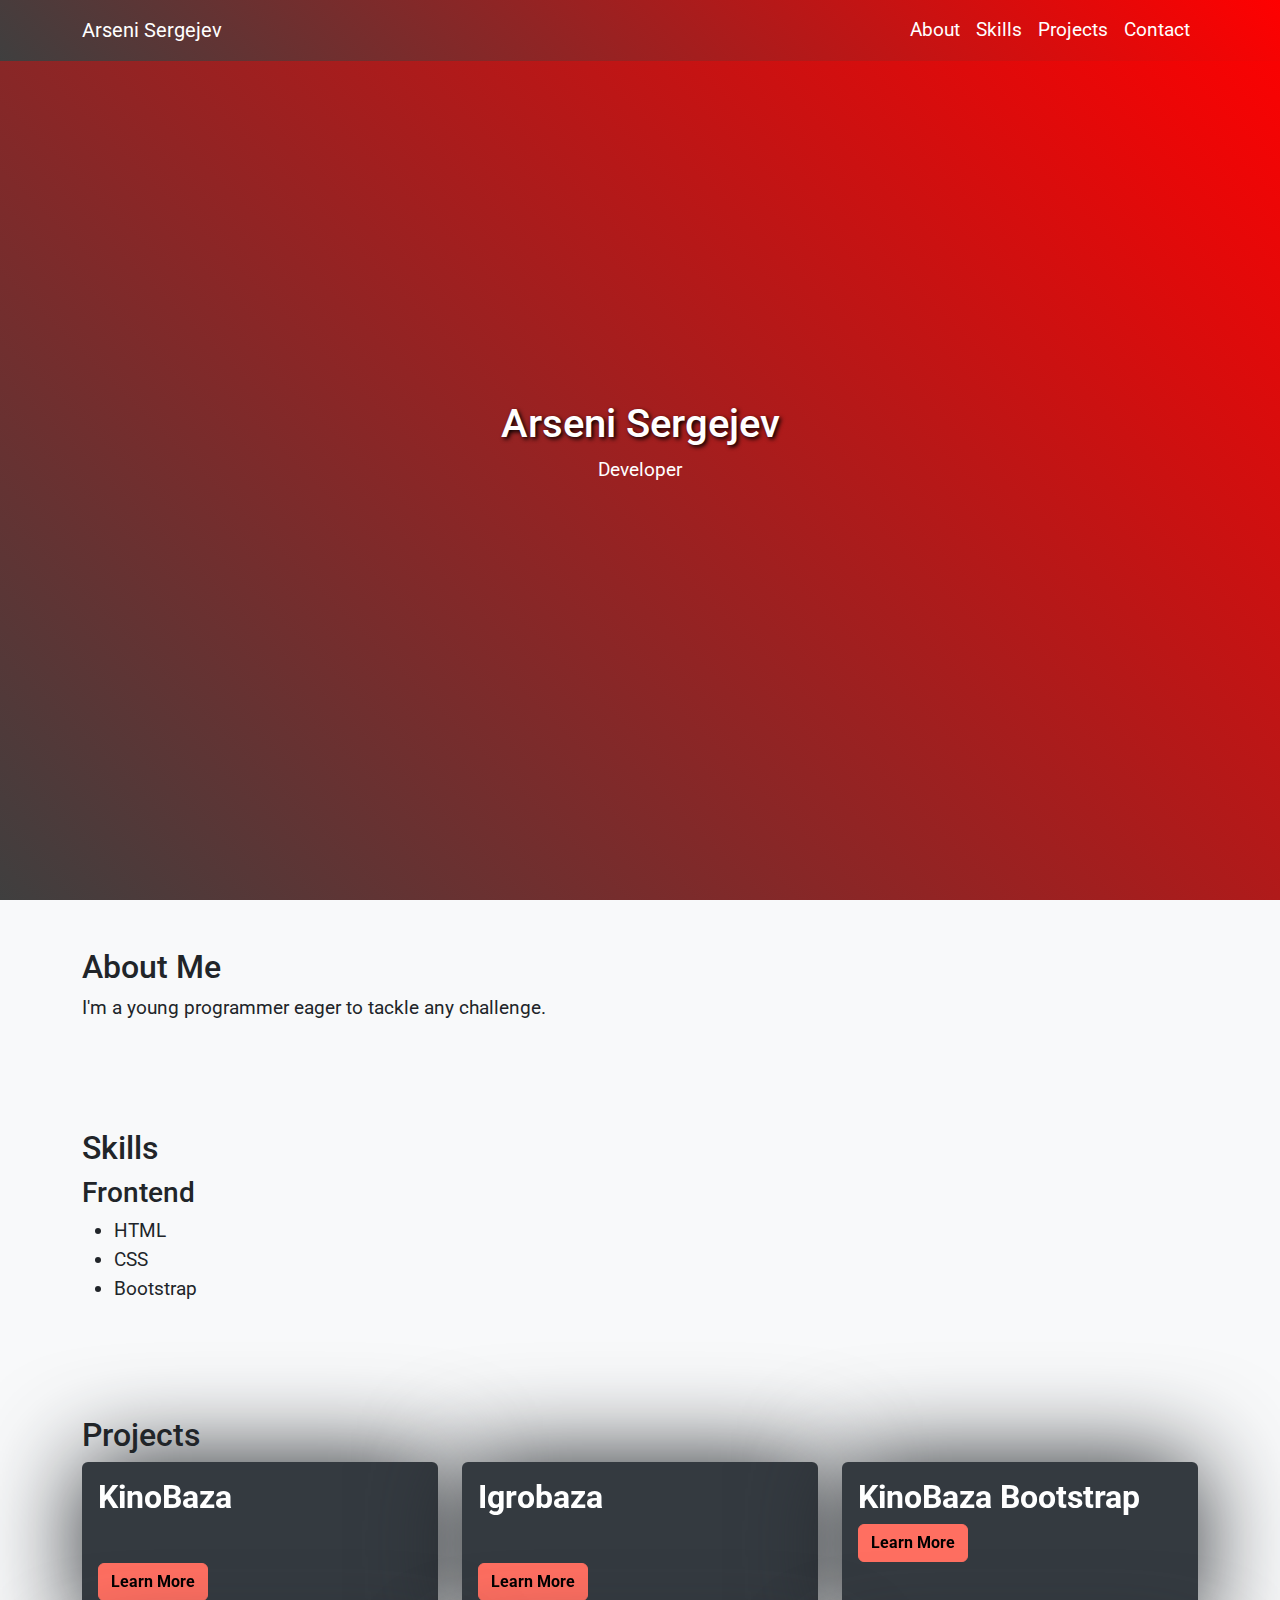
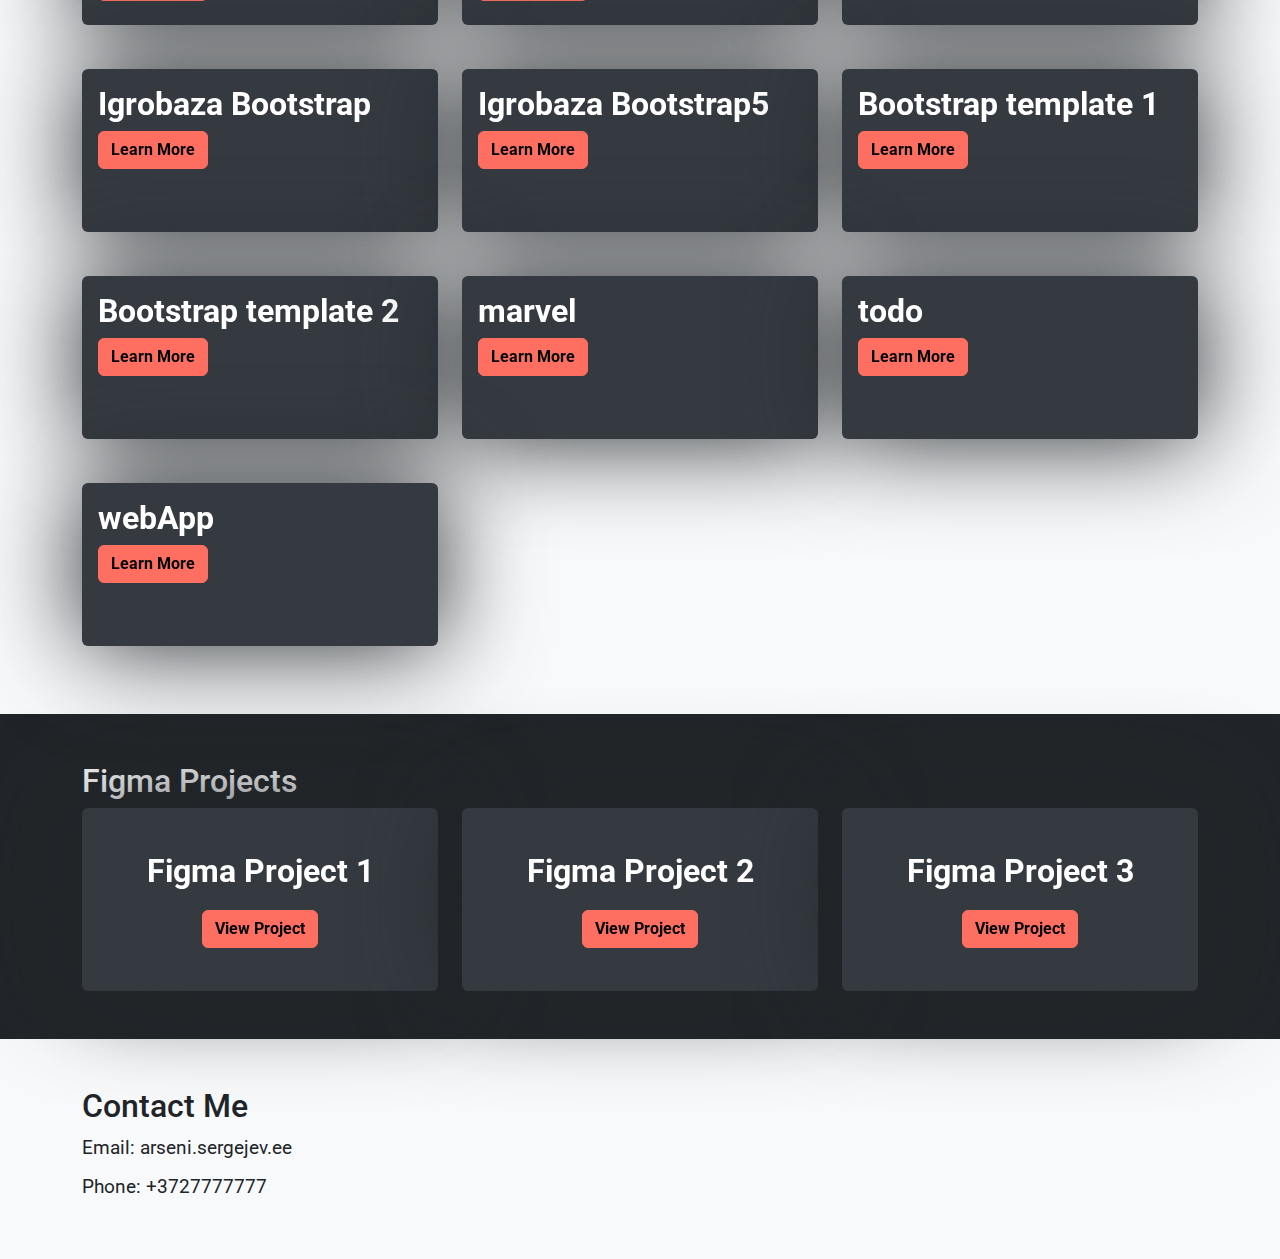
<file: index.html>
<!DOCTYPE html>
<html lang="en">
<head>
    <meta charset="UTF-8">
    <meta name="viewport" content="width=device-width, initial-scale=1.0">
    <title>Portfolio</title>
    <link rel="stylesheet" href="https://cdn.jsdelivr.net/npm/bootstrap@5.3.0/dist/css/bootstrap.min.css">
    <link rel="stylesheet" href="style.css">
    <link rel="preconnect" href="https://fonts.googleapis.com">
    <link rel="preconnect" href="https://fonts.gstatic.com" crossorigin>
    <link href="https://fonts.googleapis.com/css2?family=Roboto:wght@400;700&display=swap" rel="stylesheet">
</head>
<body data-bs-spy="scroll" data-bs-target="#navbarNav" data-bs-offset="50">
    <nav class="navbar navbar-expand-lg navbar-dark bg-dark fixed-top">
        <div class="container">
            <a class="navbar-brand" href="#">Arseni Sergejev</a>
            <button class="navbar-toggler" type="button" data-bs-toggle="collapse" data-bs-target="#navbarNav" aria-controls="navbarNav" aria-expanded="false" aria-label="Toggle navigation">
                <span class="navbar-toggler-icon"></span>
            </button>
            <div class="collapse navbar-collapse justify-content-end" id="navbarNav">
                <ul class="navbar-nav">
                    <li class="nav-item">
                        <a class="nav-link navbar-text" href="#about">About</a>
                    </li>
                    <li class="nav-item">
                        <a class="nav-link navbar-text" href="#skills">Skills</a>
                    </li>
                    <li class="nav-item">
                        <a class="nav-link navbar-text" href="#projects">Projects</a>
                    </li>
                    <li class="nav-item">
                        <a class="nav-link navbar-text" href="#contact">Contact</a>
                    </li>
                </ul>
                
            </div>
        </div>
    </nav>

    <section id="hero" class="text-center">
        <div class="container">
            <h1 class="font-weight-bold">Arseni Sergejev</h1>
            <p class="fullstack-developer">Developer</p>
        </div>
    </section>

    <section id="about" class="bg-light py-5">
        <div class="container">
            <h2 class="font-weight-bold">About Me</h2>
            <p class="about-text">I'm a young programmer eager to tackle any challenge.</p>
        </div>
    </section>
    
    <section id="skills" class="py-5">
        <div class="container">
            <h2 class="font-weight-bold">Skills</h2>
            <div class="row">
                <div class="col-md-4">
                    <h3>Frontend</h3>
                    <ul class="skills-list">
                        <li>HTML</li>
                        <li>CSS</li>
                        <li>Bootstrap</li>
                    </ul>
                </div>
            </div>
        </div>
    </section>

    <section id="projects" class="bg-light py-5">
        <div class="container">
            <h2 class="font-weight-bold">Projects</h2>
            <div class="row row-cols-1 row-cols-md-2 row-cols-lg-3 g-4">
                <div class="col">
                    <div class="card">
                        <div class="card-body">
                            <h2 id="baza" class="bold" style="min-height: 77px;">KinoBaza</h2>
                            <a href="KinoBaza/index.html" class="btn btn-primary btn-light">Learn More</a>
                        </div>
                    </div>
                </div>
                <div class="col">
                    <div class="card">
                        <div class="card-body">
                            <h2 id="baza" class="bold" style="min-height: 77px;">Igrobaza</h2>
                            <a href="GamesBaza/index.html" class="btn btn-primary btn-light">Learn More</a>
                        </div>
                    </div>
                </div>
                <div class="col">
                    <div class="card">
                        <div class="card-body">
                            <h2 id="baza" class="bold">KinoBaza Bootstrap</h2>
                            <a href="KinoBazaBootstrap/index.html" class="btn btn-primary btn-light">Learn More</a>
                        </div>
                    </div>
                </div>
                <div class="col">
                    <div class="card">
                        <div class="card-body">
                            <h2 id="baza" class="bold">Igrobaza Bootstrap</h2>
                            <a href="GamesBazaBootstrap/index.html" class="btn btn-primary btn-light">Learn More</a>
                        </div>
                    </div>
                </div>
                <div class="col">
                    <div class="card">
                        <div class="card-body">
                            <h2 id="baza" class="bold">Igrobaza Bootstrap5</h2>
                            <a href="GamesBazaBootstrap5/index.html" class="btn btn-primary btn-light">Learn More</a>
                        </div>
                    </div>
                </div>
                <div class="col">
                    <div class="card">
                        <div class="card-body">
                            <h2 id="baza" class="bold">Bootstrap template 1</h2>
                            <a href="BootstrapSiteTemplate/index.html" class="btn btn-primary btn-light">Learn More</a>
                        </div>
                    </div>
                </div>
                <div class="col">
                    <div class="card">
                        <div class="card-body">
                            <h2 id="baza" class="bold">Bootstrap template 2</h2>
                            <a href="Skeem2/index.html" class="btn btn-primary btn-light">Learn More</a>
                        </div>
                    </div>
                </div>
                <div class="col">
                    <div class="card">
                        <div class="card-body">
                            <h2 id="baza" class="bold">marvel</h2>
                            <a href="marvel" class="btn btn-primary btn-light">Learn More</a>
                        </div>
                    </div>
                </div>
                <div class="col">
                    <div class="card">
                        <div class="card-body">
                            <h2 id="baza" class="bold">todo</h2>
                            <a href="todo" class="btn btn-primary btn-light">Learn More</a>
                        </div>
                    </div>
                </div>
                <div class="col">
                    <div class="card">
                        <div class="card-body">
                            <h2 id="baza" class="bold">webApp</h2>
                            <a href="webApp" class="btn btn-primary btn-light">Learn More</a>
                        </div>
                    </div>
                </div>
            </div>
        </div>
    </section>
    <section id="figma-projects" class="bg-dark py-5">
        <div class="container">
            <h2 class="font-weight-bold text-white">Figma Projects</h2>
            <div class="row row-cols-1 row-cols-md-2 row-cols-lg-3 g-4">
                <div class="col">
                    <div class="card">
                        <div class="card-body">
                            <h2 class="bold text-white">Figma Project 1</h2>
                            <a href="https://www.figma.com/file/sBWykfEgN3ipJqt5IIwWb1/%D0%9F%D1%80%D0%BE%D0%B5%D0%BA%D1%82-1?type=design&mode=design&t=IakmJjTSky94kotY-1" class="btn btn-primary btn-light stretched-link" target="_blank">View Project</a>
                        </div>
                    </div>
                </div>
                <div class="col">
                    <div class="card">
                        <div class="card-body">
                            <h2 class="bold text-white">Figma Project 2</h2>
                            <a href="https://www.figma.com/file/KT4rxYIXgQDi61D7iCR8GY/%D0%9F%D1%80%D0%BE%D0%B5%D0%BA%D1%82-2?type=design&mode=design&t=IakmJjTSky94kotY-1" class="btn btn-primary btn-light stretched-link" target="_blank">View Project</a>
                        </div>
                    </div>
                </div>
                <div class="col">
                    <div class="card">
                        <div class="card-body">
                            <h2 class="bold text-white">Figma Project 3</h2>
                            <a href="https://www.figma.com/file/eNiNvwl8lCvYgdBeRwWPAT/%D0%9F%D1%80%D0%BE%D0%B5%D0%BA%D1%82-3?type=design&mode=design&t=IakmJjTSky94kotY-1" class="btn btn-primary btn-light stretched-link" target="_blank">View Project</a>
                        </div>
                    </div>
                </div>
            </div>
        </div>

    </section>
    

    <section id="contact" class="py-5">
        <div class="container">
            <h2 class="font-weight-bold">Contact Me</h2>
            <p>Email: arseni.sergejev.ee</p>
            <p>Phone: +3727777777</p>
        </div>
    </section>

    <script src="https://cdn.jsdelivr.net/npm/@popperjs/core@2.11.6/dist/umd/popper.min.js"></script>
    <script src="https://cdn.jsdelivr.net/npm/bootstrap@5.3.0/dist/js/bootstrap.min.js"></script>
</body>
</html>
</file>
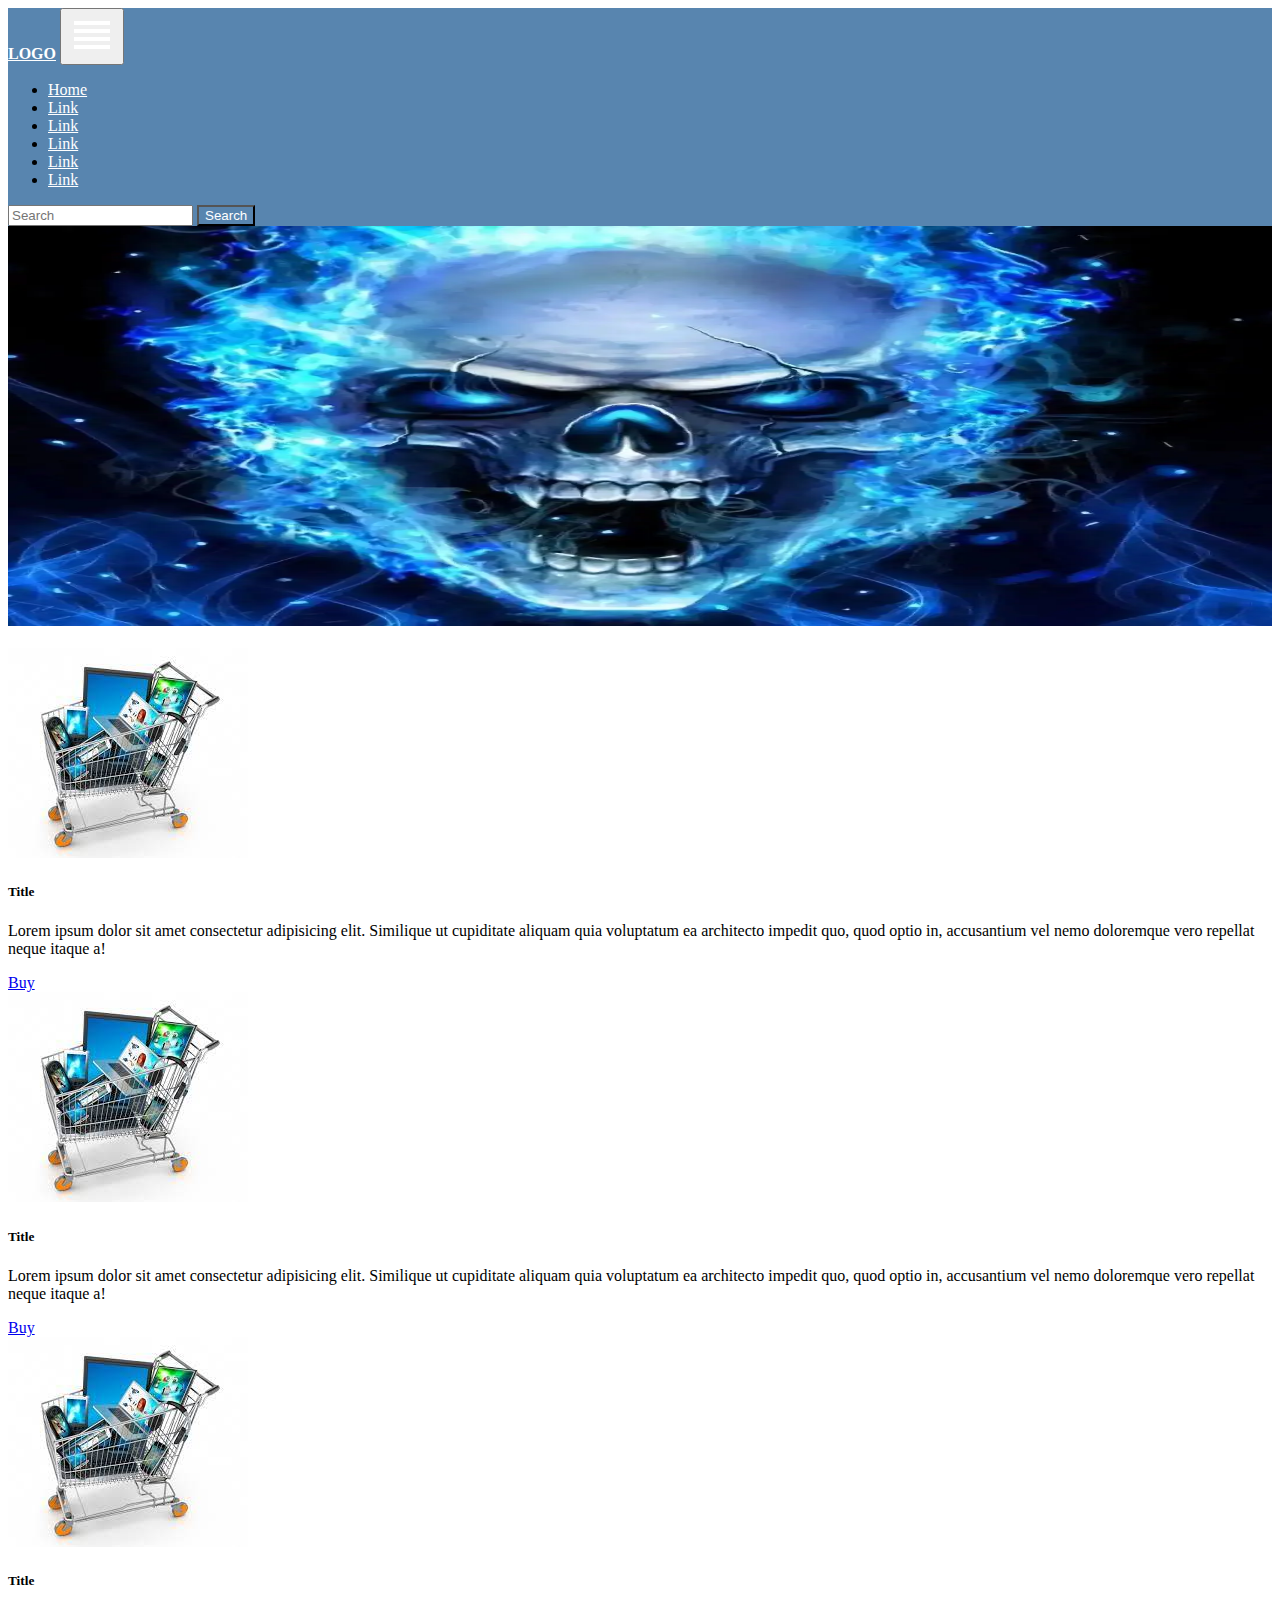
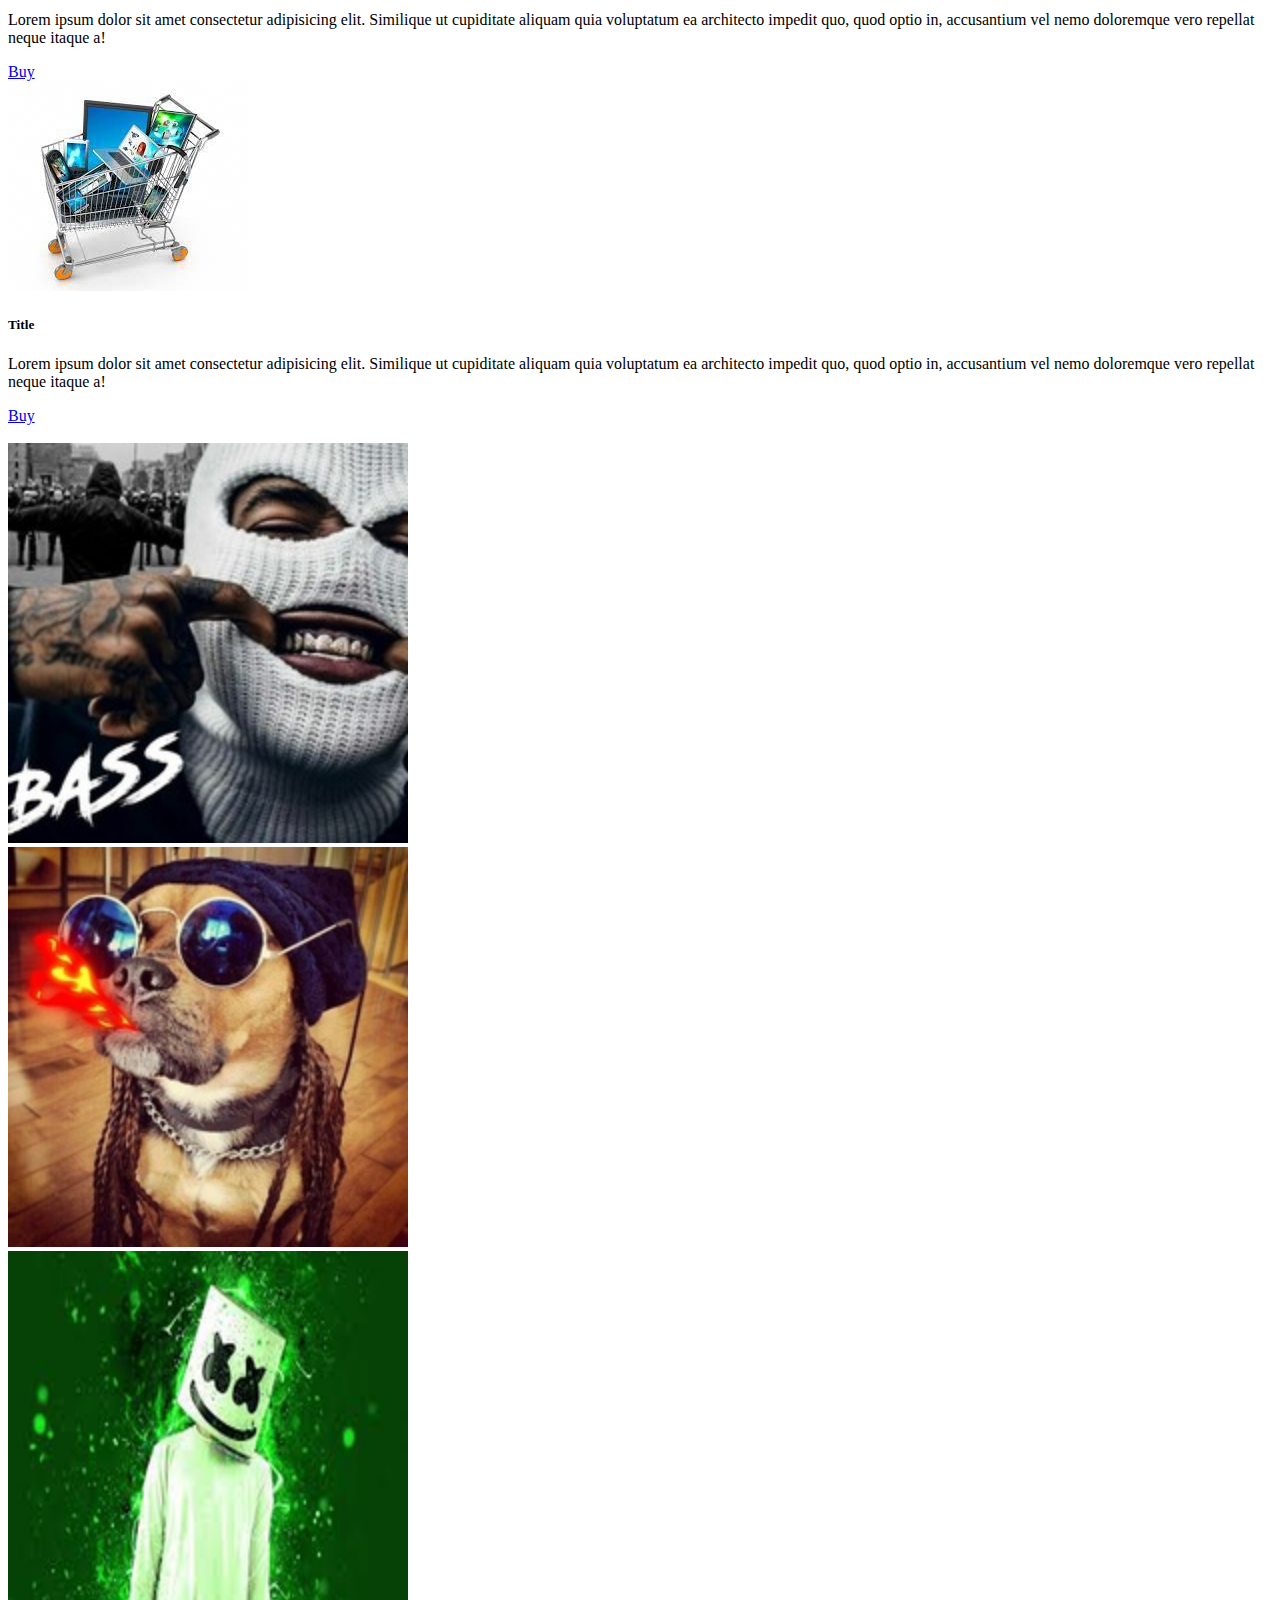
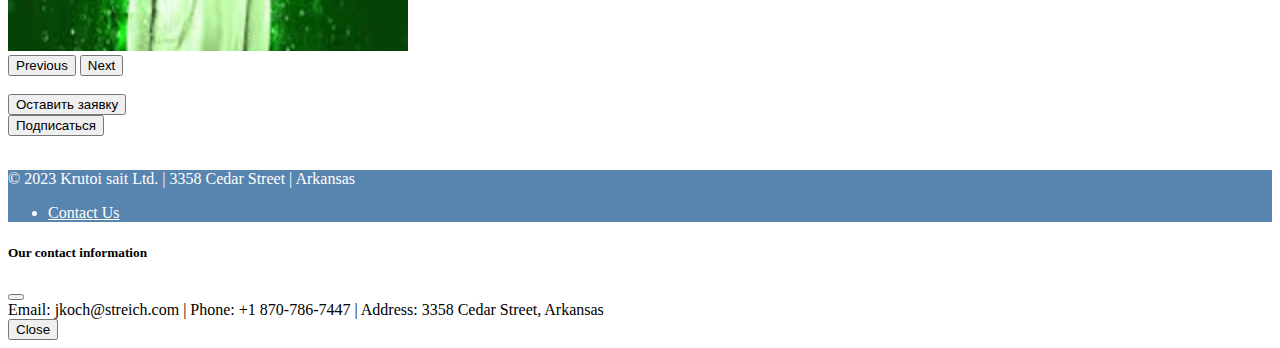
<file: BootstrapSiteTemplate/index.html>
<!DOCTYPE html>
<html lang="en">

<head>
    <meta charset="UTF-8">
    <meta name="viewport" content="width=device-width, initial-scale=1.0">
    <title>Bootstrap template</title>
    <link href="https://cdn.jsdelivr.net/npm/bootstrap@5.0.2/dist/css/bootstrap.min.css" rel="stylesheet"
        integrity="sha384-EVSTQN3/azprG1Anm3QDgpJLIm9Nao0Yz1ztcQTwFspd3yD65VohhpuuCOmLASjC" crossorigin="anonymous">
    <link rel="stylesheet" href="style.css">
</head>

<body>
    <main>
        <header>
            <nav id="nav" class="navbar navbar-expand-lg">
                <div class="container-fluid">
                    <a class="navbar-brand" href="#" style="color: white;">LOGO</a>
                    <button class="navbar-toggler" type="button" data-bs-toggle="collapse"
                        data-bs-target="#navbarSupportedContent" aria-controls="navbarSupportedContent"
                        aria-expanded="false" aria-label="Toggle navigation">
                        <span class="navbar-toggler-icon d-flex align-items-center">
                            <img src="colapse.png" alt="" class="mx-auto">
                        </span>
                    </button>

                    <div class="collapse navbar-collapse" id="navbarSupportedContent">
                        <ul class="navbar-nav me-auto mb-2 mb-lg-0">
                            <li class="nav-item">
                                <a class="nav-link active" aria-current="page" href="#" style="color: white;">Home</a>
                            </li>
                            <li class="nav-item">
                                <a class="nav-link" href="#" style="color: white;">Link</a>
                            </li>
                            <li class="nav-item">
                                <a class="nav-link" href="#" style="color: white;">Link</a>
                            </li>
                            <li class="nav-item">
                                <a class="nav-link" href="#" style="color: white;">Link</a>
                            </li>
                            <li class="nav-item">
                                <a class="nav-link" href="#" style="color: white;">Link</a>
                            </li>
                            <li class="nav-item">
                                <a class="nav-link" href="#" style="color: white;">Link</a>
                            </li>
                        </ul>
                    </div>
                    <div class="collapse navbar-collapse justify-content-end" id="navbarSupportedContent">
                        <form class="d-flex">
                            <input class="form-control me-2" type="search" placeholder="Search" aria-label="Search">
                            <button class="btn btn-outline-success" type="submit"
                                style="background-color: #5885AF; color: white;">Search</button>
                        </form>
                    </div>
                </div>
            </nav>
        </header>
        <section>
            <img src="1.png" class="img">
        </section>
        <br>
        <section>
            <div class="row">
                <div class="col">
                    <div class="card">
                        <img src="good.png" class="card-img-top" alt="...">
                        <div class="card-body">
                            <h5 class="card-title">Title</h5>
                            <p class="card-text">Lorem ipsum dolor sit amet consectetur adipisicing elit. Similique ut
                                cupiditate aliquam quia voluptatum ea architecto impedit quo, quod optio in, accusantium
                                vel nemo doloremque vero repellat neque itaque a!</p>
                            <a href="#" class="btn btn-primary">Buy</a>
                        </div>
                    </div>
                </div>
                <div class="col">
                    <div class="card">
                        <img src="good.png" class="card-img-top" alt="...">
                        <div class="card-body">
                            <h5 class="card-title">Title</h5>
                            <p class="card-text">Lorem ipsum dolor sit amet consectetur adipisicing elit. Similique ut
                                cupiditate aliquam quia voluptatum ea architecto impedit quo, quod optio in, accusantium
                                vel nemo doloremque vero repellat neque itaque a!</p>
                            <a href="#" class="btn btn-primary">Buy</a>
                        </div>
                    </div>
                </div>
                <div class="col">
                    <div class="card">
                        <img src="good.png" class="card-img-top" alt="...">
                        <div class="card-body">
                            <h5 class="card-title">Title</h5>
                            <p class="card-text">Lorem ipsum dolor sit amet consectetur adipisicing elit. Similique ut
                                cupiditate aliquam quia voluptatum ea architecto impedit quo, quod optio in, accusantium
                                vel nemo doloremque vero repellat neque itaque a!</p>
                            <a href="#" class="btn btn-primary">Buy</a>
                        </div>
                    </div>
                </div>
                <div class="col">
                    <div class="card">
                        <img src="good.png" class="card-img-top" alt="...">
                        <div class="card-body">
                            <h5 class="card-title">Title</h5>
                            <p class="card-text">Lorem ipsum dolor sit amet consectetur adipisicing elit. Similique ut
                                cupiditate aliquam quia voluptatum ea architecto impedit quo, quod optio in, accusantium
                                vel nemo doloremque vero repellat neque itaque a!</p>
                            <a href="#" class="btn btn-primary">Buy</a>
                        </div>
                    </div>
                </div>
            </div>
        </section>
        <br>
        <section>
            <div id="carousel" class="container">
                <div id="carouselExampleFade" class="carousel slide carousel-fade" data-bs-ride="carousel">
                    <div class="carousel-inner">
                        <div class="carousel-item active">
                            <img src="slider/slider_1.jpg" class="d-block w-100 custom-image">
                        </div>
                        <div class="carousel-item">
                            <img src="slider/slider_2.jpg" class="d-block w-100 custom-image">
                        </div>
                        <div class="carousel-item">
                            <img src="slider/slider_3.png" class="d-block w-100 custom-image">
                        </div>
                    </div>
                    <button class="carousel-control-prev" type="button" data-bs-target="#carouselExampleFade"
                        data-bs-slide="prev">
                        <span class="carousel-control-prev-icon" aria-hidden="true"></span>
                        <span class="visually-hidden">Previous</span>
                    </button>
                    <button class="carousel-control-next" type="button" data-bs-target="#carouselExampleFade"
                        data-bs-slide="next">
                        <span class="carousel-control-next-icon" aria-hidden="true"></span>
                        <span class="visually-hidden">Next</span>
                    </button>
                </div>
            </div>
        </section>
        <br>
        <section>
            <div class="container">
                <div class="row justify-content-md-center">
                    <div class="col-6 col-md-auto">
                        <button type="button" class="btn btn-info">Оставить заявку</button>
                    </div>
                    <div class="col-6 col-md-auto">
                        <button type="button" class="btn btn-info">Подписаться</button>
                    </div>
                </div>
            </div>
        </section>
        
        <br>
        <footer style="color: white;" class="d-flex align-items-center">
            <div class="container-fluid">
                <div class="row">
                    <div class="col-md-6">
                        <p>&copy; 2023 Krutoi sait Ltd. | 3358 Cedar Street |  Arkansas</p>
                    </div>
                    <div class="col-md-6 text-md-end">
                        <ul class="list-inline">
                            <li class="list-inline-item"><a data-bs-toggle="modal" data-bs-target="#exampleModal" href="#" style="color: white;">Contact Us</a></li>
                        </ul>
                    </div>
                    
                </div>
            </div>
        </footer>
        <div class="modal fade" id="exampleModal" tabindex="-1" aria-labelledby="exampleModalLabel" aria-hidden="true">
            <div class="modal-dialog">
              <div class="modal-content">
                <div class="modal-header">
                  <h5 class="modal-title" id="exampleModalLabel">Our contact information</h5>
                  <button type="button" class="btn-close" data-bs-dismiss="modal" aria-label="Close"></button>
                </div>
                <div class="modal-body">
                   Email: jkoch@streich.com | Phone: +1  870-786-7447 | Address: 3358 Cedar Street, Arkansas
                </div>
                <div class="modal-footer">
                  <button type="button" class="btn btn-secondary" data-bs-dismiss="modal">Close</button>
                </div>
              </div>
            </div>
          </div>
    </main>
    <script src="https://cdn.jsdelivr.net/npm/@popperjs/core@2.9.2/dist/umd/popper.min.js"
        integrity="sha384-IQsoLXl5PILFhosVNubq5LC7Qb9DXgDA9i+tQ8Zj3iwWAwPtgFTxbJ8NT4GN1R8p" crossorigin="anonymous">
    </script>
    <script script src="https://cdn.jsdelivr.net/npm/bootstrap@5.0.2/dist/js/bootstrap.min.js"
        integrity="sha384-cVKIPhGWiC2Al4u+LWgxfKTRIcfu0JTxR+EQDz/bgldoEyl4H0zUF0QKbrJ0EcQF" crossorigin="anonymous">
    </script>
</body>

</html>
</file>
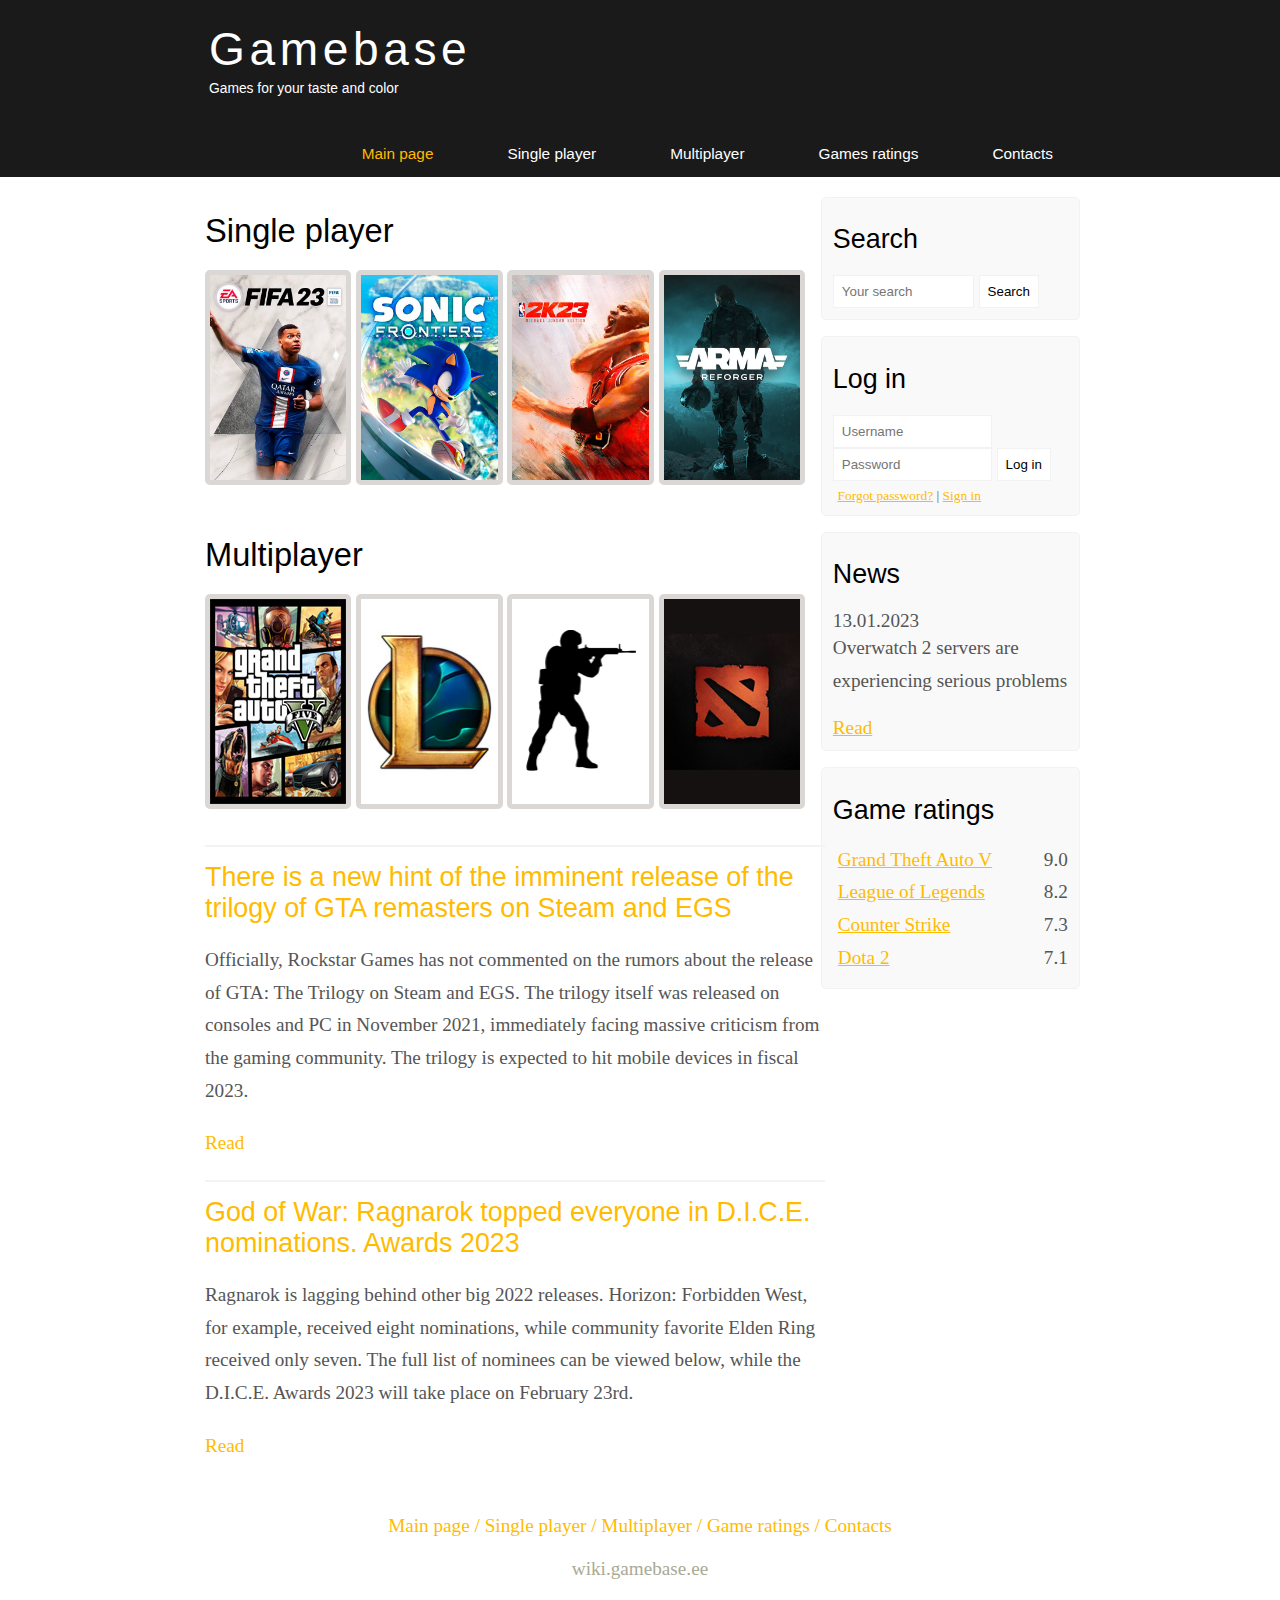
<file: GameBase/index.html>
<!DOCTYPE html> 
<html lang="en">
    <head>
        <meta charset="UTF-8">
        <title>Main page</title>
        <meta name="description" content="gamebase" />
        <meta name="keywords" content="games, single/multiplayer games" /> 
        <link rel="stylesheet" href="assets/css/style.css">
    </head>
    <body>
        <div class="main">
            <div class="header">
                <div class="logo">
                    <div class="logo_text">
                        <h1><a href="index.html">Gamebase</a></h1>
                        <h2>Games for your taste and color</h2>
                    </div>
                </div>

                <div class="menubar">

                    <ul class="menu">
                        <li class="selected"><a href="index.html">Main page</a></li> 
                        <li><a href="single.html">Single player</a></li>
                        <li><a href="multi.html">Multiplayer</a></li>
                        <li><a href="rating.html">Games ratings</a></li>
                        <li><a href="contact.html">Contacts</a></li>
                    </ul>

                </div>

                </div>


                <div class="site_content">

                    <div class="sidebar_container">

                        <div class="sidebar">
                        <h2>Search</h2>
                        <form method="post" action="#" id="search_form" >
                            <input type="search" name="search_field" placeholder="Your search" /> 
                            <input type="submit" class="btn" value="Search" />
                        </form>
                    </div>

                    <div class="sidebar">
                        <h2>Log in</h2>
                        <form method="post" action="#" id="login">

                            <input type="text" name="login_field" placeholder="Username" />
                            <input type="password" name="password_field" placeholder="Password" /> 
                            <input type="submit" class="btn" value="Log in" />
                            <div class="lables_passreg_text">
                            <span><a href="#">Forgot password?</a></span> | <span><a href="#">
                                Sign in</a></span>
                            </div>
                        </form>
                    </div>

                    <div class="sidebar"> 
                        <h2>News</h2> 
                        <span>13.01.2023</span>
                        <p>Overwatch 2 servers are experiencing serious problems</p> 
                        <a href="#">Read</a>
                    </div>

                    <div class="sidebar">
                        <h2>Game ratings</h2>
                        <ul>
                            <li><a href="gta5.html">Grand Theft Auto V</a><span class="rating_sidebar">9.0</span></li>
                            <li><a href="league.html">League of Legends</a><span class="rating_sidebar">8.2</span></li> 
                            <li><a href="cs.html">Counter Strike</a><span class="rating_sidebar">7.3</span></li>
                            <li><a href="dota2.html">Dota 2</a><span class="rating_sidebar">7.1</span> </li>
                        </ul>
                    </div>
                </div>

                <div class="content">

                    <h1>Single player</h1>

                    <div class="films_block">
                        <a href="fifa.html"><img src="assets/img/fifa.jpg"></a>
                        <a href="sonic.html"><img src="assets/img/sonic.jpg"></a>
                        <a href="nba.html"><img src="assets/img/nba.jpg"></a>
                        <a href="arma.html"><img src="assets/img/arma.jpg"></a>

                    </div>

                    <h1>Multiplayer</h1>

                    <div class="films_block">

                        <a href="gta5.html"><img src="assets/img/gta5.jpg"></a>
                        <a href="league.html"><img src="assets/img/League.jpg"></a>  
                        <a href="cs.html"><img src="assets/img/cs.png"></a> 
                        <a href="dota2.html"><img src="assets/img/dota2.jpg"></a>

                    </div>

                    <div class="posts">

                        <hr>
                        <h2> <a href="#">There is a new hint of the imminent release of the trilogy of GTA remasters on Steam and EGS
                        </a> </h2> <div class="posts_content">
                            <p>
                                Officially, Rockstar Games has not commented on the rumors about the release of GTA: The Trilogy on Steam and EGS. The trilogy itself was released on consoles and PC in November 2021, immediately facing massive criticism from the gaming community. The trilogy is expected to hit mobile devices in fiscal 2023.

                            </p>
                        </div>

                        <p><a href="#">Read</a></p>

                        <hr>
                        <h2><a href="#">God of War: Ragnarok topped everyone in D.I.C.E. nominations. Awards 2023
                        </a></h2> 
                        <div class="posts_content">
                            <p>
                                Ragnarok is lagging behind other big 2022 releases. Horizon: Forbidden West, for example, received eight nominations, while community favorite Elden Ring received only seven. The full list of nominees can be viewed below, while the D.I.C.E. Awards 2023 will take place on February 23rd.

                            </p>
                        </div>
                        <p><a href="#">Read</a></p>

                    </div>


                </div>

            </div>

            <div class="footer">
                <p>
                    <a href="index.html">Main page </a> 
                    <a href="single.html">/ Single player </a> 
                    <a href="multi.html">/ Multiplayer </a>
                    <a href="rating.html">/ Game ratings </a> 
                    <a href="contact.html">/ Contacts</a>
                </p>
                <p>wiki.gamebase.ee</p>
            </div>
        </div>
    </body>
</html>
</file>
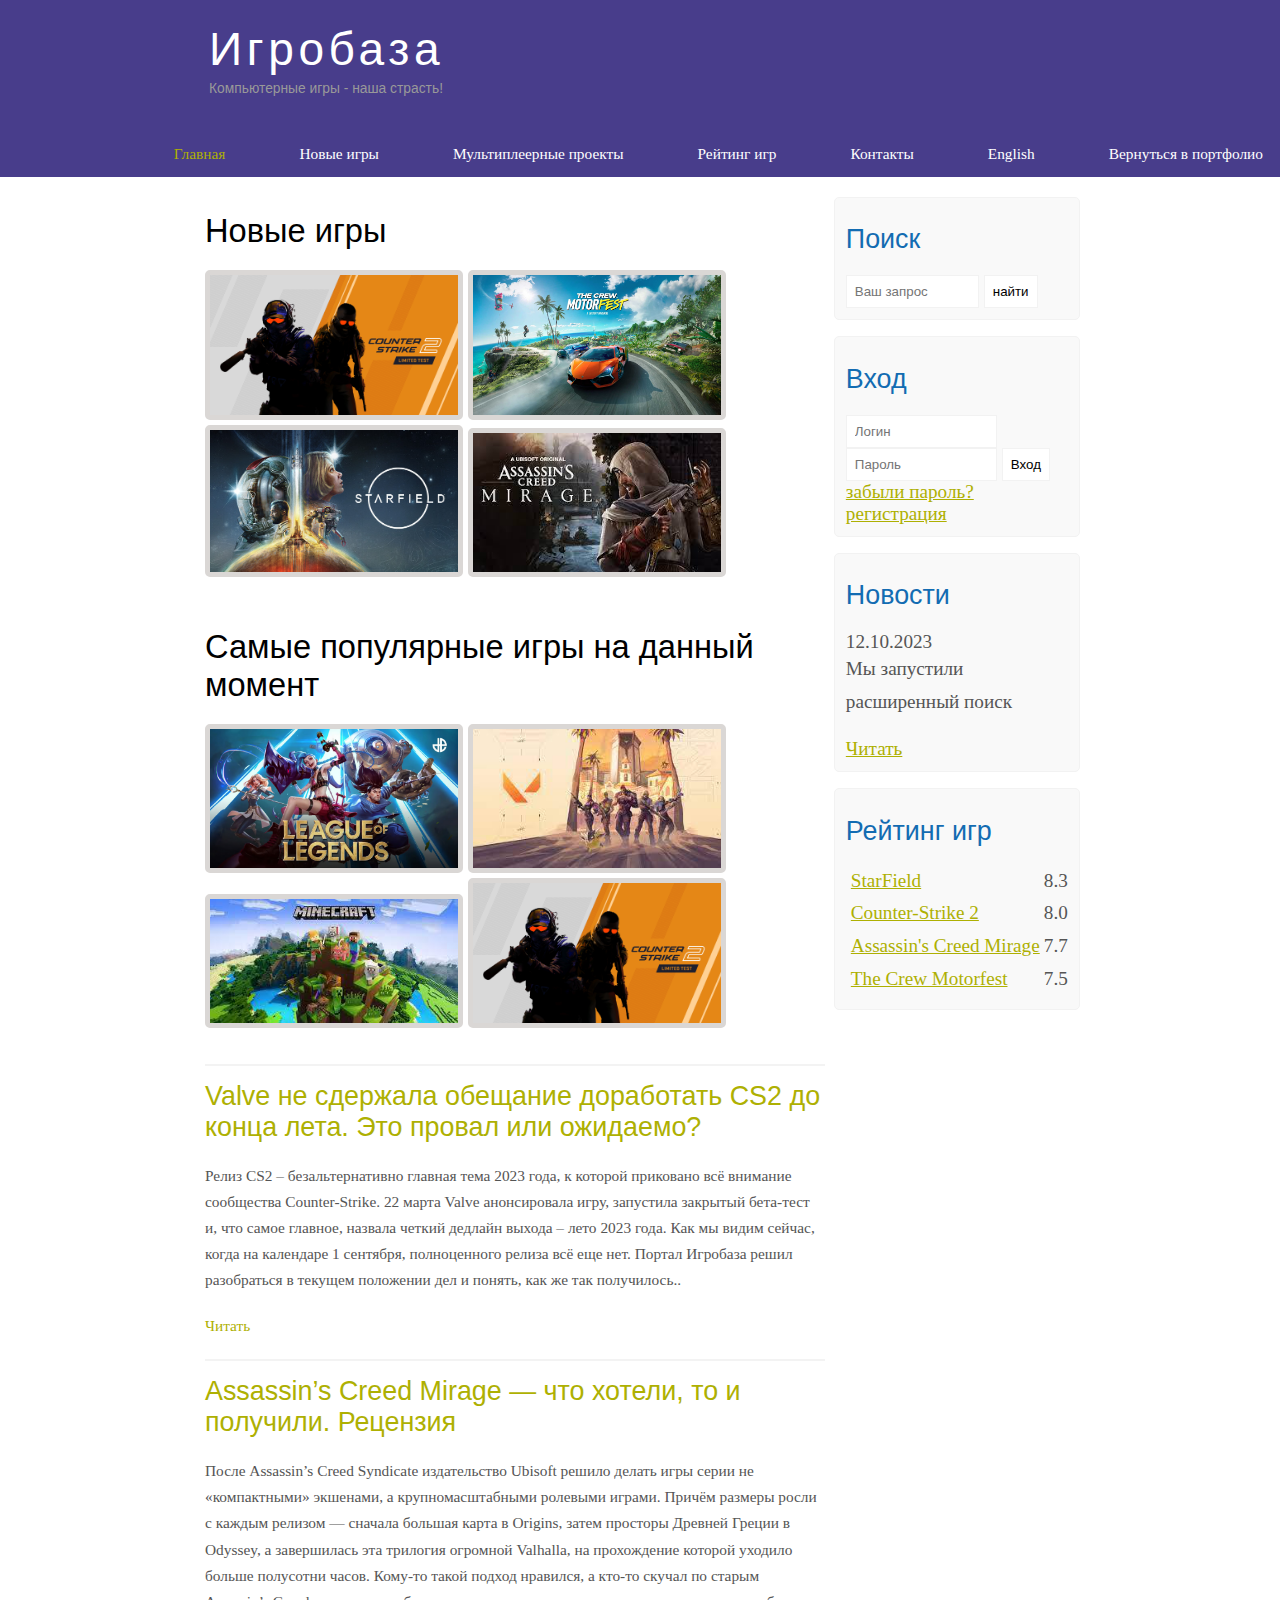
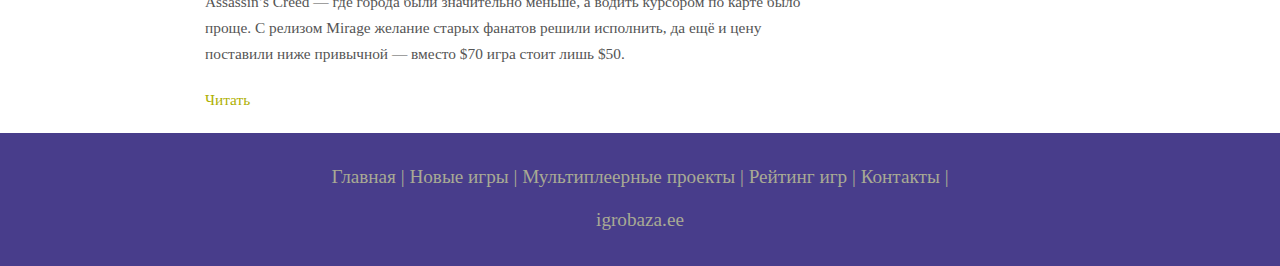
<file: GamesBaza/index.html>
<!DOCTYPE html>
<html lang="en">

<head>
  <meta charset="UTF-8">
  <meta name="viewport" content="width=device-width, initial-scale=1.0">
  <title>Главная страница</title>
  <meta name="description" content="Игробаза - это портал о компьютерных играх" />
  <meta name="keywords" content="игры, игры онлайн, обзоры на игры" />
  <link rel="stylesheet" href="style/igrobaza.css">
  <style>
    .menubar {
    width: 1300px;
    height: 46px;
}
  </style>
</head>

<body>
  <div class="main">
    <header class="header">
      <div class="logo">
        <div class="logo_text">
          <h1>
            <a href="index.html">Игробаза</a>
          </h1>
          <h2>Компьютерные игры - наша страсть!</h2>
        </div>
      </div>
      <nav class="menubar">
        <ul class="menu">
          <li class="selected">
            <a href="index.html">Главная</a>
          </li>
          <li>
            <a href="newgames.html">Новые игры</a>
          </li>
          <li>
            <a href="multiplayer.html">Мультиплеерные проекты</a>
          </li>
          <li>
            <a href="rating.html">Рейтинг игр</a>
          </li>
          <li>
            <a href="contact.html">Контакты</a>
          </li>
          <li>
            <a href="indexeng.html">English</a>
          </li>
          <li>
            <a href="../index.html">Вернуться в портфолио</a>
          </li>
        </ul>
      </nav>
    </header>
    <div class="site_content">
      <aside class="sidebar_container">
        <section class="sidebar">
          <h2>Поиск</h2>
          <form method="post" action="#" id="search_form">
            <input type="search" name="search_field" placeholder="Ваш запрос" />
            <input type="submit" class="btn" value="найти" />
          </form>
        </section>
        <section class="sidebar">
          <h2>Вход</h2>
          <form method="post" action="#" id="login">
            <input type="text" name="login_field" placeholder="Логин" />
            <input type="password" name="password_field" placeholder="Пароль" />
            <input type="submit" class="btn" value="Вход">
            <div class="labels_passreg_text">
              <span>
                <a href="#">забыли пароль?</a>
                <a href="#">регистрация</a>
              </span>
            </div>
          </form>
        </section>
        <section class="sidebar">
          <h2>Новости</h2>
          <span>12.10.2023</span>
          <p>Мы запустили расширенный поиск</p>
          <a href="#">Читать</a>
        </section>
        <section class="sidebar">
          <h2>Рейтинг игр</h2>
          <ul>
            <li>
              <a href="starfield.html">StarField</a>
              <span class="rating_sidebar">8.3</span>
            </li>
            <li>
              <a href="cs2.html">Counter-Strike 2</a>
              <span class="rating_sidebar">8.0</span>
            </li>
            <li>
              <a href="assasin.html">Assassin's Creed Mirage</a>
              <span class="rating_sidebar">7.7</span>
            </li>
            <li>
              <a href="thecrew.html">The Crew Motorfest</a>
              <span class="rating_sidebar">7.5</span>
            </li>
          </ul>
        </section>
      </aside>
      <main class="content">
        <h1>Новые игры</h1>
        <div class="games_block">
          <a href="cs2.html">
            <img src="images/cs2.png">
          </a>
          <a href="thecrew.html">
            <img src="images/thecrew.png">
          </a>
          <a href="starfield.html">
            <img src="images/starfield.png">
          </a>
          <a href="assasin.html">
            <img src="images/assasin.png">
          </a>
        </div>
        <h1>Самые популярные игры на данный момент</h1>
        <div class="games_block">
          <a href="lol.html">
            <img src="images/lol.png">
          </a>
          <a href="valorant.html">
            <img src="images/valorant.png">
          </a>
          <a href="minecraft.html">
            <img src="images/minecraft.png">
          </a>
          <a href="cs2.html">
            <img src="images/cs2.png">
          </a>
        </div>
        <div class="posts">
          <hr>
          <h2>
            <a href="#">Valve не сдержала обещание доработать CS2 до конца лета. Это провал или ожидаемо?</a>
          </h2>
          <div class="posts_content">
            <p>Релиз CS2 – безальтернативно главная тема 2023 года, к которой приковано всё внимание сообщества Counter-Strike. 22 марта Valve анонсировала игру, запустила закрытый бета-тест и, что самое главное, назвала четкий дедлайн выхода – лето 2023 года.

              Как мы видим сейчас, когда на календаре 1 сентября, полноценного релиза всё еще нет. Портал Игробаза решил разобраться в текущем положении дел и понять, как же так получилось..</p>
              <p>
                <a href="#">Читать</a>
              </p>
          </div>
          <hr>
          <h2>
            <a href="#">Assassin’s Creed Mirage — что хотели, то и получили. Рецензия</a>
          </h2>
          <div class="posts_content">
            <p>После Assassin’s Creed Syndicate издательство Ubisoft решило делать игры серии не «компактными» экшенами, а крупномасштабными ролевыми играми. Причём размеры росли с каждым релизом — сначала большая карта в Origins, затем просторы Древней Греции в Odyssey, а завершилась эта трилогия огромной Valhalla, на прохождение которой уходило больше полусотни часов. Кому-то такой подход нравился, а кто-то скучал по старым Assassin’s Creed — где города были значительно меньше, а водить курсором по карте было проще. С релизом Mirage желание старых фанатов решили исполнить, да ещё и цену поставили ниже привычной — вместо $70 игра стоит лишь $50.</p>
            <p>
              <a href="#">Читать</a>
            </p>
          </div>
        </div>
      </main>
    </div>
    <footer class="footer">
      <p>
        <a href="index.html">Главная</a> |
        <a href="newgames.html">Новые игры</a> |
        <a href="multiplayer.html">Мультиплеерные проекты</a> |
        <a href="rating.html">Рейтинг игр</a> |
        <a href="contact.html">Контакты</a> |
      </p>
      <p>igrobaza.ee</p>
    </footer>
  </div>
</body>

</html>
</file>
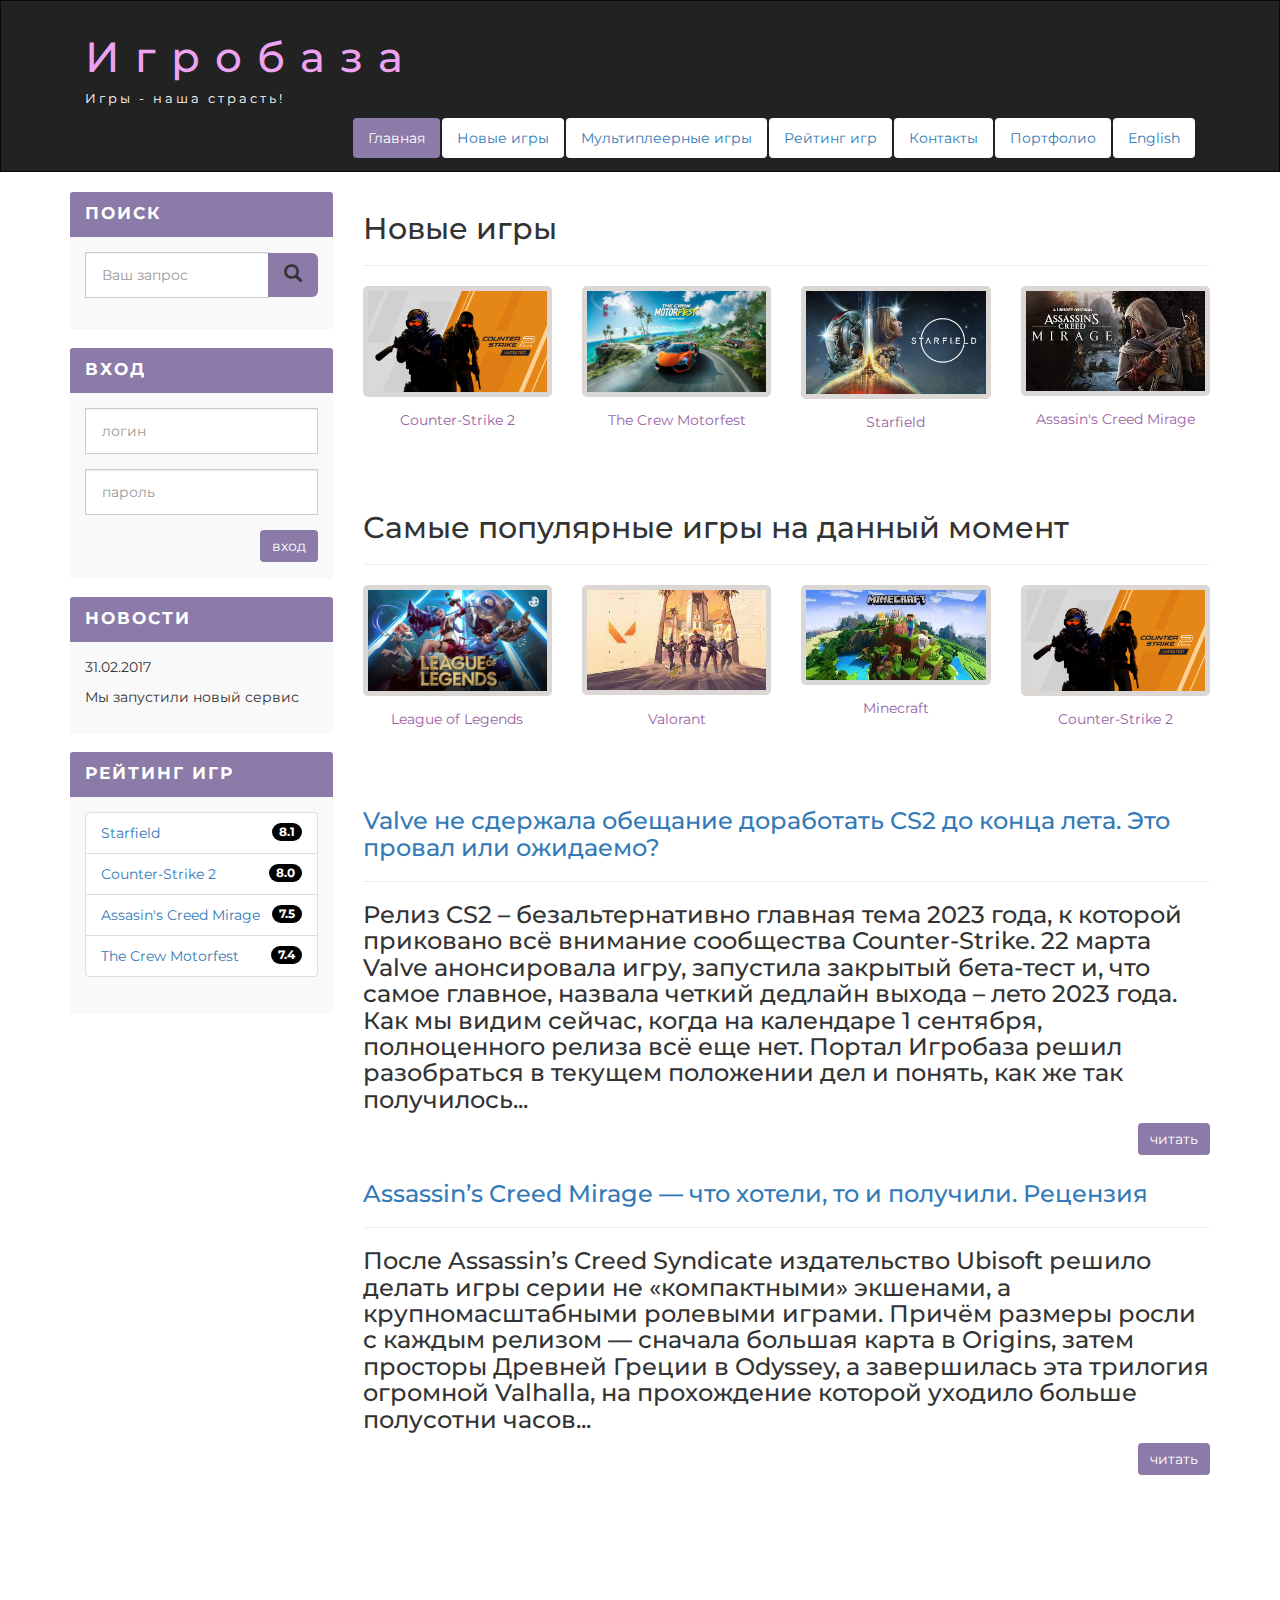
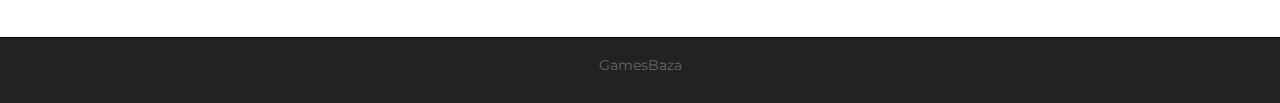
<file: GamesBazaBootstrap/index.html>
<!DOCTYPE html>
<html lang="en">

<head>
    <meta charset="UTF-8">
    <meta http-equiv="X-UA-Compatible" content="IE-edge">
    <meta name="viewport" content="width=device-width, initial-scale=1.0">
    <title>Игробаза bootstrap</title>
    <link rel="stylesheet" href="assets/css/bootstrap.min.css">
    <link rel="stylesheet" href="assets/css/style.css">
    <link rel="preconnect" href="https://fonts.googleapis.com">
    <link rel="preconnect" href="https://fonts.gstatic.com" crossorigin>
    <link href="https://fonts.googleapis.com/css2?family=Montserrat&display=swap" rel="stylesheet">
    <link rel="stylesheet" href="https://cdnjs.cloudflare.com/ajax/libs/animate.css/4.1.1/animate.min.css">
</head>

<body class="loading">
    <div class="container-fluid">
        <div class="row">
            <nav role="navigation" class="navbar navbar-inverse">
                <div class="container">
                    <div class="navbar-header header">
                        <div class="container">
                            <div class="row">
                                <div class="col-lg-12">
                                    <h1><a href="index.html">Игробаза</a></h1>
                                    <p>Игры - наша страсть!</p>
                                </div>
                            </div>
                        </div>

                        <button type="button" data-target="#navbarCollapse" data-toggle="collapse"
                            class="navbar-toggle">
                            <span class="sr-only">Toggle navigation</span>
                            <span class="icon-bar"></span>
                            <span class="icon-bar"></span>
                            <span class="icon-bar"></span>
                        </button>
                    </div>
                    <div class="collapse navbar-collapse navbar-right" id="navbarCollapse">
                        <ul class="nav nav-pills">
                            <li class="active"> <a href="index.html">Главная</a></li>
                            <li> <a href="games.html">Новые игры</a> </li>
                            <li> <a href="multiplayer.html">Мультиплеерные игры</a> </li>
                            <li> <a href="rating.html">Рейтинг игр</a> </li>
                            <li> <a href="contact.html">Контакты</a> </li>
                            <li> <a href="index.html">Портфолио</a> </li>
                            <li> <a href="index_eng.html">English</a> </li>
                        </ul>
                    </div>
                </div>
            </nav>
        </div>
    </div>

    <div class="wrapper">
        <div class="container">
            <div class="row">
                <div class="col-lg-9 col-lg-push-3">
                    <form role="search" class="visible-xs">
                        <div class="form-group">
                            <div class="input-group">
                                <input type="search" placeholder="ваш запрос" class="form-control input-lg">
                                <div class="input-group-btn">
                                    <button class="btn btn-default btn-lg" type="submit"><i
                                            class="glyphicon glyphicon-search"></i></button>
                                </div>
                            </div>
                        </div>
                    </form>

                    <h2>Новые игры</h2>
                    <hr>
                    <div class="row">
                        <div class="films_block col-lg-3 col-md-3 col-sm-3 col-xs-6">
                            <a href="games/cs2.html"><img src="assets/img/cs2.png" alt="Интерстеллар"></a>
                            <div class="film_label"><a href="games.html">Counter-Strike 2</a></div>
                        </div>
                        <div class="films_block col-lg-3 col-md-3 col-sm-3 col-xs-6">
                            <a href="games/crew.html"><img src="assets/img/thecrew.png" alt="Матрица"></a>
                            <div class="film_label"><a href="games.html">The Crew Motorfest</a></div>
                        </div>
                        <div class="films_block col-lg-3 col-md-3 col-sm-3 col-xs-6">
                            <a href="games/starfield.html"><img src="assets/img/starfield.png" alt="Облачный атлас"></a>
                            <div class="film_label"><a href="games.html">Starfield</a></div>
                        </div>
                        <div class="films_block col-lg-3 col-md-3 col-sm-3 col-xs-6">
                            <a href="games/assasin.html"><img src="assets/img/assasin.png" alt="Безумный Макс"></a>
                            <div class="film_label"><a href="games.html">Assasin's Creed Mirage</a></div>
                        </div>
                    </div>
                    <div class="margin-8"></div>
                    <h2>Самые популярные игры на данный момент</h2>
                    <hr>
                    <div class="row">
                        <div class="films_block col-lg-3 col-md-3 col-sm-3 col-xs-6">
                            <a href="games/lol.html"><img src="assets/img/lol.png" alt="Секретные материалы"></a>
                            <div class="film_label"><a href="multiplayer.html">League of Legends</a></div>
                        </div>
                        <div class="films_block col-lg-3 col-md-3 col-sm-3 col-xs-6">
                            <a href="games/valorant.html"><img src="assets/img/valorant.png" alt="Кремневая долина"></a>
                            <div class="film_label"><a href="multiplayer.html">Valorant</a></div>
                        </div>
                        <div class="films_block col-lg-3 col-md-3 col-sm-3 col-xs-6">
                            <a href="games/minecraft.html"><img src="assets/img/minecraft.png" alt="Ходячие мертвецы"></a>
                            <div class="film_label"><a href="multiplayer.html">Minecraft</a></div>
                        </div>
                        <div class="films_block col-lg-3 col-md-3 col-sm-3 col-xs-6">
                            <a href="games/cs2.html"><img src="assets/img/cs2.png" alt="Во все тяжкие"></a>
                            <div class="film_label"><a href="multiplayer.html">Counter-Strike 2</a></div>
                        </div>
                    </div>
                    <div class="margin-8"></div>
                    <a href="news/cs2_news.html">
                        <h3>Valve не сдержала обещание доработать CS2 до конца лета. Это провал или ожидаемо?<h3>
                    </a>
                    <hr>
                    <p>
                        Релиз CS2 – безальтернативно главная тема 2023 года, к которой приковано всё внимание сообщества Counter-Strike. 22 марта Valve анонсировала игру, запустила закрытый бета-тест и, что самое главное, назвала четкий дедлайн выхода – лето 2023 года. Как мы видим сейчас, когда на календаре 1 сентября, полноценного релиза всё еще нет. Портал Игробаза решил разобраться в текущем положении дел и понять, как же так получилось...
                    </p>

                    <a href="news/cs2_news.html" class="btn btn-warning pull-right">читать</a>

                    <div class="margin-8"></div>
                    <a href="news/assasin_news.html">
                        <h3>Assassin’s Creed Mirage — что хотели, то и получили. Рецензия</h3>
                    </a>
                    <hr>
                    <p>
                        После Assassin’s Creed Syndicate издательство Ubisoft решило делать игры серии не «компактными» экшенами, а крупномасштабными ролевыми играми. Причём размеры росли с каждым релизом — сначала большая карта в Origins, затем просторы Древней Греции в Odyssey, а завершилась эта трилогия огромной Valhalla, на прохождение которой уходило больше полусотни часов...
                    </p>
                    <a href="news/assasin_news.html" class="btn btn-warning pull-right">читать</a>
                    <div class="margin-8 clear"></div>
                </div>
                <div class="col-lg-3 col-lg-pull-9">
                    <div class="panel panel-info hidden-xs">
                        <div class="panel-heading">
                            <div class="sidebar-header">ПОИСК</div>
                        </div>
                        <div class="panel-body">
                            <form role="search">
                                <div class="form-group">
                                    <div class="input-group">
                                        <input type="search" class="form-control input-lg" placeholder="Ваш запрос">
                                        <div class="input-group-btn">
                                            <button class="btn btn-default btn-lg" type="submit"><i
                                                    class="glyphicon glyphicon-search"></i></button>
                                        </div>
                                    </div>
                                </div>
                            </form>
                        </div>
                    </div>
                    <div class="panel panel-info">
                        <div class="panel-heading">
                            <div class="sidebar-header">ВХОД</div>
                        </div>
                        <div class="panel-body">
                            <form role="form">
                                <div class="form-group">
                                    <input type="text" class="form-control input-lg" placeholder="логин">
                                </div>
                                <div class="form-group">
                                    <input type="password" class="form-control input-lg" placeholder="пароль">
                                </div>
                                <button type="submit" class="btn btn-warning pull-right">вход</button>

                            </form>
                        </div>
                    </div>
                    <div class="panel panel-info">
                        <div class="panel-heading">
                            <div class="sidebar-header">НОВОСТИ</div>
                        </div>
                        <div class="panel-body">
                            <p>31.02.2017</p>
                            <p>Мы запустили новый сервис</p>
                        </div>
                    </div>

					<div class="panel panel-info">
						<div class="panel-heading">
							<div class="sidebar-header">РЕЙТИНГ ИГР</div>
						</div>
						<div class="panel-body">

							<ul class="list-group">
								<li class="list-group-item list-group-warning">
									<span class="badge">8.1</span>
									<a href="../games/starfield.html">Starfield</a>
								</li>
								<li class="list-group-item list-group-warning">
									<span class="badge">8.0</span>
									<a href="../games/cs2.html">Counter-Strike 2</a>
								</li>
								<li class="list-group-item list-group-warning">
									<span class="badge">7.5</span>
									<a href="../games/assasin.html">Assasin's Creed Mirage</a>
								</li>
								<li class="list-group-item list-group-warning">
									<span class="badge">7.4</span>
									<a href="../games/crew.html">The Crew Motorfest</a>
								</li>
							</ul>
						</div>
					</div>
                </div>
            </div>
        </div>
        <div class="clear"></div>
    </div>
    <footer>
        <div class="container">
            <p class="text-center">GamesBaza</p>
        </div>
    </footer>
    <!-- jQuery and JS bundle w/ Popper.js -->
    <script src="https://code.jquery.com/jquery-3.5.1.slim.min.js"
        integrity="sha384-DfXdz2htPH0lsSSs5nCTpuj/zy4C+OGpamoFVy38MVBnE+IbbVYUew+OrCXaRkfj" crossorigin="anonymous">
    </script>
    <script src="https://cdn.jsdelivr.net/npm/bootstrap@4.5.3/dist/js/bootstrap.bundle.min.js"
        integrity="sha384-ho+j7jyWK8fNQe+A12Hb8AhRq26LrZ/JpcUGGOn+Y7RsweNrtN/tE3MoK7ZeZDyx" crossorigin="anonymous">
    </script>
    <script src="assets/js/script.js"></script>
</body>

</html>
</file>
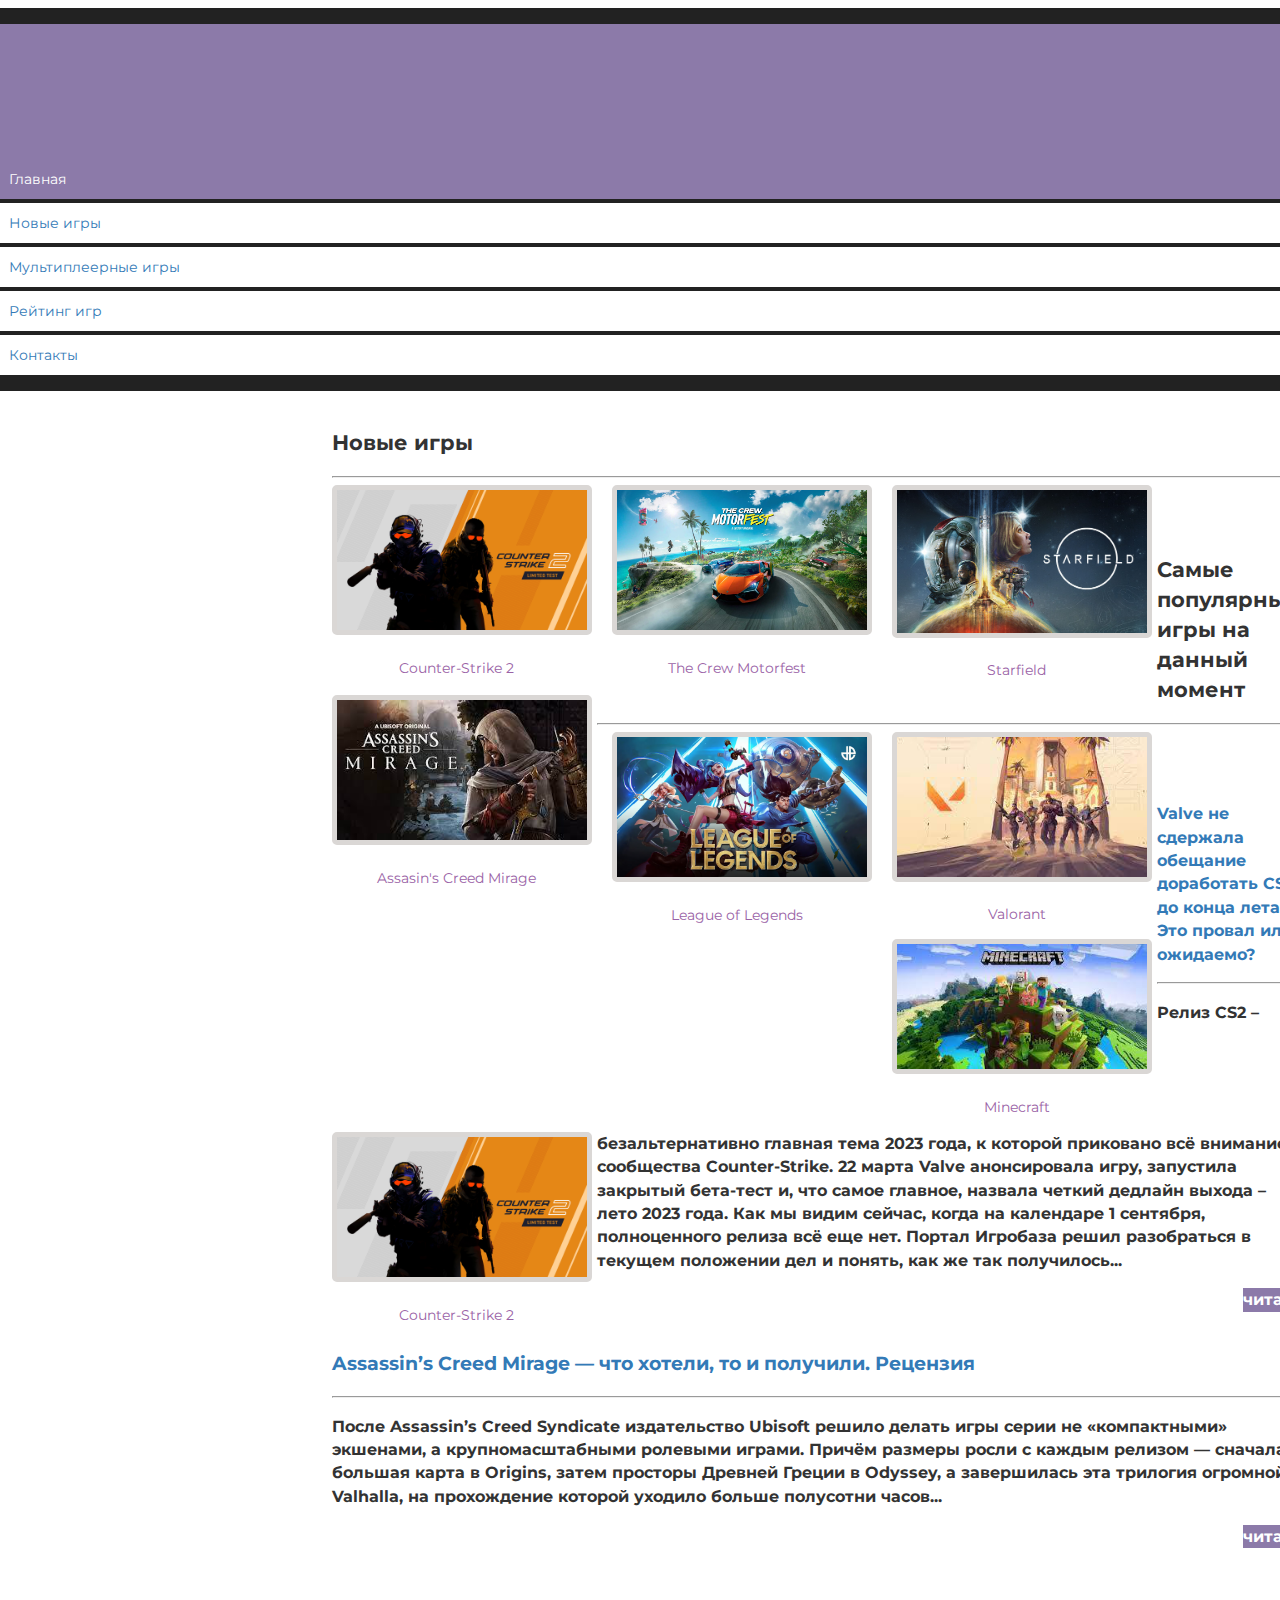
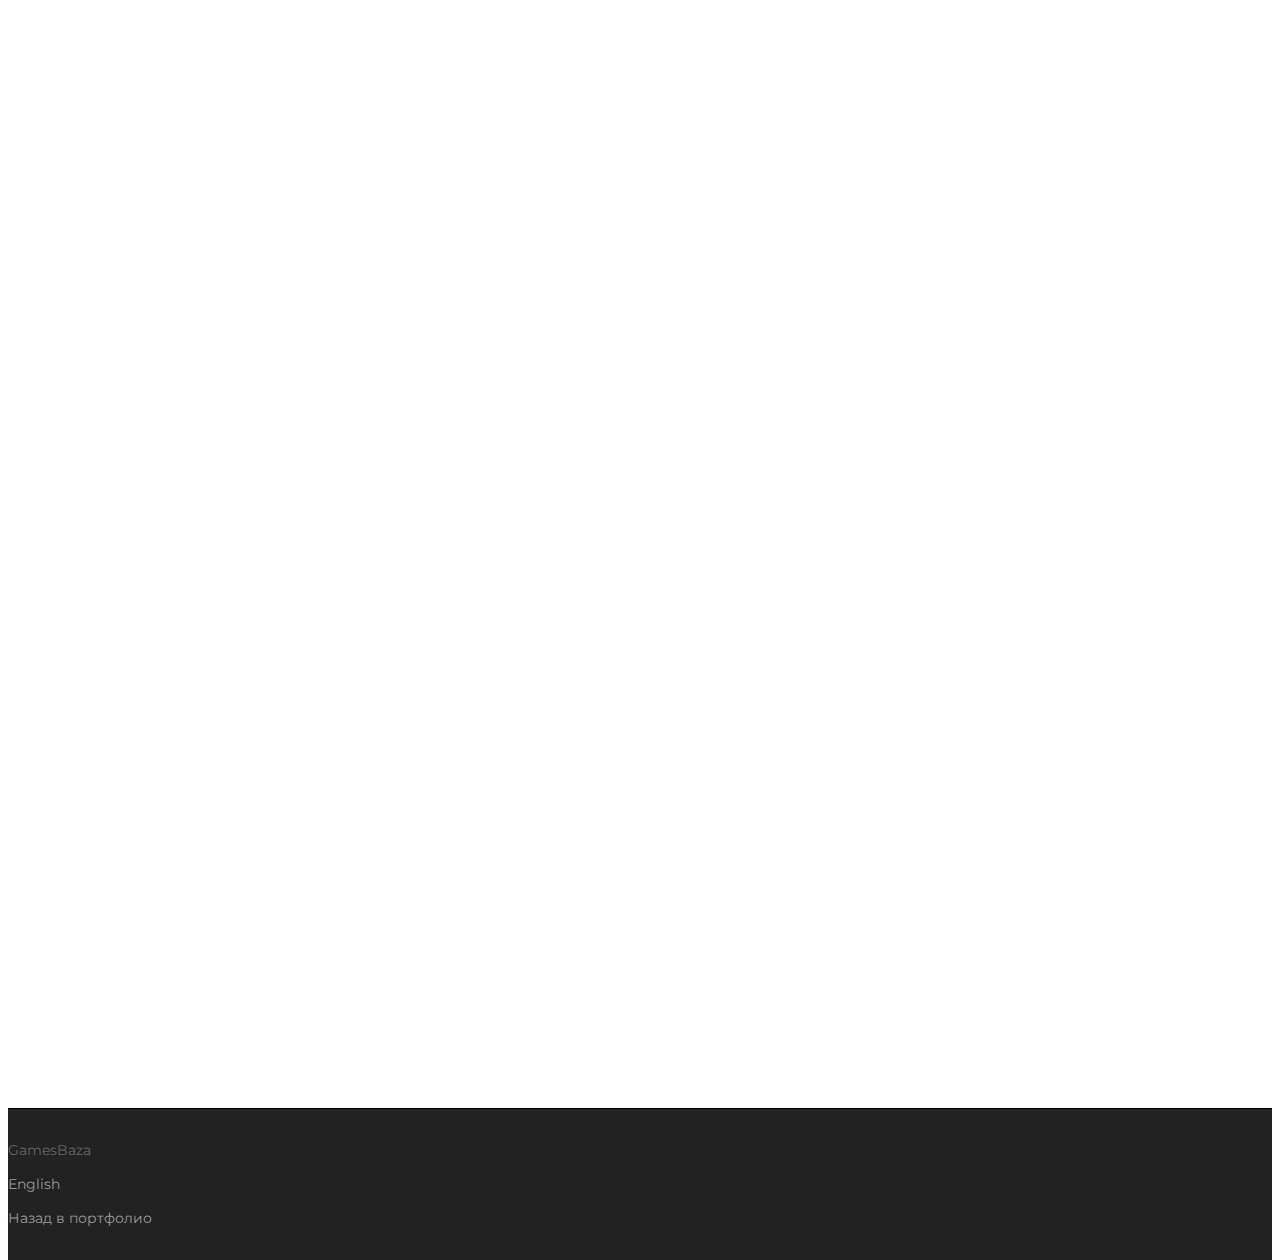
<file: GamesBazaBootstrap5/index.html>
<!DOCTYPE html>
<html lang="en">

<head>
    <meta charset="UTF-8">
    <meta http-equiv="X-UA-Compatible" content="IE-edge">
    <meta name="viewport" content="width=device-width, initial-scale=1.0">
    <title>Игробаза bootstrap</title>
    <link href="https://cdn.jsdelivr.net/npm/bootstrap@5.2.3/dist/css/bootstrap.min.css" rel="stylesheet" integrity="sha384-rbsA2VBKQhggwzxH7pPCaAqO46MgnOM80zW1RWuH61DGLwZJEdK2Kadq2F9CUG65" crossorigin="anonymous">
    <link rel="stylesheet" href="assets/css/style.css">
    <link rel="preconnect" href="https://fonts.googleapis.com">
    <link rel="preconnect" href="https://fonts.gstatic.com" crossorigin>
    <link href="https://fonts.googleapis.com/css2?family=Montserrat&display=swap" rel="stylesheet">
    <link rel="stylesheet" href="https://cdnjs.cloudflare.com/ajax/libs/animate.css/4.1.1/animate.min.css">
</head>

<body class="loading">
    <div class="container-fluid">
        <div class="row">
            <nav role="navigation" class="navbar navbar-inverse">
                <div class="container">
                    <div class="navbar-header header">
                        <div class="container">
                            <div class="row">
                                <div class="col-lg-12">
                                    <h1><a href="index.html">Игробаза</a></h1>
                                    <p>Игры - наша страсть!</p>
                                </div>
                            </div>
                        </div>

                        <button class="navbar-toggler" type="button" data-bs-toggle="collapse" data-bs-target="#navbarCollapse"
                        aria-controls="navbarCollapse" aria-expanded="false" aria-label="Toggle navigation">
                            <span class="navbar-toggler-icon"></span>
                        </button>
                
                    </div>
                    <div class="collapse navbar-collapse" id="navbarCollapse">
                        <ul class="nav nav-pills justify-content-end">
                            <li class="nav-item active"> <a href="index.html">Главная</a></li>
                            <li class="nav-item"> <a href="games.html">Новые игры</a> </li>
                            <li class="nav-item"> <a href="multiplayer.html">Мультиплеерные игры</a> </li>
                            <li class="nav-item"> <a href="rating.html">Рейтинг игр</a> </li>
                            <li class="nav-item"> <a href="contact.html">Контакты</a> </li>
                            
                        </ul>
                    </div>
                </div>
            </nav>
        </div>
    </div>

    <div class="wrapper">
        <div class="container">
            <div class="row">
                <div class="col-lg-9 col-lg-push-3">
                    <h2>Новые игры</h2>
                    <hr>
                    <div class="row">
                        <div class="films_block col-lg-3 col-md-3 col-sm-3 col-xs-6">
                            <a href="games/cs2.html"><img src="assets/img/cs2.png" alt="Интерстеллар"></a>
                            <div class="film_label"><a href="games.html">Counter-Strike 2</a></div>
                        </div>
                        <div class="films_block col-lg-3 col-md-3 col-sm-3 col-xs-6">
                            <a href="games/crew.html"><img src="assets/img/thecrew.png" alt="Матрица"></a>
                            <div class="film_label"><a href="games.html">The Crew Motorfest</a></div>
                        </div>
                        <div class="films_block col-lg-3 col-md-3 col-sm-3 col-xs-6">
                            <a href="games/starfield.html"><img src="assets/img/starfield.png" alt="Облачный атлас"></a>
                            <div class="film_label"><a href="games.html">Starfield</a></div>
                        </div>
                        <div class="films_block col-lg-3 col-md-3 col-sm-3 col-xs-6">
                            <a href="games/assasin.html"><img src="assets/img/assasin.png" alt="Безумный Макс"></a>
                            <div class="film_label"><a href="games.html">Assasin's Creed Mirage</a></div>
                        </div>
                    </div>
                    <div class="margin-8"></div>
                    <h2>Самые популярные игры на данный момент</h2>
                    <hr>
                    <div class="row">
                        <div class="films_block col-lg-3 col-md-3 col-sm-3 col-xs-6">
                            <a href="games/lol.html"><img src="assets/img/lol.png" alt="Секретные материалы"></a>
                            <div class="film_label"><a href="multiplayer.html">League of Legends</a></div>
                        </div>
                        <div class="films_block col-lg-3 col-md-3 col-sm-3 col-xs-6">
                            <a href="games/valorant.html"><img src="assets/img/valorant.png" alt="Кремневая долина"></a>
                            <div class="film_label"><a href="multiplayer.html">Valorant</a></div>
                        </div>
                        <div class="films_block col-lg-3 col-md-3 col-sm-3 col-xs-6">
                            <a href="games/minecraft.html"><img src="assets/img/minecraft.png" alt="Ходячие мертвецы"></a>
                            <div class="film_label"><a href="multiplayer.html">Minecraft</a></div>
                        </div>
                        <div class="films_block col-lg-3 col-md-3 col-sm-3 col-xs-6">
                            <a href="games/cs2.html"><img src="assets/img/cs2.png" alt="Во все тяжкие"></a>
                            <div class="film_label"><a href="multiplayer.html">Counter-Strike 2</a></div>
                        </div>
                    </div>
                    <div class="margin-8"></div>
                    <a href="news/cs2_news.html">
                        <h3>Valve не сдержала обещание доработать CS2 до конца лета. Это провал или ожидаемо?<h3>
                    </a>
                    <hr>
                    <p>
                        Релиз CS2 – безальтернативно главная тема 2023 года, к которой приковано всё внимание сообщества Counter-Strike. 22 марта Valve анонсировала игру, запустила закрытый бета-тест и, что самое главное, назвала четкий дедлайн выхода – лето 2023 года. Как мы видим сейчас, когда на календаре 1 сентября, полноценного релиза всё еще нет. Портал Игробаза решил разобраться в текущем положении дел и понять, как же так получилось...
                    </p>

                    <a href="news/cs2_news.html" class="btn btn-warning pull-right">читать</a>

                    <div class="margin-8"></div>
                    <a href="news/assasin_news.html">
                        <h3>Assassin’s Creed Mirage — что хотели, то и получили. Рецензия</h3>
                    </a>
                    <hr>
                    <p>
                        После Assassin’s Creed Syndicate издательство Ubisoft решило делать игры серии не «компактными» экшенами, а крупномасштабными ролевыми играми. Причём размеры росли с каждым релизом — сначала большая карта в Origins, затем просторы Древней Греции в Odyssey, а завершилась эта трилогия огромной Valhalla, на прохождение которой уходило больше полусотни часов...
                    </p>
                    <a href="news/assasin_news.html" class="btn btn-warning pull-right">читать</a>
                    <div class="margin-8 clear"></div>
                </div>
                <div class="col-lg-3 col-lg-pull-9">
                    <div class="panel panel-info hidden-xs">
                        <div class="panel-heading">
                            <div class="sidebar-header">ПОИСК</div>
                        </div>
                        <div class="panel-body">
                            <form role="form">
                                <div class="form-group">
                                    <input type="text" class="form-control input-lg" placeholder="ваш запрос">
                                </div>
                                <button type="submit" class="btn btn-warning pull-right">поиск</button>
                            </form>
                        </div>
                    </div>
                    <div class="panel panel-info">
                        <div class="panel-heading">
                            <div class="sidebar-header">ВХОД</div>
                        </div>
                        <div class="panel-body">
                            <form role="form">
                                <div class="form-group">
                                    <input type="text" class="form-control input-lg" placeholder="логин">
                                </div>
                                <div class="form-group">
                                    <input type="password" class="form-control input-lg" placeholder="пароль">
                                </div>
                                <button type="submit" class="btn btn-warning pull-right">вход</button>

                            </form>
                        </div>
                    </div>
                    <div class="panel panel-info">
                        <div class="panel-heading">
                            <div class="sidebar-header">НОВОСТИ</div>
                        </div>
                        <div class="panel-body">
                            <p>31.02.2017</p>
                            <p>Мы запустили новый сервис</p>
                        </div>
                    </div>

					<div class="panel panel-info">
						<div class="panel-heading">
							<div class="sidebar-header">РЕЙТИНГ ИГР</div>
						</div>
						<div class="panel-body">

							<ul class="list-group">
								<li class="list-group-item list-group-warning">
									<span class="badge">8.1</span>
									<a href="../games/starfield.html">Starfield</a>
								</li>
								<li class="list-group-item list-group-warning">
									<span class="badge">8.0</span>
									<a href="../games/cs2.html">Counter-Strike 2</a>
								</li>
								<li class="list-group-item list-group-warning">
									<span class="badge">7.5</span>
									<a href="../games/assasin.html">Assasin's Creed Mirage</a>
								</li>
								<li class="list-group-item list-group-warning">
									<span class="badge">7.4</span>
									<a href="../games/crew.html">The Crew Motorfest</a>
								</li>
							</ul>
						</div>
					</div>
                </div>
            </div>
        </div>
        <div class="clear"></div>
    </div>
    <footer>
        <div class="container">
            <p class="text-center">GamesBaza</p>
            <p class="text-center"><a href="index_eng.html">English</a></p>
            <p class="text-center"><a href="../index.html">Назад в портфолио</a></p>
        </div>
    </footer>
    <!-- jQuery and JS bundle w/ Popper.js -->
    <script src="https://cdn.jsdelivr.net/npm/@popperjs/core@2.11.6/dist/umd/popper.min.js" integrity="sha384-oBqDVmMz9ATKxIep9tiCxS/Z9fNfEXiDAYTujMAeBAsjFuCZSmKbSSUnQlmh/jp3" crossorigin="anonymous"></script>
    <script src="https://cdn.jsdelivr.net/npm/bootstrap@5.2.3/dist/js/bootstrap.min.js" integrity="sha384-cuYeSxntonz0PPNlHhBs68uyIAVpIIOZZ5JqeqvYYIcEL727kskC66kF92t6Xl2V" crossorigin="anonymous"></script>
    <script src="https://code.jquery.com/jquery-3.5.1.slim.min.js"
        integrity="sha384-DfXdz2htPH0lsSSs5nCTpuj/zy4C+OGpamoFVy38MVBnE+IbbVYUew+OrCXaRkfj" crossorigin="anonymous">
    </script>
    <script src="https://cdn.jsdelivr.net/npm/bootstrap@4.5.3/dist/js/bootstrap.bundle.min.js"
        integrity="sha384-ho+j7jyWK8fNQe+A12Hb8AhRq26LrZ/JpcUGGOn+Y7RsweNrtN/tE3MoK7ZeZDyx" crossorigin="anonymous">
    </script>
    <script src="assets/js/script.js"></script>
</body>

</html>
</file>
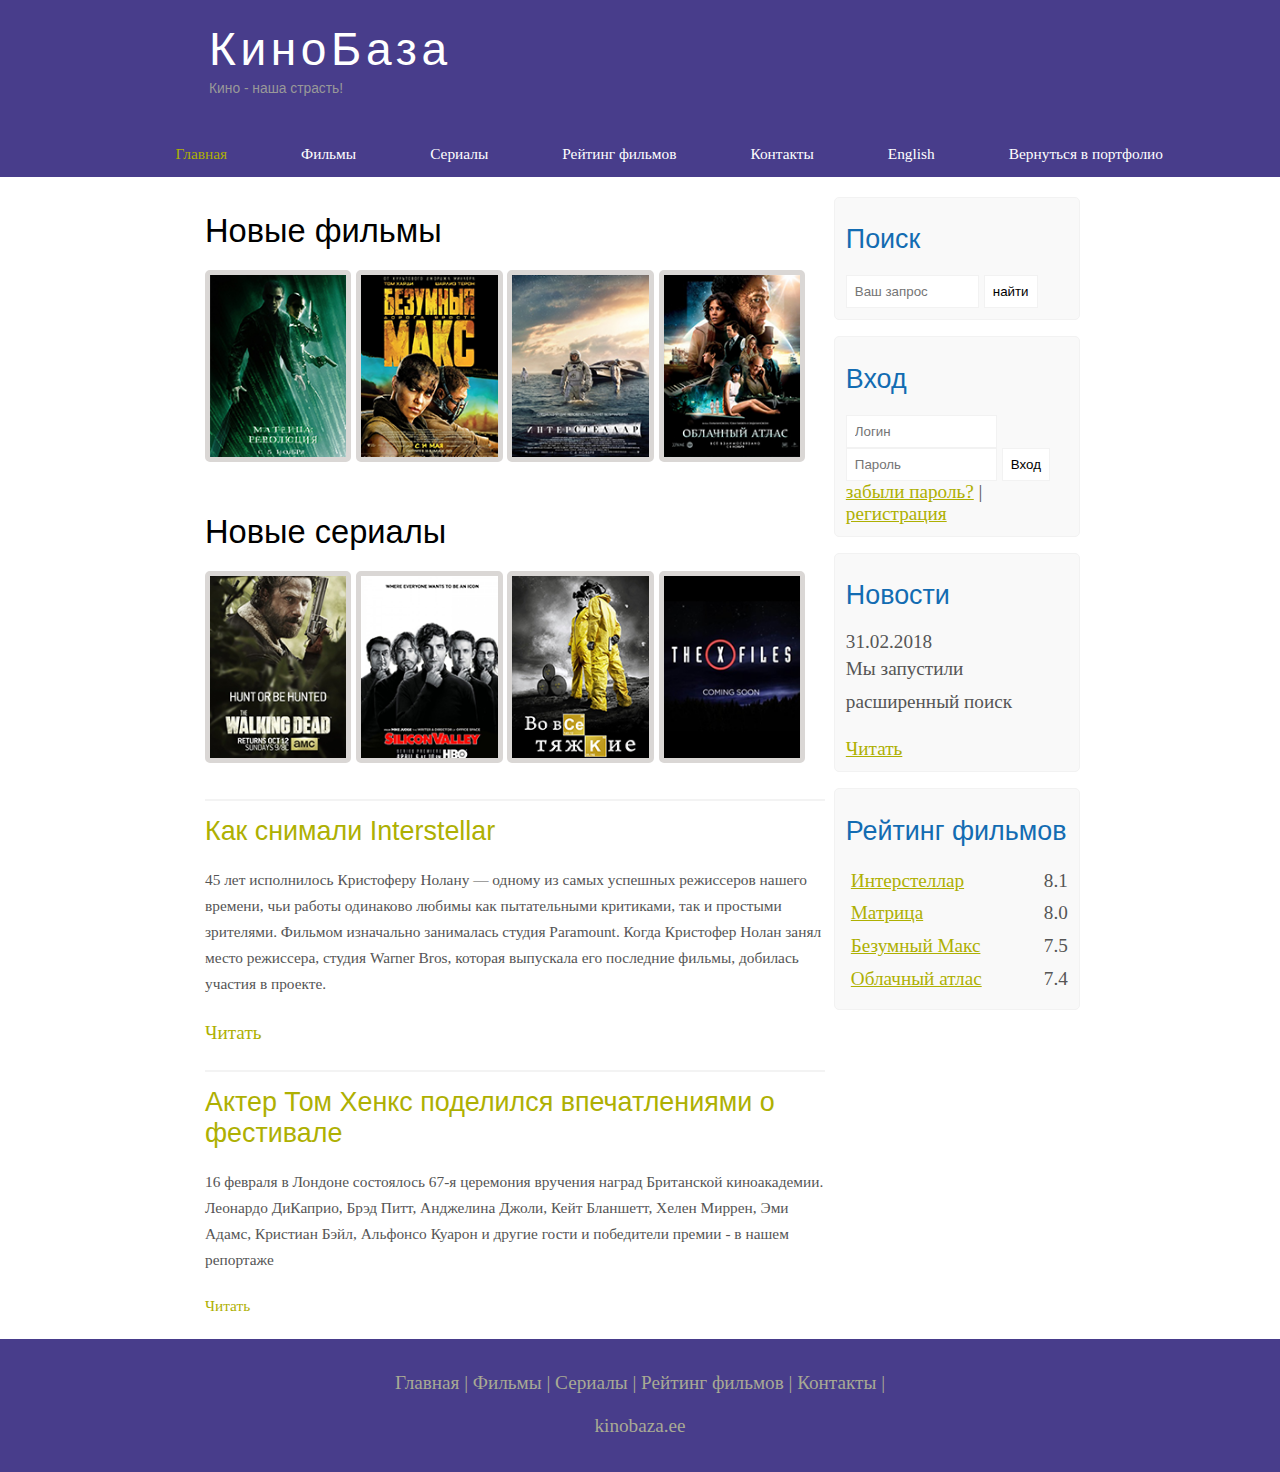
<file: Kinobaza/index.html>
<!DOCTYPE html>
<html lang="en">
  <head>
    <meta charset="UTF-8">
    <meta name="viewport" content="width=device-width, initial-scale=1.0">
    <title>Главная страница</title>
    <meta name="description" content="КиноБаза - это портал о кино" />
    <meta name="keywords" content="фильмы, фильмы онлайн, hd" />
    <link rel="stylesheet" href="style/kinobaza.css">
    <style>.menubar {
      width: 1120px;
      height: 46px;
  }</style>
  </head>
  <body>
    <div class="main">
      <header class="header">
        <div class="logo">
          <div class="logo_text">
            <h1>
              <a href="kinobaza.html">КиноБаза</a>
            </h1>
            <h2>Кино - наша страсть!</h2>
          </div>
        </div>
        <nav class="menubar">
          <ul class="menu">
            <li class="selected">
              <a href="index.html">Главная</a>
            </li>
            <li>
              <a href="films.html">Фильмы</a>
            </li>
            <li>
              <a href="show.html">Сериалы</a>
            </li>
            <li>
              <a href="rating.html">Рейтинг фильмов</a>
            </li>
            <li>
              <a href="contact.html">Контакты</a>
            </li>
            <li>
              <a href="indexeng.html">English</a>
            </li>
            <li>
              <a href="../index.html">Вернуться в портфолио</a>
            </li>
          </ul>
        </nav>
      </header>
      <div class="site_content">
        <aside class="sidebar_container">
          <section class="sidebar">
            <h2>Поиск</h2>
            <form method="post" action="#" id="search_form">
              <input type="search" name="search_field" placeholder="Ваш запрос" />
              <input type="submit" class="btn" value="найти" />
            </form>
          </section>
          <section class="sidebar">
            <h2>Вход</h2>
            <form method="post" action="#" id="login">
              <input type="text" name="login_field" placeholder="Логин" />
              <input type="password" name="password_field" placeholder="Пароль" />
              <input type="submit" class="btn" value="Вход">
              <div class="labels_passreg_text">
                <span>
                  <a href="#">забыли пароль?</a> | <a href="#">регистрация</a>
                </span>
              </div>
            </form>
          </section>
          <section class="sidebar">
            <h2>Новости</h2>
            <span>31.02.2018</span>
            <p>Мы запустили расширенный поиск</p>
            <a href="#">Читать</a>
          </section>
          <section class="sidebar">
            <h2>Рейтинг фильмов</h2>
            <ul>
              <li>
                <a href="inter.html">Интерстеллар</a>
                <span class="rating_sidebar">8.1</span>
              </li>
              <li>
                <a href="matrix.html">Матрица</a>
                <span class="rating_sidebar">8.0</span>
              </li>
              <li>
                <a href="max.html">Безумный Макс</a>
                <span class="rating_sidebar">7.5</span>
              </li>
              <li>
                <a href="cloud.html">Облачный атлас</a>
                <span class="rating_sidebar">7.4</span>
              </li>
            </ul>
          </section>
        </aside>
        <main class="content">
          <h1>Новые фильмы</h1>
          <div class="films_block">
            <a href="matrix.html">
              <img src="images/matrix.png">
            </a>
            <a href="max.html">
              <img src="images/max.png">
            </a>
            <a href="inter.html">
              <img src="images/inter.png">
            </a>
            <a href="cloud.html">
              <img src="images/cloud.png">
            </a>
          </div>
          <h1>Новые сериалы</h1>
          <div class="films_block">
            <a href="dead.html">
              <img src="images/dead.png">
            </a>
            <a href="serials/silicon.html">
              <img src="images/silicon.png">
            </a>
            <a href="breaking.html">
              <img src="images/breakingbad.png">
            </a>
            <a href="xfiles.html">
              <img src="images/xfiles.png">
            </a>
          </div>
          <div class="posts">
            <hr>
            <h2>
              <a href="#">Как снимали Interstellar</a>
            </h2>
            <div class="posts_content">
              <p>45 лет исполнилось Кристоферу Нолану — одному из самых успешных режиссеров нашего времени, чьи работы одинаково любимы как пытательными критиками, так и простыми зрителями. Фильмом изначально занималась студия Paramount. Когда Кристофер Нолан занял место режиссера, студия Warner Bros, которая выпускала его последние фильмы, добилась участия в проекте.</p>
            </div>
            <p>
              <a href="#">Читать</a>
            </p>
            <hr>
            <h2>
              <a href="#">Актер Том Хенкс поделился впечатлениями о фестивале</a>
            </h2>
            <div class="posts_content">
              <p>16 февраля в Лондоне состоялось 67-я церемония вручения наград Британской киноакадемии. Леонардо ДиКаприо, Брэд Питт, Анджелина Джоли, Кейт Бланшетт, Хелен Миррен, Эми Адамс, Кристиан Бэйл, Альфонсо Куарон и другие гости и победители премии - в нашем репортаже</p>
              <p>
                <a href="#">Читать</a>
              </p>
            </div>
          </div>
        </main>
      </div>
      <footer class="footer">
        <p>
          <a href="index.html">Главная</a> | <a href="films.html">Фильмы</a> | <a href="show.html">Сериалы</a> | <a href="rating.html">Рейтинг фильмов</a> | <a href="contact.html">Контакты</a> |
        </p>
        <p>kinobaza.ee</p>
      </footer>
    </div>
  </body>
</html>
</file>
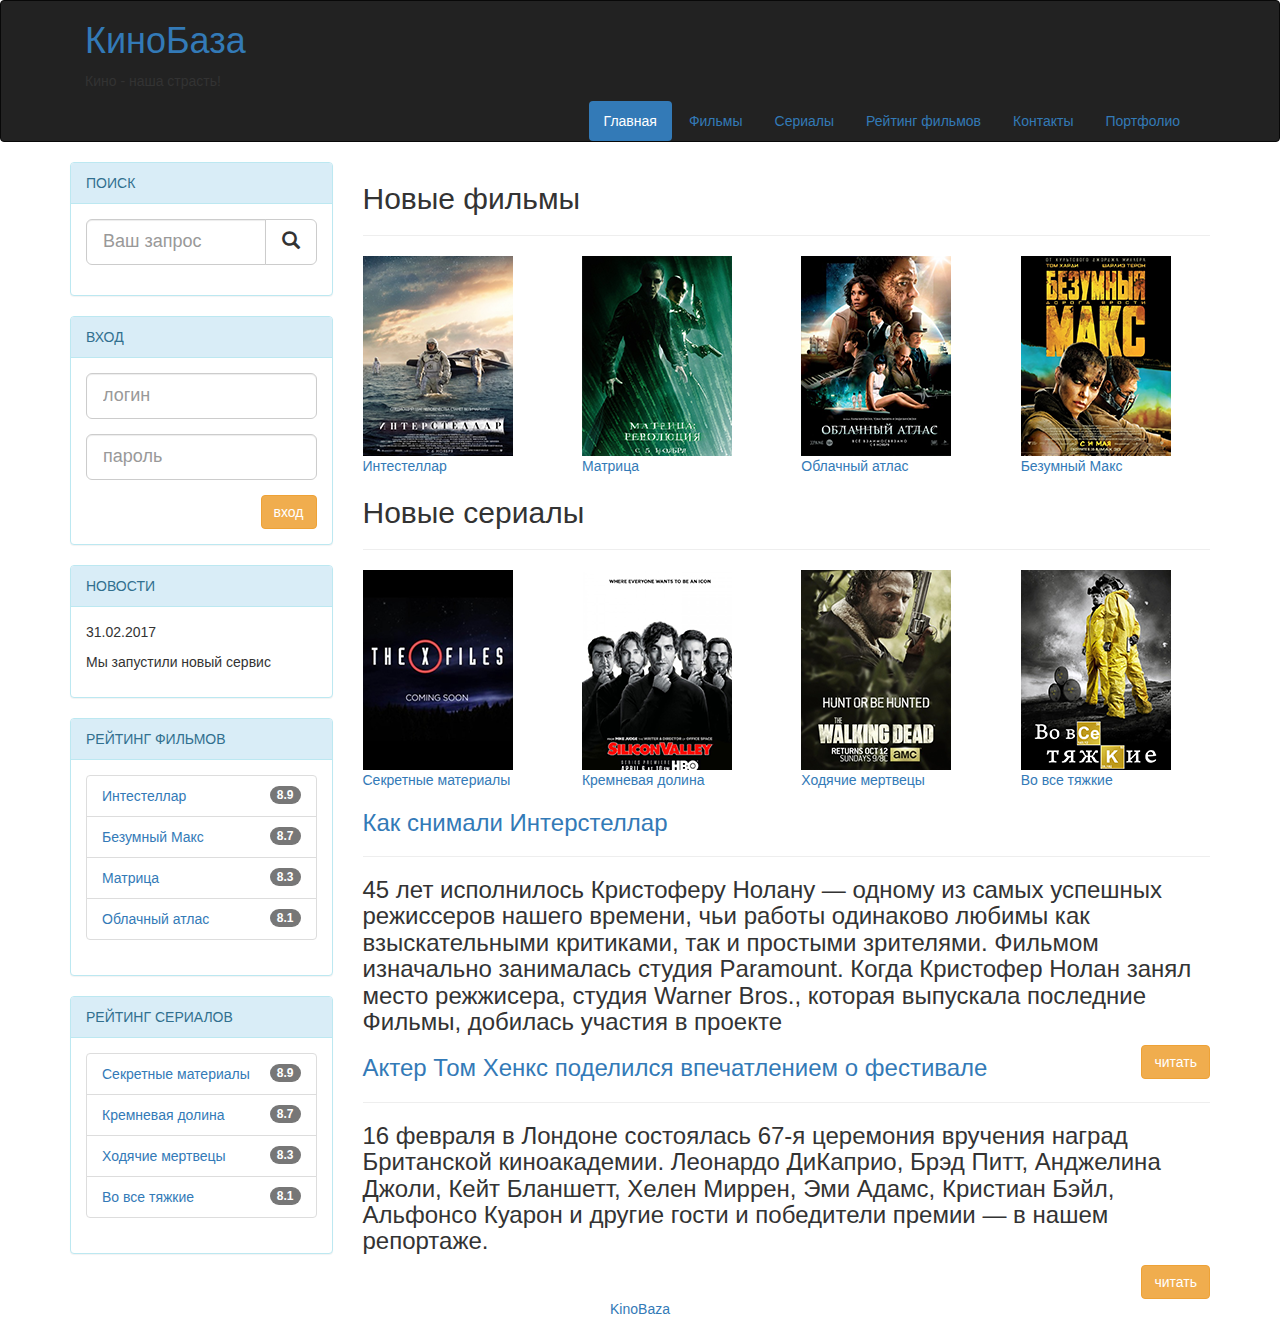
<file: KinoBazaBootstrap/index.html>
<!DOCTYPE html>
<html lang="en">

<head>
    <meta charset="UTF-8">
    <meta http-equiv="X-UA-Compatible" content="IE-edge">
    <meta name="viewport" content="width=device-width, initial-scale=1.0">
    <title>КиноБаза bootstrap</title>
    <link rel="stylesheet" href="assets/css/bootstrap.min.css">
    <link href="https://cdn.jsdelivr.net/npm/bootstrap@5.2.3/dist/css/bootstrap.min.css" rel="stylesheet" integrity="sha384-rbsA2VBKQhggwzxH7pPCaAqO46MgnOM80zW1RWuH61DGLwZJEdK2Kadq2F9CUG65" crossorigin="anonymous">
    <link rel="preconnect" href="https://fonts.googleapis.com">
    <link rel="preconnect" href="https://fonts.gstatic.com" crossorigin>
    <link href="https://fonts.googleapis.com/css2?family=Montserrat&display=swap" rel="stylesheet">
</head>

<body>
    <div class="container-fluid">
        <div class="row">
            <nav role="navigation" class="navbar navbar-inverse">
                <div class="container">
                    <div class="navbar-header header">
                        <div class="container">
                            <div class="row">
                                <div class="col-lg-12">
                                    <h1><a href="index.html">КиноБаза</a></h1>
                                    <p>Кино - наша страсть!</p>
                                </div>
                            </div>
                        </div>

                        <button type="button" data-target="#navbarCollapse" data-toggle="collapse"
                            class="navbar-toggle">
                            <span class="sr-only">Toggle navigation</span>
                            <span class="icon-bar"></span>
                            <span class="icon-bar"></span>
                            <span class="icon-bar"></span>
                        </button>
                    </div>
                    <div class="collapse navbar-collapse navbar-right" id="navbarCollapse">
                        <ul class="nav nav-pills">
                            <li class="active"> <a href="index.html">Главная</a></li>
                            <li> <a href="films.html">Фильмы</a> </li>
                            <li> <a href="serials.html">Сериалы</a> </li>
                            <li> <a href="rating.html">Рейтинг фильмов</a> </li>
                            <li> <a href="contact.html">Контакты</a> </li>
                            <li> <a href="../index.html">Портфолио</a> </li>
                        </ul>
                    </div>
                </div>
            </nav>
        </div>
    </div>

    <div class="wrapper">
        <div class="container">
            <div class="row">
                <div class="col-lg-9 col-lg-push-3">
                    <form role="search" class="visible-xs">
                        <div class="form-group">
                            <div class="input-group">
                                <input type="search" placeholder="ваш запрос" class="form-control input-lg">
                                <div class="input-group-btn">
                                    <button class="btn btn-default btn-lg" type="submit"><i
                                            class="glyphicon glyphicon-search"></i></button>
                                </div>
                            </div>
                        </div>
                    </form>

                    <h2>Новые фильмы</h2>
                    <hr>
                    <div class="row">
                        <div class="films_block col-lg-3 col-md-3 col-sm-3 col-xs-6">
                            <a href="films/inter.html"><img src="assets/img/inter.png" alt="Интерстеллар"></a>
                            <div class="film_label"><a href="films.html">Интестеллар</a></div>
                        </div>
                        <div class="films_block col-lg-3 col-md-3 col-sm-3 col-xs-6">
                            <a href="films/matrix.html"><img src="assets/img/matrix.png" alt="Матрица"></a>
                            <div class="film_label"><a href="films.html">Матрица</a></div>
                        </div>
                        <div class="films_block col-lg-3 col-md-3 col-sm-3 col-xs-6">
                            <a href="films/cloud.html"><img src="assets/img/cloud.png" alt="Облачный атлас"></a>
                            <div class="film_label"><a href="films.html">Облачный атлас</a></div>
                        </div>
                        <div class="films_block col-lg-3 col-md-3 col-sm-3 col-xs-6">
                            <a href="films/max.html"><img src="assets/img/max.png" alt="Безумный Макс"></a>
                            <div class="film_label"><a href="films.html">Безумный Макс</a></div>
                        </div>
                    </div>
                    <div class="margin-8"></div>
                    <h2>Новые сериалы</h2>
                    <hr>
                    <div class="row">
                        <div class="films_block col-lg-3 col-md-3 col-sm-3 col-xs-6">
                            <a href="serials/xfiles.html"><img src="assets/img/xfiles.png" alt="Секретные материалы"></a>
                            <div class="film_label"><a href="serials.html">Секретные материалы</a></div>
                        </div>
                        <div class="films_block col-lg-3 col-md-3 col-sm-3 col-xs-6">
                            <a href="serials/silicon.html"><img src="assets/img/silicon.png" alt="Кремневая долина"></a>
                            <div class="film_label"><a href="serials.html">Кремневая долина</a></div>
                        </div>
                        <div class="films_block col-lg-3 col-md-3 col-sm-3 col-xs-6">
                            <a href="serials/walking.html"><img src="assets/img/dead.png" alt="Ходячие мертвецы"></a>
                            <div class="film_label"><a href="serials.html">Ходячие мертвецы</a></div>
                        </div>
                        <div class="films_block col-lg-3 col-md-3 col-sm-3 col-xs-6">
                            <a href="serials/breaking.html"><img src="assets/img/breakingbad.png" alt="Во все тяжкие"></a>
                            <div class="film_label"><a href="serials.html">Во все тяжкие</a></div>
                        </div>
                    </div>
                    <div class="margin-8"></div>
                    <a href="inter_news.html">
                        <h3>Как снимали Интерстеллар<h3>
                    </a>
                    <hr>
                    <p>
                        45 лет исполнилось Кристоферу Нолану — одному из самых успешных режиссеров нашего времени, чьи
                        работы одинаково любимы как взыскательными критиками, так и простыми зрителями. Фильмом
                        изначально занималась студия Paramount. Когда Кристофер Нолан занял место режжисера, студия
                        Warner Bros., которая выпускала последние Фильмы, добилась участия в проекте
                    </p>

                    <a href="inter_news.html" class="btn btn-warning pull-right">читать</a>

                    <div class="margin-8"></div>
                    <a href="tom.html">
                        <h3>Актер Том Хенкс поделился впечатлением о фестивале</h3>
                    </a>
                    <hr>
                    <p>
                        16 февраля в Лондоне состоялась 67-я церемония вручения наград Британской киноакадемии. Леонардо
                        ДиКаприо, Брэд Питт, Анджелина Джоли, Кейт Бланшетт, Хелен Миррен, Эми Адамс, Кристиан Бэйл,
                        Альфонсо Куарон и другие гости и победители премии — в нашем репортаже.
                    </p>
                    <a href="tom.html" class="btn btn-warning pull-right">читать</a>
                    <div class="margin-8 clear"></div>
                </div>
                <div class="col-lg-3 col-lg-pull-9">
                    <div class="panel panel-info hidden-xs">
                        <div class="panel-heading">
                            <div class="sidebar-header">ПОИСК</div>
                        </div>
                        <div class="panel-body">
                            <form role="search">
                                <div class="form-group">
                                    <div class="input-group">
                                        <input type="search" class="form-control input-lg" placeholder="Ваш запрос">
                                        <div class="input-group-btn">
                                            <button class="btn btn-default btn-lg" type="submit"><i
                                                    class="glyphicon glyphicon-search"></i></button>
                                        </div>
                                    </div>
                                </div>
                            </form>
                        </div>
                    </div>
                    <div class="panel panel-info">
                        <div class="panel-heading">
                            <div class="sidebar-header">ВХОД</div>
                        </div>
                        <div class="panel-body">
                            <form role="form">
                                <div class="form-group">
                                    <input type="text" class="form-control input-lg" placeholder="логин">
                                </div>
                                <div class="form-group">
                                    <input type="password" class="form-control input-lg" placeholder="пароль">
                                </div>
                                <button type="submit" class="btn btn-warning pull-right">вход</button>

                            </form>
                        </div>
                    </div>
                    <div class="panel panel-info">
                        <div class="panel-heading">
                            <div class="sidebar-header">НОВОСТИ</div>
                        </div>
                        <div class="panel-body">
                            <p>31.02.2017</p>
                            <p>Мы запустили новый сервис</p>
                        </div>
                    </div>

                    <div class="panel panel-info">
                        <div class="panel-heading">
                            <div class="sidebar-header">РЕЙТИНГ ФИЛЬМОВ</div>
                        </div>
                        <div class="panel-body">

                            <ul class="list-group">
                                <li class="list-group-item list-group-warning">
                                    <span class="badge">8.9</span>
                                    <a href="films/inter.html">Интестеллар</a>
                                </li>
                                <li class="list-group-item list-group-warning">
                                    <span class="badge">8.7</span>
                                    <a href="films/max.html">Безумный Макс</a>
                                </li>
                                <li class="list-group-item list-group-warning">
                                    <span class="badge">8.3</span>
                                    <a href="films/matrix.html">Матрица</a>
                                </li>
                                <li class="list-group-item list-group-warning">
                                    <span class="badge">8.1</span>
                                    <a href="films/cloud.html">Облачный атлас</a>
                                </li>
                            </ul>
                        </div>
                    </div>
                    <div class="panel panel-info">
                        <div class="panel-heading">
                            <div class="sidebar-header">РЕЙТИНГ СЕРИАЛОВ</div>
                        </div>
                        <div class="panel-body">

                            <ul class="list-group">
                                <li class="list-group-item list-group-warning">
                                    <span class="badge">8.9</span>
                                    <a href="serials/xfiles.html">Секретные материалы</a>
                                </li>
                                <li class="list-group-item list-group-warning">
                                    <span class="badge">8.7</span>
                                    <a href="serials/silicon.html">Кремневая долина</a>
                                </li>
                                <li class="list-group-item list-group-warning">
                                    <span class="badge">8.3</span>
                                    <a href="serials/walking.html">Ходячие мертвецы</a>
                                </li>
                                <li class="list-group-item list-group-warning">
                                    <span class="badge">8.1</span>
                                    <a href="serials/breaking.html">Во все тяжкие</a>
                                </li>
                            </ul>
                        </div>
                    </div>
                </div>
            </div>
        </div>
        <div class="clear"></div>
    </div>
    <footer>
        <div class="container">
            <p class="text-center"><a href="https://www.kinopoisk.ru/">KinoBaza</a></p>
        </div>
    </footer>
    <!-- jQuery and JS bundle w/ Popper.js -->
    <script src="https://code.jquery.com/jquery-3.5.1.slim.min.js"
        integrity="sha384-DfXdz2htPH0lsSSs5nCTpuj/zy4C+OGpamoFVy38MVBnE+IbbVYUew+OrCXaRkfj" crossorigin="anonymous">
    </script>
    <script src="https://cdn.jsdelivr.net/npm/bootstrap@4.5.3/dist/js/bootstrap.bundle.min.js"
        integrity="sha384-ho+j7jyWK8fNQe+A12Hb8AhRq26LrZ/JpcUGGOn+Y7RsweNrtN/tE3MoK7ZeZDyx" crossorigin="anonymous">
    </script>
</body>

</html>
</file>
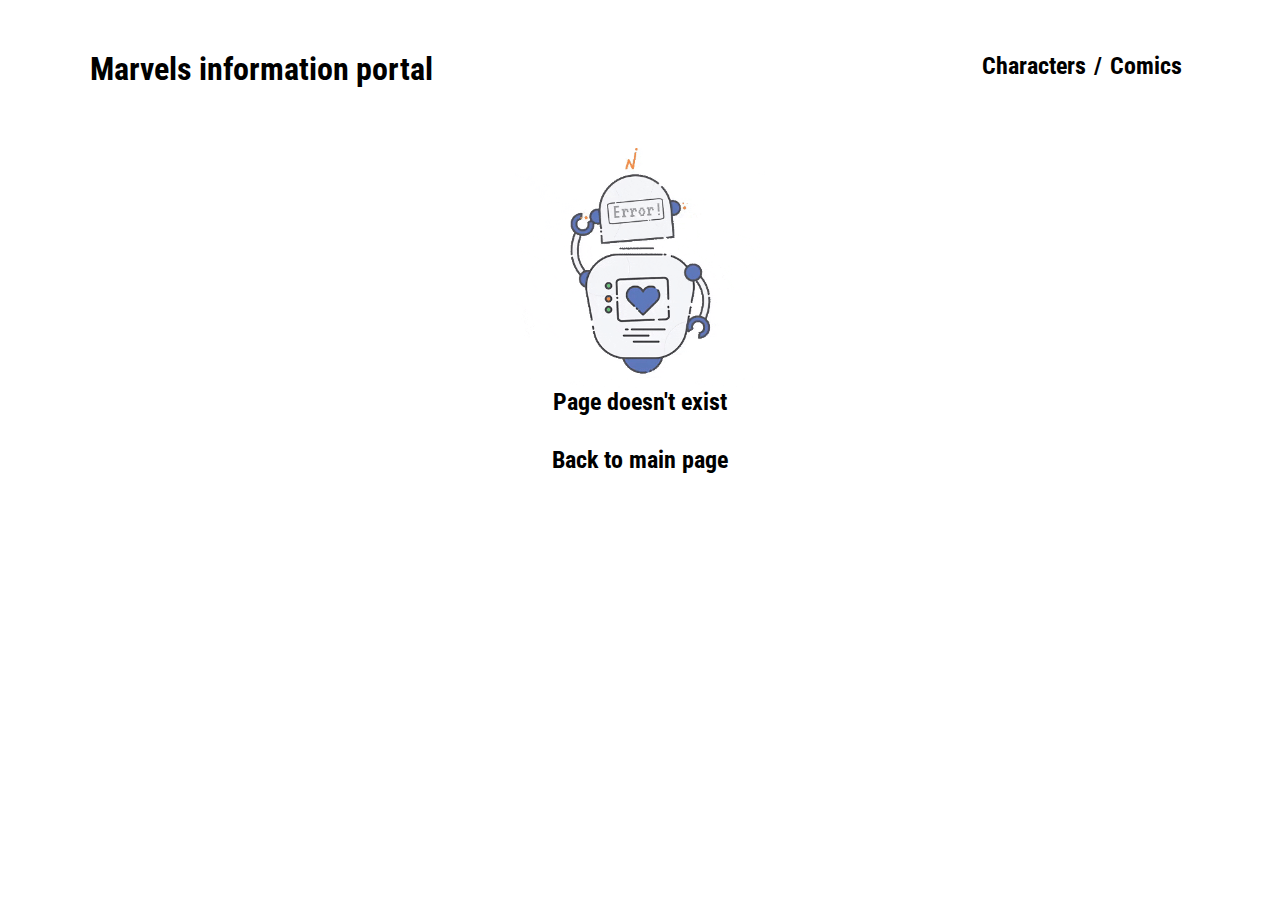
<file: marvel/index.html>
<!doctype html><html lang="en"><head><meta charset="utf-8"/><link rel="icon" href="/marvel/favicon.ico"/><meta name="viewport" content="width=device-width,initial-scale=1"/><meta name="theme-color" content="#000000"/><meta name="description" content="Marvel information portal"/><title>Marvel information portal</title><link href="/marvel/static/css/main.32ddd647.chunk.css" rel="stylesheet"></head><body><noscript>You need to enable JavaScript to run this app.</noscript><div id="root"></div><script>!function(e){function t(t){for(var n,o,c=t[0],i=t[1],l=t[2],f=0,d=[];f<c.length;f++)o=c[f],Object.prototype.hasOwnProperty.call(a,o)&&a[o]&&d.push(a[o][0]),a[o]=0;for(n in i)Object.prototype.hasOwnProperty.call(i,n)&&(e[n]=i[n]);for(s&&s(t);d.length;)d.shift()();return u.push.apply(u,l||[]),r()}function r(){for(var e,t=0;t<u.length;t++){for(var r=u[t],n=!0,o=1;o<r.length;o++){var i=r[o];0!==a[i]&&(n=!1)}n&&(u.splice(t--,1),e=c(c.s=r[0]))}return e}var n={},o={1:0},a={1:0},u=[];function c(t){if(n[t])return n[t].exports;var r=n[t]={i:t,l:!1,exports:{}};return e[t].call(r.exports,r,r.exports,c),r.l=!0,r.exports}c.e=function(e){var t=[];o[e]?t.push(o[e]):0!==o[e]&&{3:1,4:1,5:1}[e]&&t.push(o[e]=new Promise((function(t,r){for(var n="static/css/"+({}[e]||e)+"."+{3:"bfdf17ed",4:"464bccdb",5:"8f85d1b3",6:"31d6cfe0",7:"31d6cfe0"}[e]+".chunk.css",a=c.p+n,u=document.getElementsByTagName("link"),i=0;i<u.length;i++){var l=(s=u[i]).getAttribute("data-href")||s.getAttribute("href");if("stylesheet"===s.rel&&(l===n||l===a))return t()}var f=document.getElementsByTagName("style");for(i=0;i<f.length;i++){var s;if((l=(s=f[i]).getAttribute("data-href"))===n||l===a)return t()}var d=document.createElement("link");d.rel="stylesheet",d.type="text/css",d.onload=t,d.onerror=function(t){var n=t&&t.target&&t.target.src||a,u=new Error("Loading CSS chunk "+e+" failed.\n("+n+")");u.code="CSS_CHUNK_LOAD_FAILED",u.request=n,delete o[e],d.parentNode.removeChild(d),r(u)},d.href=a,document.getElementsByTagName("head")[0].appendChild(d)})).then((function(){o[e]=0})));var r=a[e];if(0!==r)if(r)t.push(r[2]);else{var n=new Promise((function(t,n){r=a[e]=[t,n]}));t.push(r[2]=n);var u,i=document.createElement("script");i.charset="utf-8",i.timeout=120,c.nc&&i.setAttribute("nonce",c.nc),i.src=function(e){return c.p+"static/js/"+({}[e]||e)+"."+{3:"ec4d127b",4:"c1f643ce",5:"47da281c",6:"dd0274ec",7:"3ed8f3e8"}[e]+".chunk.js"}(e);var l=new Error;u=function(t){i.onerror=i.onload=null,clearTimeout(f);var r=a[e];if(0!==r){if(r){var n=t&&("load"===t.type?"missing":t.type),o=t&&t.target&&t.target.src;l.message="Loading chunk "+e+" failed.\n("+n+": "+o+")",l.name="ChunkLoadError",l.type=n,l.request=o,r[1](l)}a[e]=void 0}};var f=setTimeout((function(){u({type:"timeout",target:i})}),12e4);i.onerror=i.onload=u,document.head.appendChild(i)}return Promise.all(t)},c.m=e,c.c=n,c.d=function(e,t,r){c.o(e,t)||Object.defineProperty(e,t,{enumerable:!0,get:r})},c.r=function(e){"undefined"!=typeof Symbol&&Symbol.toStringTag&&Object.defineProperty(e,Symbol.toStringTag,{value:"Module"}),Object.defineProperty(e,"__esModule",{value:!0})},c.t=function(e,t){if(1&t&&(e=c(e)),8&t)return e;if(4&t&&"object"==typeof e&&e&&e.__esModule)return e;var r=Object.create(null);if(c.r(r),Object.defineProperty(r,"default",{enumerable:!0,value:e}),2&t&&"string"!=typeof e)for(var n in e)c.d(r,n,function(t){return e[t]}.bind(null,n));return r},c.n=function(e){var t=e&&e.__esModule?function(){return e.default}:function(){return e};return c.d(t,"a",t),t},c.o=function(e,t){return Object.prototype.hasOwnProperty.call(e,t)},c.p="/marvel/",c.oe=function(e){throw console.error(e),e};var i=this.webpackJsonpmarvel=this.webpackJsonpmarvel||[],l=i.push.bind(i);i.push=t,i=i.slice();for(var f=0;f<i.length;f++)t(i[f]);var s=l;r()}([])</script><script src="/marvel/static/js/2.b128826e.chunk.js"></script><script src="/marvel/static/js/main.efdf6af6.chunk.js"></script></body></html>
</file>
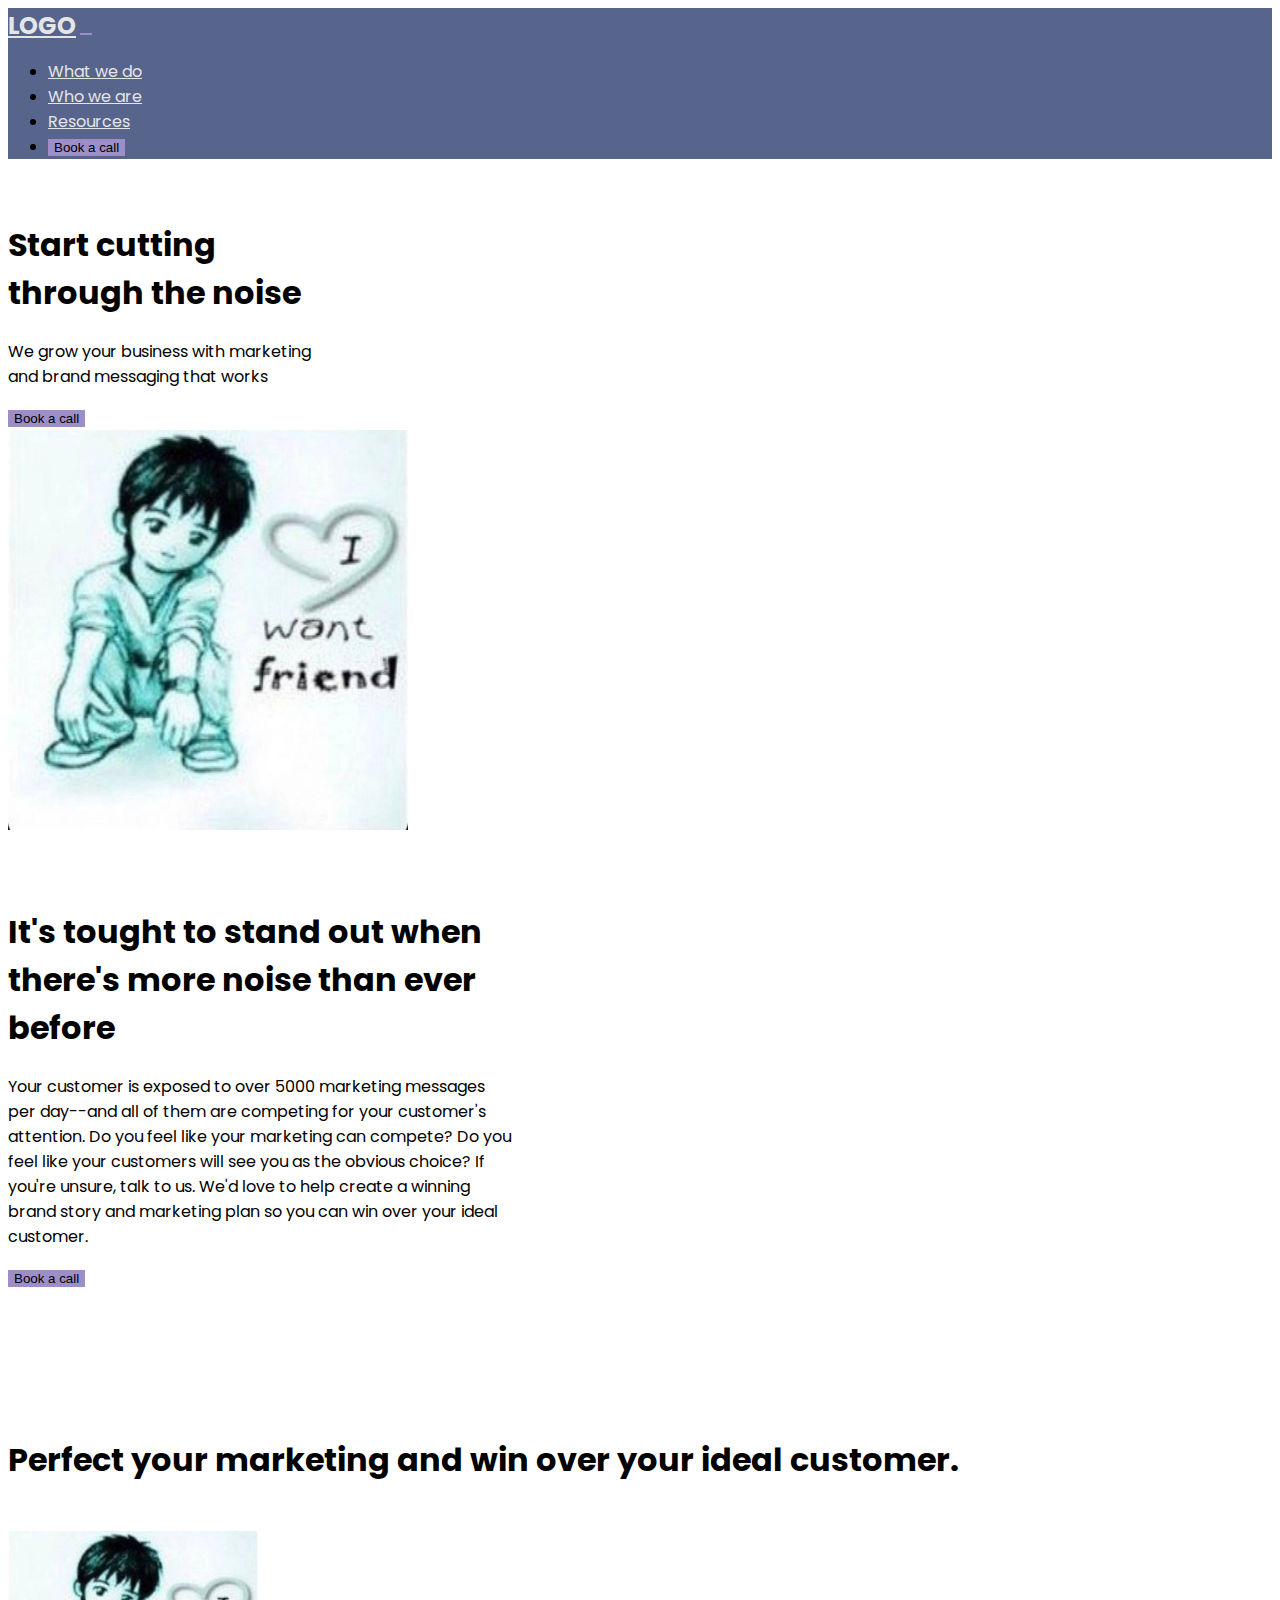
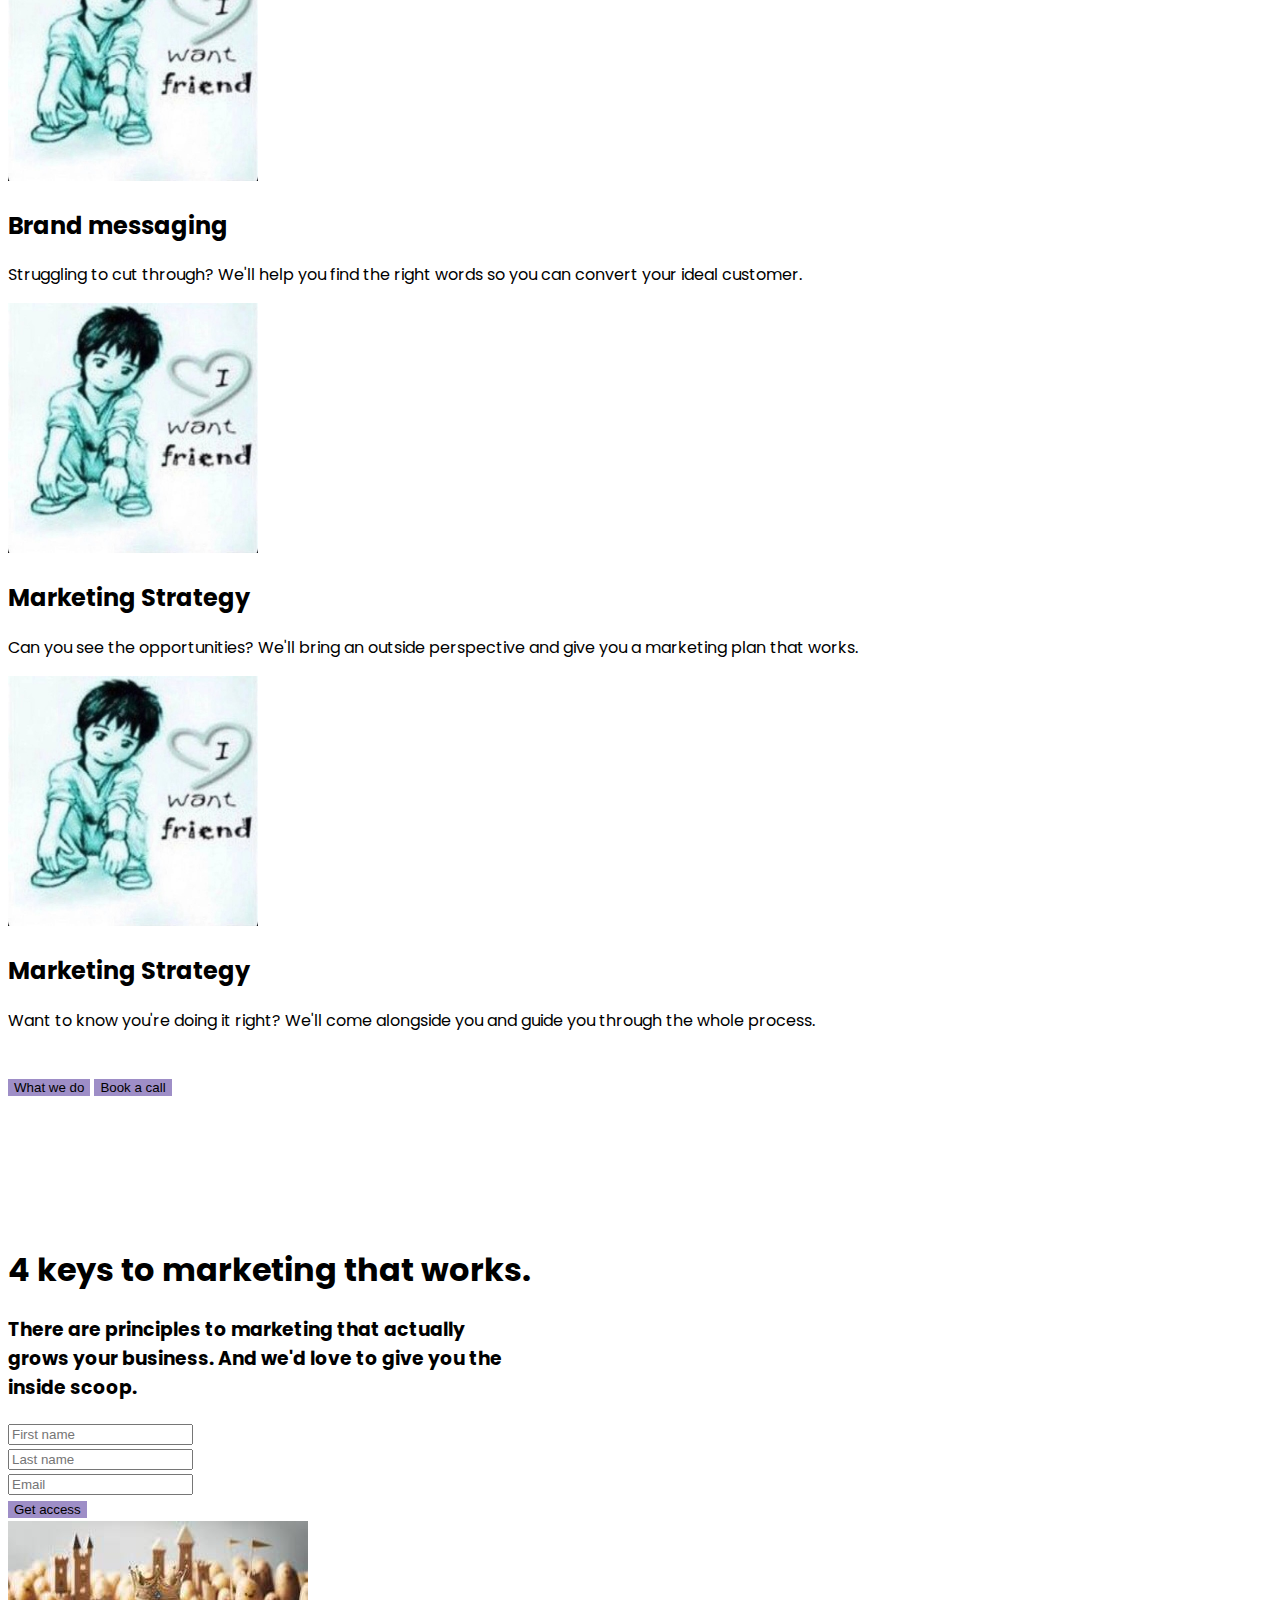
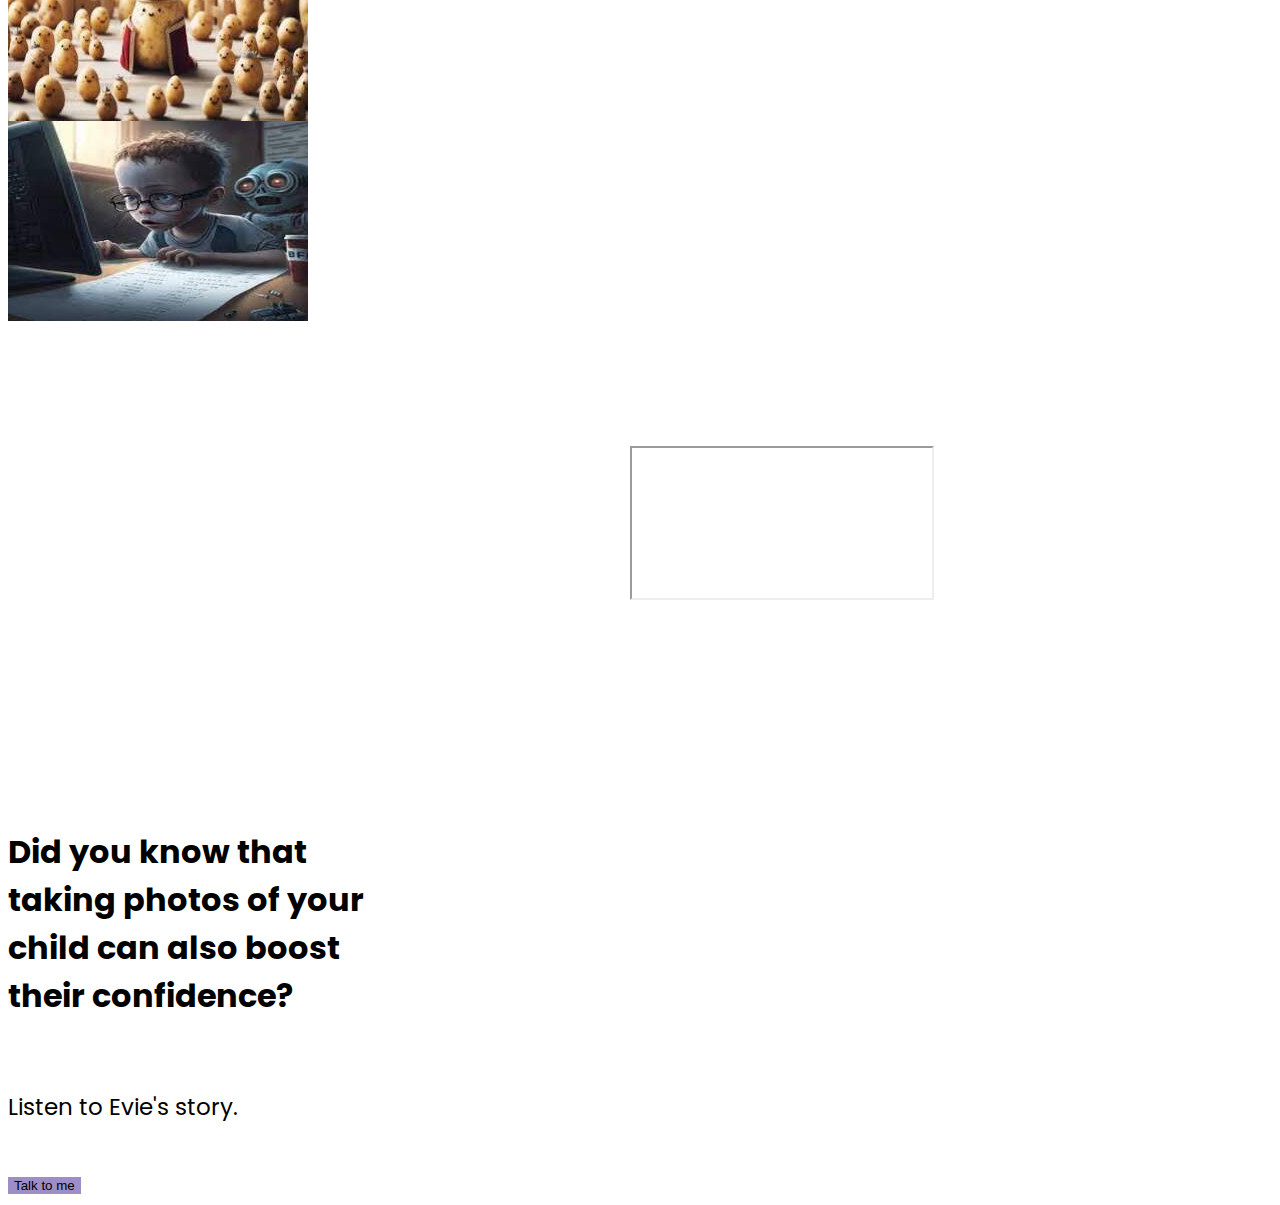
<file: Skeem2/index.html>
<!DOCTYPE html>
<html lang="en">
<head>
    <meta charset="UTF-8">
    <meta name="viewport" content="width=device-width, initial-scale=1.0">
    <title>Document</title>
    <link href="https://cdn.jsdelivr.net/npm/bootstrap@5.3.2/dist/css/bootstrap.min.css" rel="stylesheet" integrity="sha384-T3c6CoIi6uLrA9TneNEoa7RxnatzjcDSCmG1MXxSR1GAsXEV/Dwwykc2MPK8M2HN" crossorigin="anonymous">
    <link rel="preconnect" href="https://fonts.googleapis.com">
    <link rel="preconnect" href="https://fonts.gstatic.com" crossorigin>
    <link href="https://fonts.googleapis.com/css2?family=Poppins:wght@300;700&display=swap" rel="stylesheet">
    <link rel="stylesheet" href="style.css">
    <style>
        body {
            font-family: 'Poppins', sans-serif;
        }
    </style>
</head>
<body>
    <div class="main">
        <div class="header">
                <div class="container-fluid" style="padding: 0;">
                    <nav id="navbar" class="navbar navbar-expand-lg align-items-center">
                        <div class="container-fluid">
                            <a class="navbar-brand" href="#" style="font-weight: bold; font-size: 24px;">LOGO</a>
                            <button class="navbar-toggler" type="button" data-bs-toggle="collapse" data-bs-target="#navbarNav" aria-controls="navbarNav" aria-expanded="false" aria-label="Toggle navigation">
                                <span class="navbar-toggler-icon"></span>
                            </button>
                            <div class="collapse navbar-collapse justify-content-end" id="navbarNav">
                                <ul class="nav ml-auto">
                                    <li class="nav-item">
                                        <a class="nav-link active" href="#">What we do</a>
                                    </li>
                                    <li class="nav-item">
                                        <a class="nav-link" href="#">Who we are</a>
                                    </li>
                                    <li class="nav-item">
                                        <a class="nav-link" href="#">Resources</a>
                                    </li>
                                    <li class="nav-item">
                                        <button type="button" class="btn btn-primary">Book a call</button>
                                    </li>
                                </ul>
                            </div>
                        </div>
                    </nav>
                </div>
            </div>
        </div>
        <br>
        <div class="content">
            <div class="container-fluid">
                <div class="row justify-content-md-center align-items-center">
                    <div id="fix2" class="col-md-auto">
                        <h1>
                            Start cutting <br> through the noise
                        </h1>
                        <p>
                            We grow your business with marketing <br> and brand messaging that works
                        </p>
                        <button type="button" class="btn btn-primary">Book a call</button>
                    </div>
                    <div id="fix" class="clearfix" style="max-width: 300px;"></div>
                    <div class="col-md-auto text-center">
                        <img src="1.jpg" class="rounded-circle" style="width: auto; max-height: 400px;">
                    </div>
                </div>
            </div>
        </div>
               
        <br>
        <br>
        <div class="container-fluid" style="max-width: 40%;">
            <div class="container justify-content-md-center text-center ">
                <h1>
                    It's tought to stand out when there's more noise than ever before
                </h1>
                <p>
                    Your customer is exposed to over 5000 marketing messages per day--and all of them are competing for your customer's attention. Do you feel like your marketing can compete? Do you feel like your customers will see you as the obvious choice?
                    If you're unsure, talk to us. We'd love to help create a winning brand story and marketing plan so you can win over your ideal customer.
                </p>
                <button type="button" class="btn btn-primary">Book a call</button>
            </div>
        </div>      
    </div>
    <br><br><br><br><br>
    <div class="content">
        <div class="container-fluid">
            <div class="container justify-content-md-center text-center">
                <header>
                    <h1 style="font-weight: bold;">Perfect your marketing and win over your ideal customer.</h1>
                </header>
                <br>
                <body>
                    <div class="row">
                        <div class="col">
                            <img src="1.jpg" class="rounded-circle" style="max-width: 250px;">
                            <h2>Brand messaging</h2>
                            <p>Struggling to cut through? We'll help you find the right words so you can convert your ideal customer.</p>
                        </div>

                        <div class="col">
                            <img src="1.jpg" class="rounded-circle" style="max-width: 250px;">
                            <h2>Marketing Strategy</h2>
                            <p>Can you see the opportunities? We'll bring an outside perspective and give you a marketing plan that works.</p>
                        </div>

                        <div class="col">
                            <img src="1.jpg" class="rounded-circle" style="max-width: 250px;">
                            <h2>Marketing Strategy</h2>
                            <p>Want to know you're doing it right? We'll come alongside you and guide you through the whole process.</p>
                        </div>
                    </div>
                </body>
                <br>
                <footer>
                    <button type="button" class="btn btn-primary">What we do</button>
                    <button type="button" class="btn btn-primary">Book a call</button>
                </footer>
            </div>
        </div>
    </div>
    <br><br><br><br><br>
    <div class="content">
        <div class="container-fluid">
            <div class="row justify-content-md-center align-items-center">
                <div class="col-md-auto">
                    <h1>
                        4 keys to marketing that works.
                    </h1>
                    <div class="text-center" style="max-width: 500px;">
                        <h3>
                            There are principles to marketing that actually grows your business. And we'd love to give you the inside scoop.
                        </h3>
                    </div>
                    <div class="row" style="max-width: 700px;">
                        <div class="col">
                          <input type="text" class="form-control" placeholder="First name" aria-label="First name">
                        </div>
                        <div class="col">
                          <input type="text" class="form-control" placeholder="Last name" aria-label="Last name">
                        </div>
                        <div class="col">
                            <input type="text" class="form-control" placeholder="Email" aria-label="Email">
                        </div>
                        <div class="col">
                            <button type="button" class="btn btn-primary">Get access</button>
                        </div>
                      </div>
                </div>
                <div id="fix" class="clearfix" style="max-width: 300px;"></div>
                <div id="rec_container" class="col-md-auto">
                    <div id="rec" class="rectangle3" style="position: absolute; top: 1720px; right: 550px; background-image: url(rec1.jpg);"></div>
                    <div id="rec" class="rectangle" style="background-image: url(rec2.jpg);"></div>
                    <div id="rec" class="rectangle2" style="background-image: url(rec3.jpg);"></div>
                </div>
            </div>
        </div>
        <br><br><br><br><br>
        <div class="content">
            <div class="container-fluid">
                <div class="row justify-content-md-center ">
                    <div class="col">
                        <div class="clearfix">
                        <div id="yt" class="ratio ratio-16x9" style="margin-left: auto;">
                            <iframe src="https://www.youtube.com/embed/ygbEqLfKF2Q?si=VMZFgI-1ESl0prHF" title="YouTube video" allowfullscreen></iframe>
                        </div>
                          </div>
                    </div>
                    
                    <div class="col">
                        <h1>Did you know that <br> taking photos of your <br>
                            child can also boost <br> their confidence?</h1>
                        <br>
                        <p style="font-size: 23px;">Listen to Evie's story.</p>
                        <br>
                        <button type="button" class="btn btn-primary">Talk to me</button>
                    </div>
                </div>
            </div>
        </div>
        
    </div>

    <script src="https://cdn.jsdelivr.net/npm/@popperjs/core@2.11.8/dist/umd/popper.min.js" integrity="sha384-I7E8VVD/ismYTF4hNIPjVp/Zjvgyol6VFvRkX/vR+Vc4jQkC+hVqc2pM8ODewa9r" crossorigin="anonymous"></script>
    <script src="https://cdn.jsdelivr.net/npm/bootstrap@5.3.2/dist/js/bootstrap.min.js" integrity="sha384-BBtl+eGJRgqQAUMxJ7pMwbEyER4l1g+O15P+16Ep7Q9Q+zqX6gSbd85u4mG4QzX+" crossorigin="anonymous"></script>
</body>
</html>
</file>
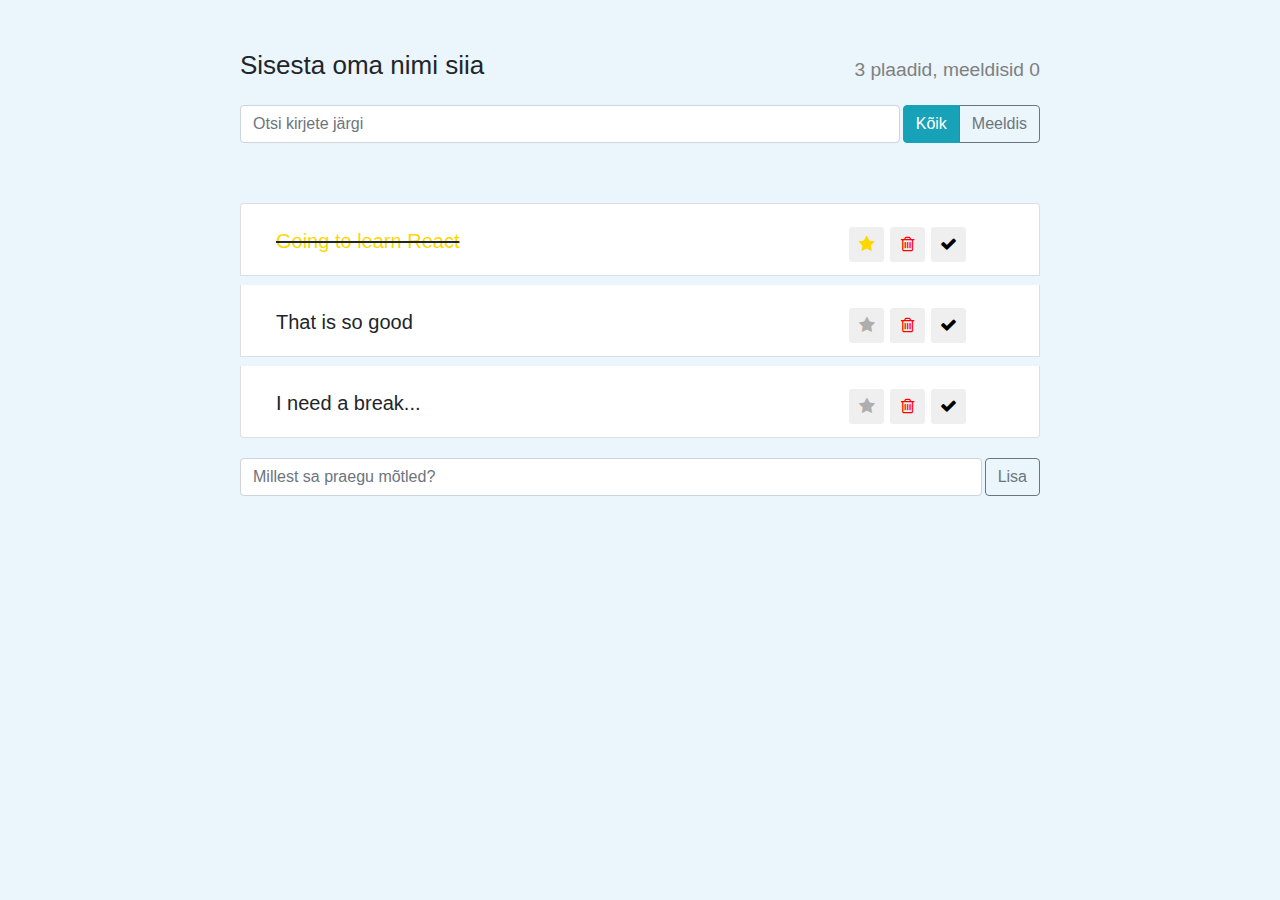
<file: todo/index.html>
<!doctype html><html lang="en"><head><meta charset="utf-8"><link rel="shortcut icon" href="/todo/favicon.ico"><link rel="stylesheet" href="https://stackpath.bootstrapcdn.com/bootstrap/4.1.3/css/bootstrap.min.css"><link rel="stylesheet" href="https://stackpath.bootstrapcdn.com/font-awesome/4.7.0/css/font-awesome.min.css"><meta name="viewport" content="width=device-width,initial-scale=1,shrink-to-fit=no"><title>React App</title><link href="/todo/static/css/1.f1395674.chunk.css" rel="stylesheet"><link href="/todo/static/css/main.75730263.chunk.css" rel="stylesheet"></head><body><noscript>You need to enable JavaScript to run this app.</noscript><div id="root"></div><script>!function(l){function e(e){for(var r,t,n=e[0],o=e[1],u=e[2],f=0,i=[];f<n.length;f++)t=n[f],p[t]&&i.push(p[t][0]),p[t]=0;for(r in o)Object.prototype.hasOwnProperty.call(o,r)&&(l[r]=o[r]);for(s&&s(e);i.length;)i.shift()();return c.push.apply(c,u||[]),a()}function a(){for(var e,r=0;r<c.length;r++){for(var t=c[r],n=!0,o=1;o<t.length;o++){var u=t[o];0!==p[u]&&(n=!1)}n&&(c.splice(r--,1),e=f(f.s=t[0]))}return e}var t={},p={2:0},c=[];function f(e){if(t[e])return t[e].exports;var r=t[e]={i:e,l:!1,exports:{}};return l[e].call(r.exports,r,r.exports,f),r.l=!0,r.exports}f.m=l,f.c=t,f.d=function(e,r,t){f.o(e,r)||Object.defineProperty(e,r,{enumerable:!0,get:t})},f.r=function(e){"undefined"!=typeof Symbol&&Symbol.toStringTag&&Object.defineProperty(e,Symbol.toStringTag,{value:"Module"}),Object.defineProperty(e,"__esModule",{value:!0})},f.t=function(r,e){if(1&e&&(r=f(r)),8&e)return r;if(4&e&&"object"==typeof r&&r&&r.__esModule)return r;var t=Object.create(null);if(f.r(t),Object.defineProperty(t,"default",{enumerable:!0,value:r}),2&e&&"string"!=typeof r)for(var n in r)f.d(t,n,function(e){return r[e]}.bind(null,n));return t},f.n=function(e){var r=e&&e.__esModule?function(){return e.default}:function(){return e};return f.d(r,"a",r),r},f.o=function(e,r){return Object.prototype.hasOwnProperty.call(e,r)},f.p="/todo/";var r=window.webpackJsonp=window.webpackJsonp||[],n=r.push.bind(r);r.push=e,r=r.slice();for(var o=0;o<r.length;o++)e(r[o]);var s=n;a()}([])</script><script src="/todo/static/js/1.e02cadb5.chunk.js"></script><script src="/todo/static/js/main.21a4ba86.chunk.js"></script></body></html>
</file>
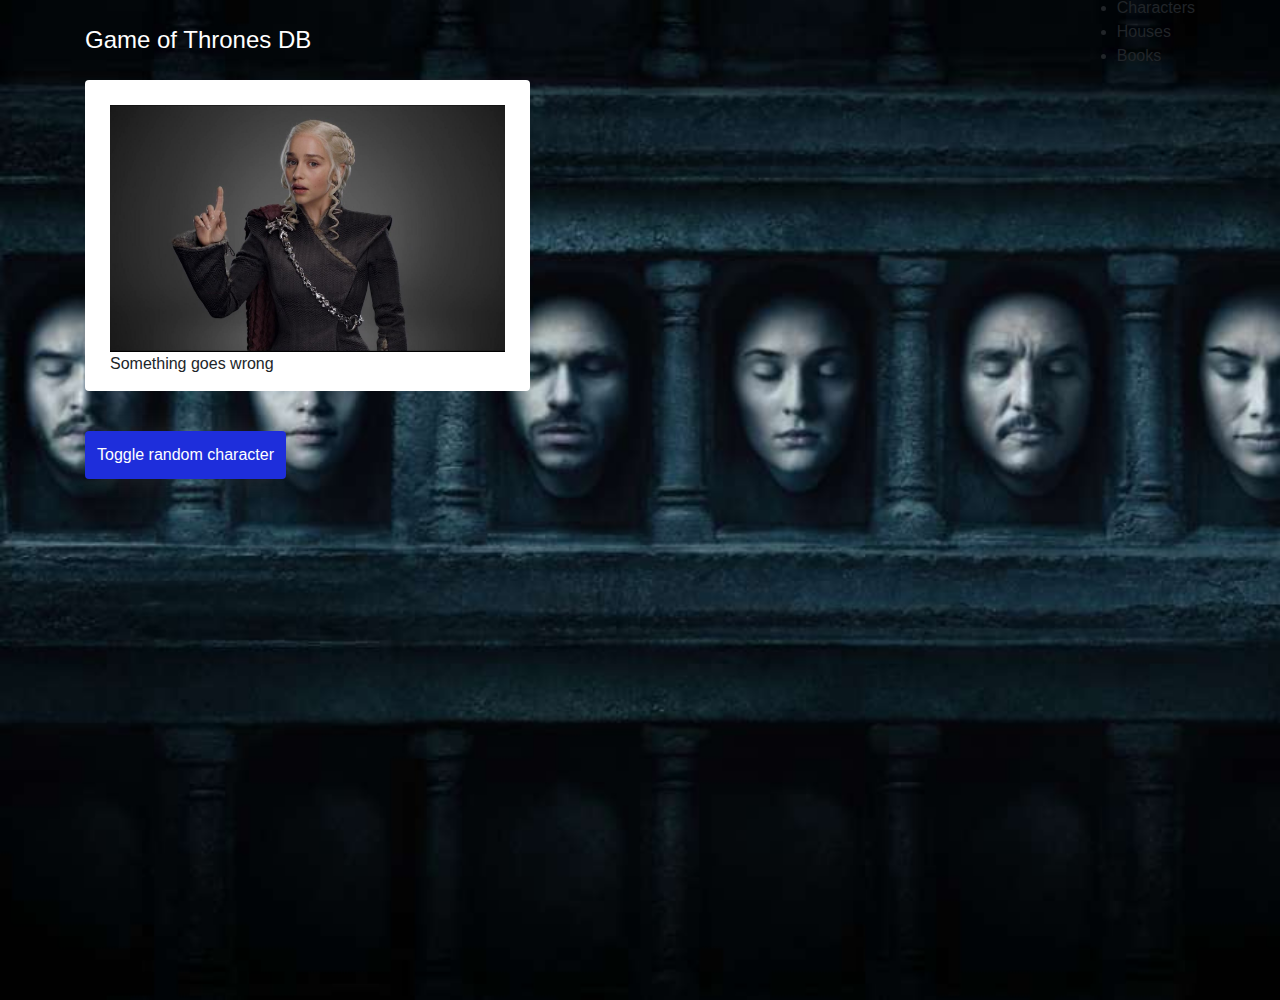
<file: webApp/index.html>
<!doctype html><html lang="en"><head><meta charset="utf-8"/><link rel="shortcut icon" href="/webApp/favicon.ico"/><meta name="viewport" content="width=device-width,initial-scale=1,shrink-to-fit=no"/><meta name="theme-color" content="#000000"/><link rel="stylesheet" href="index.css"><title>React App</title><link href="/webApp/static/css/1.bc26ed8e.chunk.css" rel="stylesheet"><link href="/webApp/static/css/main.5b7bfe33.chunk.css" rel="stylesheet"></head><body><noscript>You need to enable JavaScript to run this app.</noscript><div id="root"></div><script>!function(l){function e(e){for(var r,t,n=e[0],o=e[1],u=e[2],f=0,i=[];f<n.length;f++)t=n[f],a[t]&&i.push(a[t][0]),a[t]=0;for(r in o)Object.prototype.hasOwnProperty.call(o,r)&&(l[r]=o[r]);for(s&&s(e);i.length;)i.shift()();return c.push.apply(c,u||[]),p()}function p(){for(var e,r=0;r<c.length;r++){for(var t=c[r],n=!0,o=1;o<t.length;o++){var u=t[o];0!==a[u]&&(n=!1)}n&&(c.splice(r--,1),e=f(f.s=t[0]))}return e}var t={},a={2:0},c=[];function f(e){if(t[e])return t[e].exports;var r=t[e]={i:e,l:!1,exports:{}};return l[e].call(r.exports,r,r.exports,f),r.l=!0,r.exports}f.m=l,f.c=t,f.d=function(e,r,t){f.o(e,r)||Object.defineProperty(e,r,{enumerable:!0,get:t})},f.r=function(e){"undefined"!=typeof Symbol&&Symbol.toStringTag&&Object.defineProperty(e,Symbol.toStringTag,{value:"Module"}),Object.defineProperty(e,"__esModule",{value:!0})},f.t=function(r,e){if(1&e&&(r=f(r)),8&e)return r;if(4&e&&"object"==typeof r&&r&&r.__esModule)return r;var t=Object.create(null);if(f.r(t),Object.defineProperty(t,"default",{enumerable:!0,value:r}),2&e&&"string"!=typeof r)for(var n in r)f.d(t,n,function(e){return r[e]}.bind(null,n));return t},f.n=function(e){var r=e&&e.__esModule?function(){return e.default}:function(){return e};return f.d(r,"a",r),r},f.o=function(e,r){return Object.prototype.hasOwnProperty.call(e,r)},f.p="/webApp/";var r=window.webpackJsonp=window.webpackJsonp||[],n=r.push.bind(r);r.push=e,r=r.slice();for(var o=0;o<r.length;o++)e(r[o]);var s=n;p()}([])</script><script src="/webApp/static/js/1.ec395682.chunk.js"></script><script src="/webApp/static/js/main.e27e63d2.chunk.js"></script></body></html>
</file>
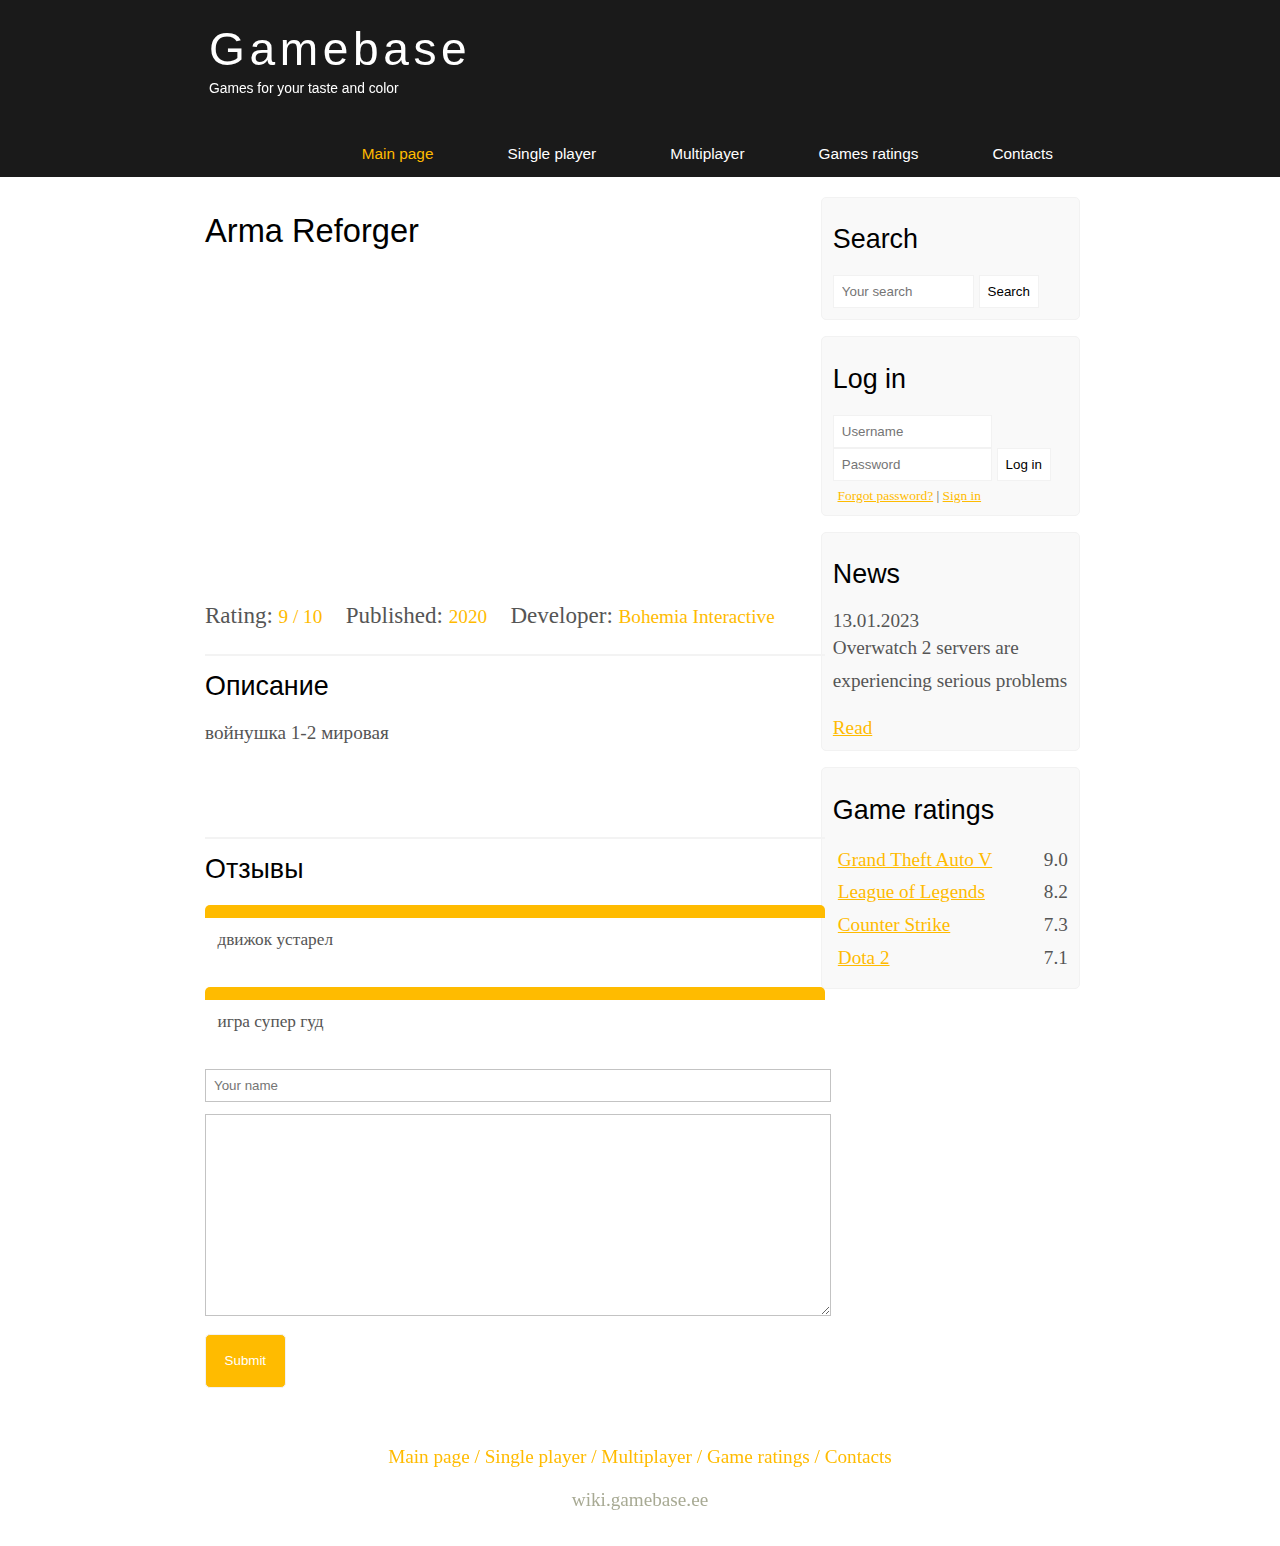
<file: GameBase/arma.html>
<!DOCTYPE html> 
<html lang="en">
    <head>
        <meta charset="UTF-8">
        <title>Main page</title>
        <meta name="description" content="gamebase" />
        <meta name="keywords" content="games, single/multiplayer games" /> 
        <link rel="stylesheet" href="assets/css/style.css">
    </head>
    <body>
        <div class="main">
            <div class="header">
                <div class="logo">
                    <div class="logo_text">
                        <h1><a href="index.html">Gamebase</a></h1>
                        <h2>Games for your taste and color</h2>
                    </div>
                </div>

                <div class="menubar">

                    <ul class="menu">
                        <li class="selected"><a href="index.html">Main page</a></li> 
                        <li><a href="single.html">Single player</a></li>
                        <li><a href="multi.html">Multiplayer</a></li>
                        <li><a href="rating.html">Games ratings</a></li>
                        <li><a href="contact.html">Contacts</a></li>
                    </ul>

                </div>

                </div>


                <div class="site_content">

                    <div class="sidebar_container">

                        <div class="sidebar">
                        <h2>Search</h2>
                        <form method="post" action="#" id="search_form" >
                            <input type="search" name="search_field" placeholder="Your search" /> 
                            <input type="submit" class="btn" value="Search" />
                        </form>
                    </div>

                    <div class="sidebar">
                        <h2>Log in</h2>
                        <form method="post" action="#" id="login">

                            <input type="text" name="login_field" placeholder="Username" />
                            <input type="password" name="password_field" placeholder="Password" /> 
                            <input type="submit" class="btn" value="Log in" />
                            <div class="lables_passreg_text">
                            <span><a href="#">Forgot password?</a></span> | <span><a href="#">
                                Sign in</a></span>
                            </div>

                        </form>
                    </div>

                    <div class="sidebar"> 
                        <h2>News</h2> 
                        <span>13.01.2023</span>
                        <p>Overwatch 2 servers are experiencing serious problems</p> 
                        <a href="#">Read</a>
                    </div>

                    <div class="sidebar">
                        <h2>Game ratings</h2>
                        <ul>
                            <li><a href="gta5.html">Grand Theft Auto V</a><span class="rating_sidebar">9.0</span></li>
                            <li><a href="league.html">League of Legends</a><span class="rating_sidebar">8.2</span></li> 
                            <li><a href="cs.html">Counter Strike</a><span class="rating_sidebar">7.3</span></li>
                            <li><a href="dota2.html">Dota 2</a><span class="rating_sidebar">7.1</span> </li>
                        </ul>
                    </div>
                </div>

                <div class="content">

                    <h1>Arma Reforger</h1>

                    <iframe width="560" height="315" src="https://www.youtube.com/embed/AIervYhiEZ8" 
                    title="YouTube video player" frameborder="0" allow="accelerometer; autoplay; 
                    clipboard-write; encrypted-media; gyroscope; picture-in-picture" allowfullscreen></iframe>

                    <div class="info_film_page">
                        <span class="label">Rating: </span><span class="value">9 / 10</span> 
                        <span class="label">Published: </span><span class="value">2020</span>
                        <span class="label">Developer: </span><span class="value">Bohemia Interactive</span>
                    </div>
                    <hr>
                    <h2>Описание</h2>
                    <div class="descriptions_film">
                        войнушка 1-2 мировая
                    </div>

                    <hr>
                    <h2>Отзывы</h2>
                        <div class="reviews">
                        <div class="review_name">
                            
                        </div>
                        <div class="review_text">
                            движок устарел
                        </div>
                    </div>

                    <div class="reviews">
                        <div class="review_name">
                            
                        </div>
                        <div class="review_text">
                            игра супер гуд
                        </div>
                    </div>

                    <div class="send">
                        <form method="post" action="#" id="review">
                            <input type="text" name="review_name" placeholder="Your name"> 
                            <textarea name="review_text"></textarea>
                            <input class="btn" type="submit" value="Submit">
                        </form>
                        
                    </div>

                </div>

            </div>

            <div class="footer">
                <p>
                    <a href="index.html">Main page </a> 
                    <a href="single.html">/ Single player </a> 
                    <a href="multi.html">/ Multiplayer </a>
                    <a href="rating.html">/ Game ratings </a> 
                    <a href="contact.html">/ Contacts</a>
                </p>
                <p>wiki.gamebase.ee</p>
            </div>

        </div>
    </body>
</html>
</file>
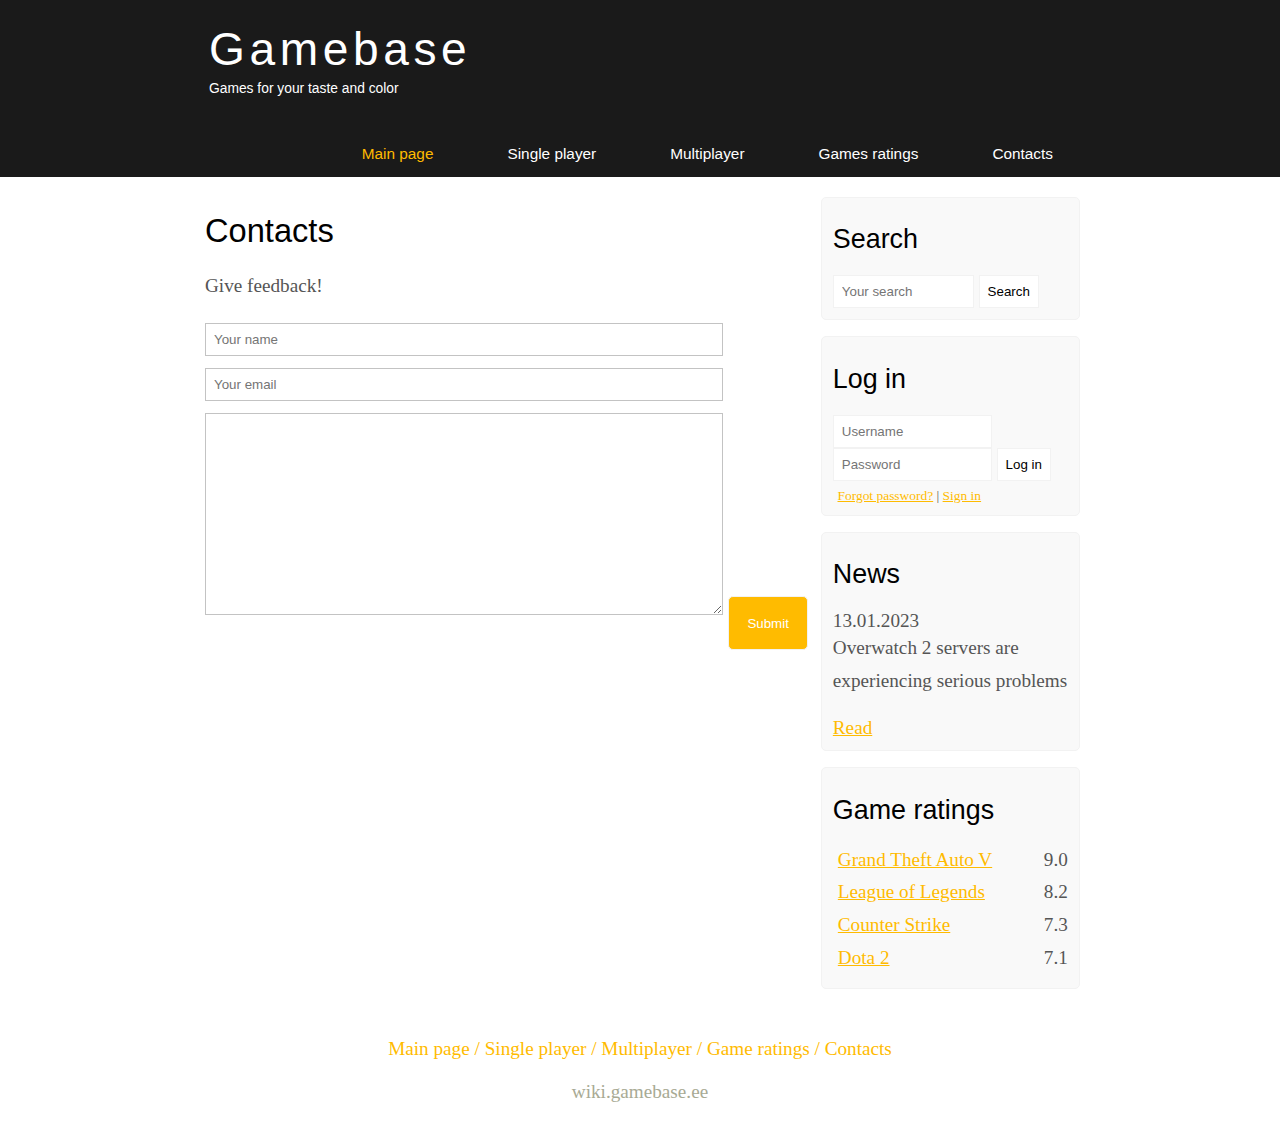
<file: GameBase/contact.html>
<!DOCTYPE html> 
<html lang="en">
    <head>
        <meta charset="UTF-8">
        <title>Main page</title>
        <meta name="description" content="gamebase" />
        <meta name="keywords" content="games, single/multiplayer games" /> 
        <link rel="stylesheet" href="assets/css/style.css">
    </head>
    <body>
        <div class="main">
            <div class="header">
                <div class="logo">
                    <div class="logo_text">
                        <h1><a href="index.html">Gamebase</a></h1>
                        <h2>Games for your taste and color</h2>
                    </div>
                </div>

                <div class="menubar">

                    <ul class="menu">
                        <li class="selected"><a href="index.html">Main page</a></li> 
                        <li><a href="single.html">Single player</a></li>
                        <li><a href="multi.html">Multiplayer</a></li>
                        <li><a href="rating.html">Games ratings</a></li>
                        <li><a href="contact.html">Contacts</a></li>
                    </ul>

                </div>

                </div>


                <div class="site_content">

                    <div class="sidebar_container">

                        <div class="sidebar">
                        <h2>Search</h2>
                        <form method="post" action="#" id="search_form" >
                            <input type="search" name="search_field" placeholder="Your search" /> 
                            <input type="submit" class="btn" value="Search" />
                        </form>
                    </div>

                    <div class="sidebar">
                        <h2>Log in</h2>
                        <form method="post" action="#" id="login">

                            <input type="text" name="login_field" placeholder="Username" />
                            <input type="password" name="password_field" placeholder="Password" /> 
                            <input type="submit" class="btn" value="Log in" />
                            <div class="lables_passreg_text">
                            <span><a href="#">Forgot password?</a></span> | <span><a href="#">
                                Sign in</a></span>
                            </div>

                        </form>
                    </div>

                    <div class="sidebar"> 
                        <h2>News</h2> 
                        <span>13.01.2023</span>
                        <p>Overwatch 2 servers are experiencing serious problems</p> 
                        <a href="#">Read</a>
                    </div>

                    <div class="sidebar">
                        <h2>Game ratings</h2>
                        <ul>
                            <li><a href="gta5.html">Grand Theft Auto V</a><span class="rating_sidebar">9.0</span></li>
                            <li><a href="league.html">League of Legends</a><span class="rating_sidebar">8.2</span></li> 
                            <li><a href="cs.html">Counter Strike</a><span class="rating_sidebar">7.3</span></li>
                            <li><a href="dota2.html">Dota 2</a><span class="rating_sidebar">7.1</span> </li>
                        </ul>
                    </div>
                </div>

                <div class="content">

                    <h1>Contacts</h1>
                    <p>Give feedback!</p>

                    <div class="send send_contact">
                        <form method="post" action="#" id="contact">
                            <input type="text" name="review_name" placeholder="Your name"> 
                            <input type="text" name="review_email" placeholder="Your email"> 
                            <textarea name="review_text"></textarea>
                            <input class="btn" type="submit" value="Submit">
                        </form>   

                    </div>

                </div>
                
            </div>

            <div class="footer">
                <p>
                    <a href="index.html">Main page </a> 
                    <a href="single.html">/ Single player </a> 
                    <a href="multi.html">/ Multiplayer </a>
                    <a href="rating.html">/ Game ratings </a> 
                    <a href="contact.html">/ Contacts</a>
                </p>
                <p>wiki.gamebase.ee</p>
            </div>

        </div>
    </body>
</html>
</file>
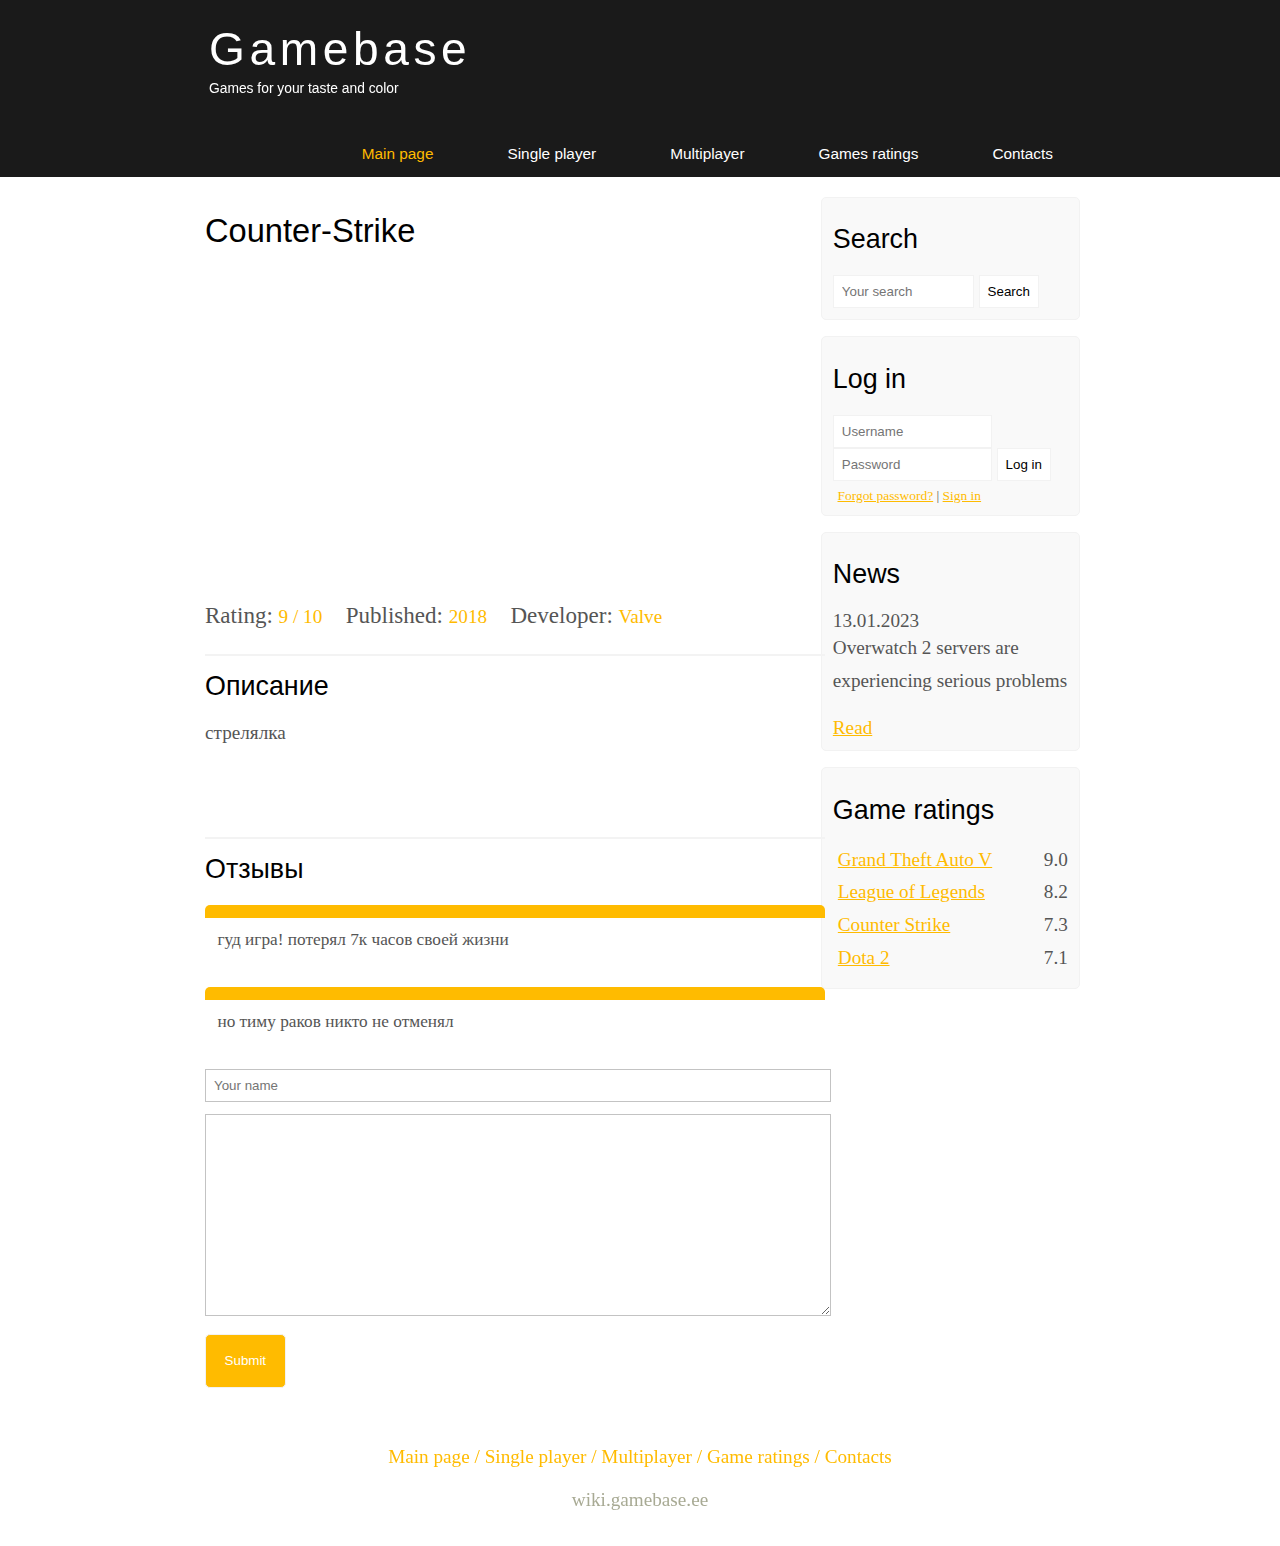
<file: GameBase/cs.html>
<!DOCTYPE html> 
<html lang="en">
    <head>
        <meta charset="UTF-8">
        <title>Main page</title>
        <meta name="description" content="gamebase" />
        <meta name="keywords" content="games, single/multiplayer games" /> 
        <link rel="stylesheet" href="assets/css/style.css">
    </head>
    <body>
        <div class="main">
            <div class="header">
                <div class="logo">
                    <div class="logo_text">
                        <h1><a href="index.html">Gamebase</a></h1>
                        <h2>Games for your taste and color</h2>
                    </div>
                </div>

                <div class="menubar">

                    <ul class="menu">
                        <li class="selected"><a href="index.html">Main page</a></li> 
                        <li><a href="single.html">Single player</a></li>
                        <li><a href="multi.html">Multiplayer</a></li>
                        <li><a href="rating.html">Games ratings</a></li>
                        <li><a href="contact.html">Contacts</a></li>
                    </ul>

                </div>

                </div>


                <div class="site_content">

                    <div class="sidebar_container">

                        <div class="sidebar">
                        <h2>Search</h2>
                        <form method="post" action="#" id="search_form" >
                            <input type="search" name="search_field" placeholder="Your search" /> 
                            <input type="submit" class="btn" value="Search" />
                        </form>
                    </div>

                    <div class="sidebar">
                        <h2>Log in</h2>
                        <form method="post" action="#" id="login">

                            <input type="text" name="login_field" placeholder="Username" />
                            <input type="password" name="password_field" placeholder="Password" /> 
                            <input type="submit" class="btn" value="Log in" />
                            <div class="lables_passreg_text">
                            <span><a href="#">Forgot password?</a></span> | <span><a href="#">
                                Sign in</a></span>
                            </div>

                        </form>
                    </div>

                    <div class="sidebar"> 
                        <h2>News</h2> 
                        <span>13.01.2023</span>
                        <p>Overwatch 2 servers are experiencing serious problems</p> 
                        <a href="#">Read</a>
                    </div>

                    <div class="sidebar">
                        <h2>Game ratings</h2>
                        <ul>
                            <li><a href="gta5.html">Grand Theft Auto V</a><span class="rating_sidebar">9.0</span></li>
                            <li><a href="league.html">League of Legends</a><span class="rating_sidebar">8.2</span></li> 
                            <li><a href="cs.html">Counter Strike</a><span class="rating_sidebar">7.3</span></li>
                            <li><a href="dota2.html">Dota 2</a><span class="rating_sidebar">7.1</span> </li>
                        </ul>
                    </div>
                </div>

                <div class="content">

                    <h1>Counter-Strike</h1>

                    <iframe width="560" height="315" src="https://www.youtube.com/embed/edYCtaNueQY" 
                    title="YouTube video player" frameborder="0" allow="accelerometer; autoplay; 
                    clipboard-write; encrypted-media; gyroscope; picture-in-picture" allowfullscreen></iframe>

                    <div class="info_film_page">
                        <span class="label">Rating: </span><span class="value">9 / 10</span> 
                        <span class="label">Published: </span><span class="value">2018</span>
                        <span class="label">Developer: </span><span class="value">Valve</span>
                    </div>
                    <hr>
                    <h2>Описание</h2>
                    <div class="descriptions_film">
                        стрелялка 

                    </div>

                    <hr>
                    <h2>Отзывы</h2>
                        <div class="reviews">
                        <div class="review_name">
                            
                        </div>
                        <div class="review_text">
                            гуд игра! потерял 7к часов своей жизни
                        </div>
                    </div>

                    <div class="reviews">
                        <div class="review_name">
                            
                        </div>
                        <div class="review_text">
                           но тиму раков никто не отменял
                        </div>
                    </div>

                    <div class="send">
                        <form method="post" action="#" id="review">
                            <input type="text" name="review_name" placeholder="Your name"> 
                            <textarea name="review_text"></textarea>
                            <input class="btn" type="submit" value="Submit">
                        </form>
                        
                    </div>

                </div>

            </div>

            <div class="footer">
                <p>
                    <a href="index.html">Main page </a> 
                    <a href="single.html">/ Single player </a> 
                    <a href="multi.html">/ Multiplayer </a>
                    <a href="rating.html">/ Game ratings </a> 
                    <a href="contact.html">/ Contacts</a>
                </p>
                <p>wiki.gamebase.ee</p>
            </div>

        </div>
    </body>
</html>
</file>
<file: style.css>
/* Общие стили */
body {
    font-family: 'Roboto', sans-serif;
    background-color: #212529;
    color: #808080;
    font-size: larger;
    margin: 0; /* Убрать отступы */
}


.navbar {
    background-color: #808080 !important; /* Серый цвет для верхней строки */
}

.bold, .btn {
    font-weight: bold;
}

.card {
    background-color: #343a40;
    border: none;
    filter: drop-shadow(0px 0px 50px #212529);
    min-height: 163px;
}

#hero {
    height: 100vh;
    display: flex;
    justify-content: center;
    align-items: center;
    background-color: #343a40;
}

#about {
    padding: 40px 0;
}

#skills {
    padding: 40px 0;
}

#projects {
    padding: 40px;
    background-color: #c0c0c0;
    color: #ffffff; /* Изменение цвета текста на более темный */
}

#contact {
    padding: 40px 0;
}

#baza {
    color: white;
}

.navbar {
    background: linear-gradient(45deg, #007bff, #00bcd4) !important; /* Уточнение важности для переопределения Bootstrap */
}

.navbar-toggler-icon {
    background-color: #fff;
}

.navbar-nav .nav-link {
    color: #fff;
}

#hero {
    background: linear-gradient(45deg, #007bff, #00bcd4);
    color: #fff;
    padding: 50px 0;
}

#skills {
    background-color: #f8f9fa;
    padding: 50px 0;
}

#projects {
    padding: 50px 0;
}

.card {
    margin-bottom: 20px;
    transition: transform 0.3s ease-in-out;
}

.card:hover {
    transform: scale(1.05);
}

#contact {
    background-color: #f8f9fa;
    padding: 50px 0;
}

/* Прикольные изменения */
h1 {
    text-shadow: 2px 2px 4px #000000;
}

.btn-primary {
    background-color: #ff6f61;
    border-color: #ff6f61;
    transition: all 0.3s ease-in-out;
}

.btn-primary:hover {
    background-color: #ff1e00;
    border-color: #ff1e00;
}

/* Новые стили */
#figma-projects .card {
    height: 100%;
    margin-bottom: 20px; /* Добавляем отступ между проектами Фигма */
}

#figma-projects .card-body {
    display: flex;
    flex-direction: column;
    justify-content: center;
    align-items: center;
}

#figma-projects .card-body h2 {
    margin-bottom: 20px;
}

@media (max-width: 768px) {
    #figma-projects .card {
        margin-bottom: 20px;
    }
}

/* Дополнительные стили для текста на белом фоне */
#about,
#skills,
#contact,
#projects { /* Добавляем #projects */
    color: #212529; /* Черный текст на белом фоне */
}

#about p,
#contact p {
    margin-bottom: 10px;
}

/* Дополнительные стили и фичи */

.fullstack-developer {
    color: #ffffff; /* Белый цвет для FullStack Developer */
}

/* Анимация при наведении на кнопки */
.btn-primary {
    transition: background-color 0.3s ease, border-color 0.3s ease;
}

.btn-primary:hover {
    background-color: #ff1e00;
    border-color: #ff1e00;
}

/* Анимация при наведении на карточки */
.card {
    transition: transform 0.3s ease-in-out;
}

.card:hover {
    transform: scale(1.05);
}

/* Цвет текста на белом фоне */
#about,
#skills,
#contact,
#projects {
    color: #212529;
}

#about p,
#contact p {
    margin-bottom: 10px;
}

/* Новые стили для панели навигации */
.navbar {
    background: linear-gradient(45deg, #3f3f3f, #ff0000) !important;
}

.navbar-toggler-icon {
    background-color: #fff;
}

.navbar-nav .nav-link {
    color: #fff;
}

/* Новые стили для раздела Hero */
#hero {
    background: linear-gradient(45deg, #3f3f3f, #ff0000);
    color: #fff;
    padding: 50px 0;
}
</file>
<file: BootstrapSiteTemplate/style.css>
.navbar-brand{
    font-weight: bold;
}

nav, footer{
    background-color: #5885AF;
}


.img{
    background-size: cover;
    background-position: center;
    background-repeat: no-repeat;
    width: 100%;
    height: 400px;
}

.custom-image {
    height: 400px; /* Set your desired height */
}
</file>
<file: GameBase/assets/css/style.css>
* {
    margin: 0; 
    padding: 0;
}

body {
    font-size: 1.2em;
    background-color: #fff;
    color: #555;
}
p {
    padding: 0 0 20px 0;
    line-height: 1.7em;
}

input[type="text"], input[type="password"], input[type="search"] {
    color: #5d5d5d;
    width: 60%;
    padding: 8px;
}

input, textarea {
    outline: none;
    border: none;
    border: solid 1px #f2f2f2;
}
h1, h2 {
    font: normal 170% 'century gothic', arial;
    margin: 0 0 15px 0;
    padding: 15px 0 5px 0;
    color: #000;
}

h2 {
    font-size: 140%;
}

a, a:hover {
    outline: none;
    text-decoration: underline; 
    color: #ffbb00;
}

ul {
    margin: 2px 0 22px 17px;
}

ul li {
    margin: 0 0 6px 0; 
    padding: 0 0 4px 5px; 
    line-height: 1.5em;
}

.header {
    background-color: #1a1a1a;
    height: 177px;
    font-size: 0.8em;
    margin-left: 0px;
    margin-right: 0px;
    min-width: 900px;
}

.main, .logo, .menubar, .site_content, .footer { 
    margin-left: auto;
    margin-right: auto;
}

.logo {
    width: 880px;
    padding-bottom: 40px;
}

.logo h1, .logo h2 {
    font: normal 300% 'century gothic', arial, sans-serif; 
    margin: 0 0 0 9px;
}

.logo_text h1, .logo_text h1 a, .logo_text h1 a:hover {
    padding: 22px 0 0 0;
    color: rgb(255, 255, 255);
    letter-spacing: 0.1em; 
    text-decoration: none;
}

.logo_text h2 {
    font-size: 0.9em;
    padding: 4px 0 0 0;
    color: rgb(255, 255, 255);
}

.menubar {
    width: 900px; 
    height: 46px;
}

ul.menu {
    float: right;
}

ul.menu li {
    float: left;
    padding: 0 0 0 9px;
    list-style: none;
    margin: 1px 2px 0 0;
}

ul.menu li a {
    font: normal 100% 'trebuchet ms', sans-serif;
    display: block;
    height: 20px;
    padding: 6px 35px 5px 28px;
    color: #fff;
    text-decoration: none;
}

ul.menu li.selected a { 
    color: #ffbb00;
}

ul.menu li a:hover { 
    color: #ffbb00;
}

hr {
    border: solid 1px #f3f3f3;
}

.site_content {
    width: 880px;
    overflow:hidden;
    margin: 20px auto 0 auto; 
    background-color: white;
}

.sidebar_container {
    float: right;;
    width: 224px;
}

.sidebar {
    float: right;
    width: 235px;
    padding: 5%;
    margin: 0 0 16px 0; 
    border: solid 1px #f2f2f2;
    border-radius: 5px;
    background-color: #f9f9f9;
}

.btn {
    padding: 8px; 
    background-color: white; 
    cursor: pointer;
}

.sidebar h2 {
    color: #000000;
}

.lables_passreg_text {
    font-size: 0.7em;
    margin-top: 3%; 
    margin-left: 2%;
}

.sidebar ul { 
    margin: 0;
}

.sidebar ul li {
    list-style-type: none;
    margin: 0 0 0 0;
}

.sidebar .rating_sidebar {
    float: right;
}

.content { 
    text-align: left; 
    width: 620px;
    padding: 0 0 0 5px; 
    float: left;
}

.content a {
    text-decoration: none;
}

.films_block {
    margin-bottom: 5%;
}

.films_block img {
    border-radius: 5px;
    border: solid 5px #dad7d5;
    width: 22%;
}

.posts.posts_content {
    font-size: 0.8em;
}

.info_film_page {
    margin-top: 2%;
    margin-bottom: 4%;
}

.info_film_page .label { 
    font-size: 1.2em;
}

.info_film_page .value {
    font-size: 1em;
    color: #ffbb00;
    margin-right: 3%;
}

.descriptions_film {
    margin-bottom: 15%;
}
.descriptions_film img{
    float:left;
    margin-right: 2%;
    border-radius: 5px;
    border: solid 5px #dad7d5;
}

.reviews {
    margin-bottom: 4%;
    font-size: 0.9em;
}
.reviews .review_name {
    background-color: #ffbb00; 
    color: white;
    padding: 1%;
    border-top-left-radius: 5px; 
    border-top-right-radius: 5px;
}

.reviews .review_text {
    padding-top: 2%;
    padding-bottom: 2%; 
    padding-left: 2%;
}

.send {
    margin-bottom: 4%;
}

.send input[type="text"], textarea { 
    border: solid 1px #C3C3C3;
    margin-bottom: 2%;
}

.send input[type="text"]{ 
    width: 98%;
}

.send textarea {
    width: 624px;
    height: 200px;
}

.send input[type="submit"]{
    background-color: #ffbb00;
    padding: 3%;
    color: white;
    border-radius: 5px;
}

.send_contact input[type="text"] {
    width: 500px;
}

.send_contact textarea {
    width: 516px;
}

.info_film {
    margin-bottom: 5%;
    background-color: #f9f9f9;
    padding: 5%;
    height: 270px;
}

.info_film img {
    float: left;
    margin-right: 2%;
    border-radius: 5px;
    border: solid 5px #dad7d5;
    width: 25%;
}

.button {
    background-color: #ffbb00; 
    padding: 2%;
    color: white; 
    border-radius: 5px;
    float: right;
    margin-top: 5%;
    clear: both;
    font-size: 0.8em;
}
.button a {
    color: white;
}

table {
    width: 100%;
    border: solid 1px #f4f4f4;
}

td {
    padding: 2%; border:
    solid 1px #f4f4f4;
}

td img {
    width: 60px;
    vertical-align: middle;
}

.center {
    text-align: center;
}

.rating {
    font-weight: bold;
}

.footer {
    width: 100%;
    height: 100px;
    padding: 28px 0 5px 0;
    text-align: center;
    background-color: darks lateblue;
    color: #a8aa94;
    margin-left: 0px;
    margin-right: 0px;
    min-width: 900px;
}

.footer a {
    color: #ffbb00; 
    text-decoration: none;
}

.footer a:hover {
    color: #fff;
    text-decoration: none;
}

.footer p {
    padding: 0 0 10px 0;
}
</file>
<file: GamesBaza/style/igrobaza.css>
* {
    margin: 0;
    padding: 0;
}

body {
    font-size: 1.2em;
    background-color: #fff;
    color: #555;
}

p {
    padding: 0 0 20px 0;
    line-height: 1.7em;
}

input[type="text"], input[type="password"], input[type="search"] {
    color: #5d5d5d;
    width: 60%;
    padding: 8px;
}

input, textarea {
    outline: none;
    border: none;
    border: solid 1px #f2f2f2;
}

h1, h2 {
    font: normal 170% 'century gothic', arial;
    margin: 0 0 15px 0;
    padding: 15px 0 5px 0;
    color: #000;
}

h2 {
    font-size: 140%;
}

a, a:hover {
    outline: none;
    text-decoration: underline;
    color: #aeb002;
    transition: 0.6s linear;
}

ul {
    margin: 2px 0 22px 17px
}

ul li {
    margin: 0 0 6px 0;
    padding: 0 0 4px 5px;
    line-height: 1.5em;
}

.header {
    background-color: darkslateblue;
    height: 177px;
    font-size: 0.8em;
    margin-left: 0px;
    margin-right: 0px;
    min-width: 900px;
}

.main, .logo, .menubar, .site_content, .footer {
    margin-left: auto;
    margin-right: auto;
}

.logo {
    width: 880px;
    padding-bottom: 40px;
}

.logo h1, .logo h2 {
    font: normal 300% 'century gothic', arial, sans-serif;
    margin: 0 0 0 9px;
}

.logo_text h1, .logo_text h1 a, .logo_text h1 a:hover {
    padding: 22px 0 0 0;
    color: #fff;
    letter-spacing: 0.1em;
    text-decoration: none;
}

.logo_text h2 {
    font-size: 0.9em;
    padding: 4px 0 0 0;
    color: #999
}

.menubar {
    width: 865px;
    height: 46px;
}

ul.menu {
    float: right;
}

ul.menu li {
    float: left;
    padding: 0 0 0 9px;
    list-style: none;
    margin: 1px 2px 0 0;
}

ul.menu li a {
    font: normal 100% 'trebuchet ms', sand-serif;
    display: block;
    height: 20px;
    padding: 6px 35px 5px 28px;
    color: #fff;
    text-decoration: none;
}

ul.menu li.selected a {
    color: #aeb002;
}

ul.menu li a:hover {
    color: #e4ec04;
}

hr {
    border: solid 1px #f3f3f3;
}

.site_content {
    width: 880px;
    overflow: hidden;
    margin: 20px auto 0 auto;
    background-color: white;
}

.sidebar_container {
    float: right;
    width: 224px;
}

.sidebar {
    float: right;
    width: 222px;
    padding: 5%;
    margin: 0 0 16px 0;
    border: solid 1px #f2f2f2;
    border-radius: 5px;
    background-color: #f9f9f9;
}

.btn {
    padding: 8px;
    background-color: white;
    cursor: pointer;
}

.sidebar h2 {
    color: #136cb2;
}

.lables_passreg_text {
    font-size: 0.7em;
    margin-top: 3%;
    margin-left: 2%;
}

.sidebar ul {
    margin: 0px;
}

.sidebar ul li {
    list-style-type: none;
    margin: 0 0 0 0;
}

.sidebar .rating_sidebar {
    float: right;
}

.content {
    text-align: left;
    width: 620px;
    padding: 0 0 0 5px;
    float: left;
}

.content h1{
    max-width: 95%;
}

.content a {
    text-decoration: none;
}

.games_block {
    margin-bottom: 5%;
}

.games_block img {
    border-radius: 5px;
    border: solid 5px #dad7d5;
    width: 40%;
    transition: 0.15s linear;
}

.games_block img:hover {
    border-radius: 5px;
    border: solid 5px #dad7d5;
    width: 45%;
}

.posts .posts_content {
    font-size: 0.8em;
}

.info_game_page {
    margin-top: 2%;
    margin-bottom: 4%;
}

.info_game_page .label {
    font-size: 1.2em;
}

.info_game_page .value {
    font-size: 1em;
    color: #49945A;
    margin-right: 3%;
}

.description_film img {
    float: left;
    margin-right: 2%;
    border-radius: 5px;
    border: solid 5px #dad7d5;
}

.reviews {
    margin-bottom: 4%;
    font-size: 0.9em;
}

.reviews .review_name {
    background-color: #7268AD;
    color: white;
    padding: 1%;
    border-top-left-radius: 5px;
    border-top-right-radius: 5px;
}

.send {
    margin-bottom: 4%;
    max-width: 500px;
}

.send input[type="text"], textarea {
    border: solid 1px #C3C3C3;
    margin-bottom: 2%;
}

.send input[type = "text"]{
    width: 98%;
}

.send textarea {
    width: 506px;
    height: 200px;
    resize: none;
}

iframe{
    width: 50%;
    height: 59%;
}

.send input[type="submit"] {
    background-color: #7268AD;
    padding: 3%;
    color: white;
    border-radius: 5px;
}

.send_contact input[type="text"] {
    width: 500px;
}

.send_contact textarea {
    width: 516px;
}

.info_game {
    margin-bottom: 5%;
    background-color: #f9f9f9;
    padding: 5%;
    height: 270px;
}

.info_game img {
    float: left;
    margin-right: 2%;
    border-radius: 5px;
    border: solid 5px #dad7d5;
    width: 50%;
}

.info_game iframe {
    float: left;
    margin-right: 2%;
    border-radius: 5px;
    border: solid 5px #dad7d5;
}

.info_game p{
    padding: 0;
    line-height: 1.5em;
}

.button {
    background-color: #7268ad;
    padding: 2%;
    color: white;
    border-radius: 5px;
    float: right;
    margin-top: 5%;
    clear: both;
    font-size: 0.8em;
}

.button a {
    color: white;
}

table {
    width: 100%;
    border: solid 1px #f4f4f4;
}

td {
    padding: 2%;
    border: solid 1px #f4f4f4;
}

td img {
    width: 60px;
    vertical-align: middle;
}

.center {
    text-align: center;
}

.rating {
    font-weight: bold;
}

.footer {
    width: 100%;
    height: 100px;
    padding: 28px 0 5px 0;
    text-align: center;
    background-color: darkslateblue;
    color: #a8aa94;
    margin-left: 0px;
    margin-right: 0px;
    min-width: 900px;
}

.footer a {
    color: #a8aa94;
    text-decoration: none;
}

.footer p {
    padding: 0 0 10px 0;
}



@media only screen
and (min-device-width: 320px)
and (max-device-width: 568px) {

    .header{
        background-color: #257865;
        min-width:100%;
        height: 20%;
        text-align: center;
    }

    .logo{
        width: 100%;
    }

    .site_content{
        width: 100%;
    }

    .menubar{
        width: 100%;
        height: 100%;
    }
    .content{
        width: 100%;
        text-align: center;
    }

    .site_content{
        width: 100%;
        text-align: center;
    }

    .sidebar_container{
        display: none;
    }

    .footer{
        display: none;
    }

    ul.menu{
        float: none;
    }

    ul.menu li{
        margin: 0;
        padding: 0;
        float: none;
    }

    .logo h1{
        font: normal 235% 'century gothic', arial, sans-serif;
    }

    .logo h2{
        font: normal 100% 'century gothic', arial, sans-serif;
        color: white;
    }

    .content h1, h2{
        font: normal 110% 'century gothic', arial;
    }

    .films_block img{
        width: 43%;
    }

    .posts_content p{
        line-height: 1.5em;
        padding: 3%;
        text-align: left;
    }

    .posts p{
        font-size: 120%;
    }

    .info_film{
        float: none;
        height: 100%;
    }

    .info_film img{
        width: 90%;
        margin-bottom: 5%;
    }

    .button{
        float: none;
    }

    table{
        display: block;
    }

    th{
        font-size: 75%;
    }
    
    td{
        padding: 0;
        margin: 0;
        font-size: 95%;
        text-align: left;
    }

    iframe{
        width: 88%;
        height: 100%;
    }
    
    .description_film{
        width: 90%;
        text-align: left;
        margin-left: 2%;
    }

    .description_film img{
        float: none;
        width: 73%;
        display: block;
        margin: 0;
        padding: 0;
        margin-left: 11%;
        margin-bottom: 7%;
    }

    .reviews{
        text-align: left;
        width: 96%;
    }

    .send input[type="text"]{
        width: 80%;
    }

    .send textarea{
        width: 85%;
    }
}
</file>
<file: GamesBazaBootstrap/assets/css/style.css>
body{
    font-family: 'Montserrat', sans-serif;
}

.films_block a{
    text-decoration: none;
    color:#9a62a6;
}

.btn, .btn:hover{
    background-color:#8C7AA9;
    border: none;
}

.header a {
    color: #EDA2F2;
    text-decoration: none;
}

.nav a:hover{
    color:white;
}

.header h1 {
    letter-spacing: 15px;
    font-size: 300%;
}

.header p {
    color: white !important;
    font-size: 90%;
    letter-spacing: 3px;
}

.nav-pills>li.active>a,
.nav-pills>li.active>a:focus,
.nav-pills>li.active>a:hover {
    color: #fff;
    background-color: #8C7AA9;
}

.nav-pills>li>a:hover {
    background-color: #8C7AA9;
}

.nav-pills>li>a {
    background-color: #fff;
}

.navbar-inverse {
    padding: 1%;
    border-radius: 0;
}

@media (max-width: 767px) {
    .nav-pills>li {
        float: none;
    }

    .nav-pills {
        text-align: center;
    }

    .header h1 {
        font-size: 280%;
        letter-spacing: 5px;
    }

    .header {
        text-align: center;
    }
}

.clear {
    clear: both;
    height: 63px;
}

.wrapper {
    min-height: 100%;
}

html,
body {
    height: 100%;
}

.films_block {
    text-align: center;
}

.films_block img {
    margin-bottom: 5%;
    border-radius: 5px;
    border: solid 5px #dad7d5;
    width: 100%;
    transition: transform 0.3s ease-in-out, box-shadow 0.3s ease-in-out;
}

.films_block img:hover {
    transform: scale(1.1);
    box-shadow: 0 0 10px rgba(0, 0, 0, 0.5);
}

.film_label {
    padding: 2%;
    margin-bottom: 4%;
}

.margin-8 {
    margin-top: 8%;
}

.panel {
    border: none;
}

.panel-body {
    background-color: #f9f9f9;
}

.panel-info>.panel-heading {
    background-color: #8C7AA9;
    color: white;
    border-color: transparent;
}

.sidebar-header {
    font-size: 120%;
    letter-spacing: 2px;
    font-weight: bold;
}

.form-control {
    border-radius: 0px;
}

.input-lg {
    font-size: 14px;
}

.list-group-item-warning {
    color: #6d5f85;
    background-color: #f9f9f9;
}

.badge {
    background-color: #000000;
}

.info-block {
    font-size: 120%;
}

.info-block .badge {
    font-size: 80%;
}

.info-block span {
    margin-right: 3%;
}

textarea.form-control {
    height: 200px;
}

.table tbody>tr>td.vert-align {
    vertical-align: middle;
}

footer {
    color: #666;
    background: #222;
    padding: 17px 0 18px 0;
    border-top: 1px solid #000;
}

footer a {
    color: #999;
}

footer a:hover {
    color: #efefef;
}

.well_container {
    font-size: 20px;
}

.loading-animation {
    animation: fadeInOut 2s;
}

@keyframes fadeInOut {
    0%, 50% {
        opacity: 0;
    }
    50% {
        opacity: 1;
    }
}
</file>
<file: GamesBazaBootstrap5/assets/css/style.css>
body {
    font-family: 'Montserrat', sans-serif;
}

.films_block a {
    text-decoration: none;
    color: #9a62a6;
}

.btn,
.btn:hover {
    background-color: #8C7AA9;
    border: none;
}

.header a {
    color: #EDA2F2;
    text-decoration: none;
}

.nav a:hover {
    color: white;
}

.header h1 {
    letter-spacing: 15px;
    font-size: 300%;
}

.header p {
    color: white !important;
    font-size: 90%;
    letter-spacing: 3px;
}

.nav-pills>li.active>a,
.nav-pills>li.active>a:focus,
.nav-pills>li.active>a:hover {
    color: #fff;
    background-color: #8C7AA9;
}

.nav-pills>li>a:hover {
    background-color: #8C7AA9;
}

.nav-pills>li>a {
    background-color: #fff;
}

.navbar-inverse {
    padding: 1%;
    border-radius: 0;
    background-color: #222;
    border-color: #080808;
}

@media (max-width: 767px) {
    .nav-pills>li {
        float: none;
    }

    .nav-pills {
        text-align: center;
    }

    .header h1 {
        font-size: 280%;
        letter-spacing: 5px;
    }

    .header {
        text-align: center;
    }
}

.clear {
    clear: both;
    height: 63px;
}

.wrapper {
    min-height: 100%;
}

html,
body {
    height: 100%;
}

.films_block {
    text-align: center;
}

.films_block img {
    margin-bottom: 5%;
    border-radius: 5px;
    border: solid 5px #dad7d5;
    width: 100%;
    transition: transform 0.3s ease-in-out, box-shadow 0.3s ease-in-out;
}

.films_block img:hover {
    transform: scale(1.1);
    box-shadow: 0 0 10px rgba(0, 0, 0, 0.5);
}

.film_label {
    padding: 2%;
    margin-bottom: 4%;
}

.margin-8 {
    margin-top: 8%;
}

.panel {
    border: none;
}

.panel-body {
    background-color: #f9f9f9;
}

.panel-info>.panel-heading {
    background-color: #8C7AA9;
    color: white;
    border-color: transparent;
}

.sidebar-header {
    font-size: 120%;
    letter-spacing: 2px;
    font-weight: bold;
}

.form-control {
    border-radius: 0px;
}

.input-lg {
    font-size: 14px;
}

.list-group-item-warning {
    color: #6d5f85;
    background-color: #f9f9f9;
}

.badge {
    background-color: #000000;
}

.info-block {
    font-size: 120%;
}

.info-block .badge {
    font-size: 80%;
}

.info-block span {
    margin-right: 3%;
}

textarea.form-control {
    height: 200px;
}

.table tbody>tr>td.vert-align {
    vertical-align: middle;
}

footer {
    color: #666;
    background: #222;
    padding: 17px 0 18px 0;
    border-top: 1px solid #000;
}

footer a {
    color: #999;
}

footer a:hover {
    color: #efefef;
}

.well_container {
    font-size: 20px;
}

.loading-animation {
    animation: fadeInOut 2s;
}

@keyframes fadeInOut {

    0%,
    50% {
        opacity: 0;
    }

    50% {
        opacity: 1;
    }
}



@media (min-width: 1200px) {
    .col-lg-pull-9 {
        right: 75%;
    }
}

@media (min-width: 1200px) {
    .col-lg-3 {
        width: 25%;
    }
}

@media (min-width: 1200px) {

    .col-lg-1,
    .col-lg-10,
    .col-lg-11,
    .col-lg-12,
    .col-lg-2,
    .col-lg-3,
    .col-lg-4,
    .col-lg-5,
    .col-lg-6,
    .col-lg-7,
    .col-lg-8,
    .col-lg-9 {
        float: left;
    }
}

.col-lg-1,
.col-lg-10,
.col-lg-11,
.col-lg-12,
.col-lg-2,
.col-lg-3,
.col-lg-4,
.col-lg-5,
.col-lg-6,
.col-lg-7,
.col-lg-8,
.col-lg-9,
.col-md-1,
.col-md-10,
.col-md-11,
.col-md-12,
.col-md-2,
.col-md-3,
.col-md-4,
.col-md-5,
.col-md-6,
.col-md-7,
.col-md-8,
.col-md-9,
.col-sm-1,
.col-sm-10,
.col-sm-11,
.col-sm-12,
.col-sm-2,
.col-sm-3,
.col-sm-4,
.col-sm-5,
.col-sm-6,
.col-sm-7,
.col-sm-8,
.col-sm-9,
.col-xs-1,
.col-xs-10,
.col-xs-11,
.col-xs-12,
.col-xs-2,
.col-xs-3,
.col-xs-4,
.col-xs-5,
.col-xs-6,
.col-xs-7,
.col-xs-8,
.col-xs-9 {
    position: relative;
    min-height: 1px;
    padding-right: 15px;
    padding-left: 15px;
}

@media (min-width: 992px) {
    .col-lg-3 {
        flex: 0 0 auto;
        width: 25%;
    }
}

@media (min-width: 1200px) {
    .col-lg-3 {
        width: 25%;
    }
}

@media (min-width: 1200px) {
    .col-lg-pull-9 {
        right: 75%;
    }
}

@media (min-width: 1200px) {
    .col-lg-3 {
        width: 25%;
    }
}

.navbar {
    position: relative;
    min-height: 50px;
    margin-bottom: 20px;
    border: 1px solid transparent;

}

.input-group .form-control,
.input-group-addon,
.input-group-btn, .form-control {
    display: none;
}

.input-group .form-control {
    position: relative;
    z-index: 2;
    float: left;
    width: 100%;
    margin-bottom: 0;
}

.input-group>.form-control,
.input-group>.form-floating,
.input-group>.form-select {
    position: relative;
    flex: 1 1 auto;
    width: 1%;
    min-width: 0;
}

.input-lg {
    height: 46px;
    padding: 10px 16px;
    font-size: 18px;
    line-height: 1.3333333;
    border-radius: 6px;
}

.form-control {
    display: block;
    width: 100%;
    height: 34px;
    padding: 6px 12px;
    font-size: 14px;
    line-height: 1.42857143;
    color: #555;
    background-color: #fff;
    background-image: none;
    border: 1px solid #ccc;
    border-radius: 4px;
    -webkit-box-shadow: inset 0 1px 1px rgba(0, 0, 0, .075);
    box-shadow: inset 0 1px 1px rgba(0, 0, 0, .075);
    -webkit-transition: border-color ease-in-out .15s, -webkit-box-shadow ease-in-out .15s;
    -o-transition: border-color ease-in-out .15s, box-shadow ease-in-out .15s;
    transition: border-color ease-in-out .15s, box-shadow ease-in-out .15s;
}

@media (min-width: 768px) {
    .navbar {
        border-radius: 4px;
    }
}

@media (max-width: 767px){
    .input-group .form-control,
    .input-group-addon,
    .input-group-btn
    .form-control {
        display: table-cell;
    }
}

@media (min-width: 768px){
.container-fluid>.navbar-collapse, .container-fluid>.navbar-header, .container>.navbar-collapse, .container>.navbar-header {
    margin-right: 0;
    margin-left: 0;
}
}

.container-fluid>.navbar-collapse, .container-fluid>.navbar-header, .container>.navbar-collapse, .container>.navbar-header {
    margin-right: -15px;
    margin-left: -15px;
}
@media (min-width: 768px){
.navbar-collapse.collapse {
    display: block !important;
    height: auto !important;
    padding-bottom: 0;
    overflow: visible!important;
}
}

.navbar-inverse .navbar-collapse, .navbar-inverse .navbar-form {
    border-color: #101010;
}

.navbar-collapse {
    display: block;
    overflow-x: visible;
    -webkit-overflow-scrolling: touch;
    border-top: 1px solid transparent;
    -webkit-box-shadow: inset 0 1px 0 rgba(255,255,255,.1);
    box-shadow: inset 0 1px 0 rgba(255,255,255,.1);
}

@media (min-width: 768px){
.navbar-collapse {
    width: auto;
    border-top: 0;
    -webkit-box-shadow: none;
    box-shadow: none;
}
}

.nav-pills>li>a {
    border-radius: 4px;
}
.nav>li>a {
    position: relative;
    display: block;
    padding: 10px 15px;
}
a {
    color: #337ab7;
    text-decoration: none;
}

a {
    background-color: transparent;
}

@media (min-width: 1200px){
.col-lg-push-3 {
    left: 25%;
}
}
@media (min-width: 1200px){
.col-lg-9 {
    width: 75%;
}
}
@media (min-width: 1200px){
.col-lg-1, .col-lg-10, .col-lg-11, .col-lg-12, .col-lg-2, .col-lg-3, .col-lg-4, .col-lg-5, .col-lg-6, .col-lg-7, .col-lg-8, .col-lg-9 {
    float: left;
}
}

.panel-body {
    padding: 15px;
}

.panel-heading {
    padding: 10px 15px;
    border-bottom: 1px solid transparent;
    border-top-left-radius: 3px;
    border-top-right-radius: 3px;
}

.nav {
    padding-left: 0;
    margin-bottom: 0;
    list-style: none;
}

ol, ul {
    margin-top: 0;
    margin-bottom: 10px;
}

.row {
    margin-right: -15px;
    margin-left: -15px;
}

.btn-group-vertical>.btn-group:after, .btn-toolbar:after, .clearfix:after, .container-fluid:after, .container:after, .dl-horizontal dd:after, .form-horizontal .form-group:after, .modal-footer:after, .nav:after, .navbar-collapse:after, .navbar-header:after, .navbar:after, .pager:after, .panel-body:after, .row:after {
    clear: both;
}

body {
    font-size: 14px;
    line-height: 1.42857143;
    color: #333;
    background-color: #fff;
}

@media (min-width: 1200px){
.col-lg-12 {
    width: 100%;
}
}
@media (min-width: 1200px){
.col-lg-1, .col-lg-10, .col-lg-11, .col-lg-12, .col-lg-2, .col-lg-3, .col-lg-4, .col-lg-5, .col-lg-6, .col-lg-7, .col-lg-8, .col-lg-9 {
    float: left;
}
}

.col-lg-1, .col-lg-10, .col-lg-11, .col-lg-12, .col-lg-2, .col-lg-3, .col-lg-4, .col-lg-5, .col-lg-6, .col-lg-7, .col-lg-8, .col-lg-9, .col-md-1, .col-md-10, .col-md-11, .col-md-12, .col-md-2, .col-md-3, .col-md-4, .col-md-5, .col-md-6, .col-md-7, .col-md-8, .col-md-9, .col-sm-1, .col-sm-10, .col-sm-11, .col-sm-12, .col-sm-2, .col-sm-3, .col-sm-4, .col-sm-5, .col-sm-6, .col-sm-7, .col-sm-8, .col-sm-9, .col-xs-1, .col-xs-10, .col-xs-11, .col-xs-12, .col-xs-2, .col-xs-3, .col-xs-4, .col-xs-5, .col-xs-6, .col-xs-7, .col-xs-8, .col-xs-9 {
    position: relative;
    min-height: 1px;
    padding-right: 15px;
    padding-left: 15px;
}

button, html input[type=button], input[type=reset], input[type=submit] {
    cursor: pointer;
}
button, select {
    text-transform: none;
}
button {
    overflow: visible;
}
button, input, optgroup, select, textarea {
    margin: 0;
}

input {
    line-height: normal;
}

.nav li{
    padding: 2px;
}

.form-group{
    padding: 5px;
}

.btn{
    color: white;
}

.navbar-toggler-icon{
    background-color: white;
}

.navbar-toggler{
    display: none;
    color: white;
}

@media (max-width: 767px){
    .navbar-toggler{
        display: inline;
    }
}

.panel-info{
    margin-top: 20px;
    max-width: 270px;
}

.pull-right {
    float: right!important;
}

.embed-responsive-16by9 {
    padding-bottom: 56.25%;
}
.embed-responsive {
    position: relative;
    display: block;
    height: 477px;
    padding: 0;
    overflow: hidden;
}

.embed-responsive .embed-responsive-item, .embed-responsive embed, .embed-responsive iframe, .embed-responsive object, .embed-responsive video {
    position: absolute;
    top: 0;
    bottom: 0;
    left: 0;
    width: 100%;
    height: 100%;
    border: 0;
}

.table {
    width: 100%;
    max-width: 100%;
    margin-bottom: 20px;
}

table {
    background-color: transparent;
}
table {
    border-spacing: 0;
    border-collapse: collapse;
}

.table-striped>tbody>tr:nth-of-type(odd) {
    background-color: #f9f9f9;
}

.panel-body{
    height: 150px;
}
</file>
<file: Kinobaza/style/kinobaza.css>
* {
    margin: 0;
    padding: 0;
}

body {
    font-size: 1.2em;
    background-color: #fff;
    color: #555;
}

p {
    padding: 0 0 20px 0;
    line-height: 1.7em;
}

input[type="text"], input[type="password"], input[type="search"] {
    color: #5d5d5d;
    width: 60%;
    padding: 8px;
}

input, textarea {
    outline: none;
    border: none;
    border: solid 1px #f2f2f2;
}

h1, h2 {
    font: normal 170% 'century gothic', arial;
    margin: 0 0 15px 0;
    padding: 15px 0 5px 0;
    color: #000;
}

h2 {
    font-size: 140%;
}

a, a:hover {
    outline: none;
    text-decoration: underline;
    color: #aeb002;
    transition: 0.6s linear;
}

ul {
    margin: 2px 0 22px 17px
}

ul li {
    margin: 0 0 6px 0;
    padding: 0 0 4px 5px;
    line-height: 1.5em;
}

.header {
    background-color: darkslateblue;
    height: 177px;
    font-size: 0.8em;
    margin-left: 0px;
    margin-right: 0px;
    min-width: 900px;
}

.main, .logo, .menubar, .site_content, .footer {
    margin-left: auto;
    margin-right: auto;
}

.logo {
    width: 880px;
    padding-bottom: 40px;
}

.logo h1, .logo h2 {
    font: normal 300% 'century gothic', arial, sans-serif;
    margin: 0 0 0 9px;
}

.logo_text h1, .logo_text h1 a, .logo_text h1 a:hover {
    padding: 22px 0 0 0;
    color: #fff;
    letter-spacing: 0.1em;
    text-decoration: none;
}

.logo_text h2 {
    font-size: 0.9em;
    padding: 4px 0 0 0;
    color: #999
}

.menubar {
    width: 770px;
    height: 46px;
}

ul.menu {
    float: right
}

ul.menu li {
    float: left;
    padding: 0 0 0 9px;
    list-style: none;
    margin: 1px 2px 0 0;
}

ul.menu li a {
    font: normal 100% 'trebuchet ms', sand-serif;
    display: block;
    height: 20px;
    padding: 6px 35px 5px 28px;
    color: #fff;
    text-decoration: none;
}

ul.menu li.selected a {
    color: #aeb002;
}

ul.menu li a:hover {
    color: #e4ec04;
}

hr {
    border: solid 1px #f3f3f3;
}

.site_content {
    width: 880px;
    overflow: hidden;
    margin: 20px auto 0 auto;
    background-color: white;
}

.sidebar_container {
    float: right;
    width: 224px;
}

.sidebar {
    float: right;
    width: 222px;
    padding: 5%;
    margin: 0 0 16px 0;
    border: solid 1px #f2f2f2;
    border-radius: 5px;
    background-color: #f9f9f9;
}

.btn {
    padding: 8px;
    background-color: white;
    cursor: pointer;
}

.sidebar h2 {
    color: #136cb2;
}

.lables_passreg_text {
    font-size: 0.7em;
    margin-top: 3%;
    margin-left: 2%;
}

.sidebar ul {
    margin: 0px;
}

.sidebar ul li {
    list-style-type: none;
    margin: 0 0 0 0;
}

.sidebar .rating_sidebar {
    float: right;
}

.content {
    text-align: left;
    width: 620px;
    padding: 0 0 0 5px;
    float: left;
}

.content a {
    text-decoration: none;
}

.films_block {
    margin-bottom: 5%;
}

.films_block img {
    border-radius: 5px;
    border: solid 5px #dad7d5;
    width: 22%;
    transition: 0.15s linear;
}

.films_block img:hover {
    border-radius: 5px;
    border: solid 5px #dad7d5;
    width: 25%;
    transition: 0.15s linear;
}

.posts .posts_content {
    font-size: 0.8em;
}

.info_film_page {
    margin-top: 2%;
    margin-bottom: 4%;
}

.info_film_page .label {
    font-size: 1.2em;
}

.info_film_page .value {
    font-size: 1em;
    color: #49945A;
    margin-right: 3%;
}

.description_film img {
    float: left;
    margin-right: 2%;
    border-radius: 5px;
    border: solid 5px #dad7d5;
}

.reviews {
    margin-bottom: 4%;
    font-size: 0.9em;
}

.reviews .review_name {
    background-color: #7268AD;
    color: white;
    padding: 1%;
    border-top-left-radius: 5px;
    border-top-right-radius: 5px;
}

.send {
    margin-bottom: 4%;
    max-width: 500px;
}

.send input[type="text"], textarea {
    border: solid 1px #C3C3C3;
    margin-bottom: 2%;
}

.send input[type = "text"]{
    width: 98%;
}

.send textarea {
    width: 506px;
    height: 200px;
    resize: none;
}

.send input[type="submit"] {
    background-color: #7268AD;
    padding: 3%;
    color: white;
    border-radius: 5px;
}

.send_contact input[type="text"] {
    width: 500px;
}

.send_contact textarea {
    width: 516px;
}

.info_film {
    margin-bottom: 5%;
    background-color: #f9f9f9;
    padding: 5%;
    height: 270px;
}

.info_film img {
    float: left;
    margin-right: 2%;
    border-radius: 5px;
    border: solid 5px #dad7d5;
    width: 25%;
}

.button {
    background-color: #7268ad;
    padding: 2%;
    color: white;
    border-radius: 5px;
    float: right;
    margin-top: 5%;
    clear: both;
    font-size: 0.8em;
}

.button a {
    color: white;
}

table {
    width: 100%;
    border: solid 1px #f4f4f4;
}

td {
    padding: 2%;
    border: solid 1px #f4f4f4;
}

td img {
    width: 60px;
    vertical-align: middle;
}

.center {
    text-align: center;
}

.rating {
    font-weight: bold;
}

.footer {
    width: 100%;
    height: 100px;
    padding: 28px 0 5px 0;
    text-align: center;
    background-color: darkslateblue;
    color: #a8aa94;
    margin-left: 0px;
    margin-right: 0px;
    min-width: 900px;
}

.footer a {
    color: #a8aa94;
    text-decoration: none;
}

.footer p {
    padding: 0 0 10px 0;
}

@media only screen
and (min-device-width: 320px)
and (max-device-width: 568px) {

    .header{
        background-color: #257865;
        min-width:100%;
        height: 20%;
        text-align: center;
    }

    .logo{
        width: 100%;
    }

    .site_content{
        width: 100%;
    }

    .menubar{
        width: 100%;
        height: 100%;
    }
    .content{
        width: 100%;
        text-align: center;
    }

    .site_content{
        width: 100%;
        text-align: center;
    }

    .sidebar_container{
        display: none;
    }

    .footer{
        display: none;
    }

    ul.menu{
        float: none;
    }

    ul.menu li{
        margin: 0;
        padding: 0;
        float: none;
    }

    .logo h1{
        font: normal 235% 'century gothic', arial, sans-serif;
    }

    .logo h2{
        font: normal 100% 'century gothic', arial, sans-serif;
        color: white;
    }

    .content h1, h2{
        font: normal 110% 'century gothic', arial;
    }

    .films_block img{
        width: 43%;
    }

    .posts_content p{
        line-height: 1.5em;
        padding: 3%;
        text-align: left;
    }

    .posts p{
        font-size: 120%;
    }

    .info_film{
        float: none;
        height: 100%;
    }

    .info_film img{
        width: 90%;
        margin-bottom: 5%;
    }

    .button{
        float: none;
    }

    table{
        display: block;
    }

    th{
        font-size: 75%;
    }
    
    td{
        padding: 0;
        margin: 0;
        font-size: 95%;
        text-align: left;
    }

    iframe{
        width: 88%;
        height: 100%;
    }
    
    .description_film{
        width: 90%;
        text-align: left;
        margin-left: 2%;
    }

    .description_film img{
        float: none;
        width: 73%;
        display: block;
        margin: 0;
        padding: 0;
        margin-left: 11%;
        margin-bottom: 7%;
    }

    .reviews{
        text-align: left;
        width: 96%;
    }

    .send input[type="text"]{
        width: 80%;
    }

    .send textarea{
        width: 85%;
    }
}
</file>
<file: marvel/static/css/main.32ddd647.chunk.css>
@import url(https://fonts.googleapis.com/css2?family=Roboto+Condensed:wght@400;700&display=swap);.app__header{display:flex;justify-content:space-between}.app__title{font-weight:700;font-size:28px;line-height:37px}.app__title span{color:#9f0013}.app__menu ul{display:flex;justify-content:space-between;font-weight:700;font-size:24px;line-height:32px}.app__menu ul li{margin:0 8px}.app__menu ul li a:hover{color:#9f0013}.spinner-wrapper{display:flex;justify-content:center;align-items:center}.lds-dual-ring,.lds-dual-ring:after{box-sizing:border-box}.lds-dual-ring{display:inline-block;width:80px;height:80px;align-items:center;display:flex;justify-content:center}.lds-dual-ring:after{content:" ";display:block;width:64px;height:64px;margin:8px;border-radius:50%;border-color:currentcolor transparent;border-style:solid;border-width:6.4px;-webkit-animation:lds-dual-ring 1.2s linear infinite;animation:lds-dual-ring 1.2s linear infinite}@-webkit-keyframes lds-dual-ring{0%{-webkit-transform:rotate(0deg);transform:rotate(0deg)}to{-webkit-transform:rotate(1turn);transform:rotate(1turn)}}@keyframes lds-dual-ring{0%{-webkit-transform:rotate(0deg);transform:rotate(0deg)}to{-webkit-transform:rotate(1turn);transform:rotate(1turn)}}.button{min-width:101px;color:#fff;text-align:center;text-transform:uppercase;font-size:14px;transition:transform .3s;border:none;background-color:transparent;cursor:pointer}.button__long{display:block;width:170px;margin:45px auto 0}.button .inner{position:relative;background-color:#9f0013;line-height:18px;padding:0 18px;transition:none}.button .inner:before{left:0;top:-10px}.button .inner:after,.button .inner:before{border-color:#9f0013 transparent;border-style:solid;border-width:0 0 10px 10px;content:"";display:block;position:absolute;transition:none}.button .inner:after{right:0;bottom:-10px;-webkit-transform:rotate(180deg);transform:rotate(180deg)}.button__main:hover,.button__secondary:hover{color:#fff}.button__secondary .inner{background-color:#5c5c5c}.button__secondary .inner:after,.button__secondary .inner:before{border-color:#5c5c5c transparent;transition:none}.button:before{margin-left:10px}.button:after,.button:before{content:"";display:block;height:10px;transition:none}.button:after{margin-right:10px}.button.button__main:after,.button.button__main:before{background-color:#9f0013}.button.button__secondary:after,.button.button__secondary:before{background-color:#5c5c5c}.button:hover{-webkit-transform:translateY(-5px);transform:translateY(-5px)}.button:disabled{-webkit-filter:grayscale(.5);filter:grayscale(.5)}*{font-family:"Roboto Condensed",sans-serif;box-sizing:border-box}*,dl,li,ul{margin:0;padding:0}dl,li,ul{list-style-type:none}h1,h2,h3,h4,h5,h6{margin:0}a{display:inline-block}a,a:hover{text-decoration:none;color:inherit}p{margin:0;padding:0}input::-webkit-inner-spin-button,input::-webkit-outer-spin-button{-webkit-appearance:none;margin:0}.app{width:1100px;margin:0 auto;padding:50px 0;position:relative}.app .bg-decoration{position:absolute;right:-174px;bottom:-70px;z-index:-1}main{margin-top:50px;position:relative}.pulse{-webkit-animation:pulse 1.5s ease-in-out .5s infinite;animation:pulse 1.5s ease-in-out .5s infinite}@-webkit-keyframes pulse{0%{opacity:1}50%{opacity:.4}to{opacity:1}}@keyframes pulse{0%{opacity:1}50%{opacity:.4}to{opacity:1}}
/*# sourceMappingURL=main.32ddd647.chunk.css.map */
</file>
<file: Skeem2/style.css>
.nav-link, .navbar-brand{
    color: #E5E5E5;
}

.nav-link:hover{
    text-decoration: underline;
}

#navbar{
    background-color: #57648C;
}

button{
    background-color: #9E8EC7 !important;
    border: none !important;
}

h1, h2{
    font-weight: bold;
}

#yt{
    width: 642px;
    height: 361px;
}


#rec{
    background-color:black;
    width: 300px;
    height: 200px;
}

@media (max-width: 1900px) {
    .rectangle3{
      display: none;
    }
  }

@media (max-width: 1900px) {
    #fix{
      display: none;
    }
  }

  @media (max-width: 769px) {
    #fix2{
      text-align: center;
      margin-bottom: 50px;
    }
  }

  @media (max-width: 769px) {
    #rec_container{
        margin: auto;
        margin-top: 40px;
        width: 50%;
    }
  }

  @media(max-width: 1037px){
    #rec_container{
        margin-top: 20px;
    }
  }
</file>
<file: todo/static/css/main.75730263.chunk.css>
body{margin:50px 0 0;padding:0;font-family:-apple-system,BlinkMacSystemFont,Segoe UI,Roboto,Oxygen,Ubuntu,Cantarell,Fira Sans,Droid Sans,Helvetica Neue,sans-serif;-webkit-font-smoothing:antialised;-moz-osx-font-smoothing:grayscale;background-color:#eaf5fc}code{font-family:source-code-pro,Menlo,Monaco,Consolas,Courier New,monospace}.app-header{align-items:flex-end;justify-content:space-between}.app-header h1{font-size:26px}.app-header h2{font-size:1.2rem;color:grey}.search-panel{margin:1rem 0}.search-panel .search-input{width:auto;flex-grow:1;margin-right:3px}.app-list-item{font-size:1.25rem}.app-list-item button{width:35px;height:35px;margin:3px;font-size:17px;border:none;cursor:pointer}.app-list-item button:focus{box-shadow:none;outline:none}.app-list-item .btn-star{color:#aeaeae}.app-list-item .btn-check{color:#000}.app-list-item .btn-trash{color:red}.app-list-item .fa-heart{width:35px;height:35px;text-align:center;line-height:35px;font-size:16px;color:red;transition:all .3s;transform:translateX(30px);opacity:0}.app-list-item-label{display:block;line-height:35px;cursor:pointer;-webkit-user-select:none;user-select:none;transition:all 5s}.app-list-item.like .fa-heart{opacity:1;transform:translateX(0)}.app-list-item.important .app-list-item-label,.app-list-item.important .btn-star{color:gold}.app-list-item.check{text-decoration:line-through}.app-list{margin-top:50px}.app-list .list-group-item{padding:20px 35px 10px;margin-top:10px}.bottom-panel{margin-top:20px}.bottom-panel .new-post-label{width:auto;flex-grow:1;margin-right:3px}.app{margin:0 auto;max-width:800px}
/*# sourceMappingURL=main.75730263.chunk.css.map */
</file>
<file: webApp/index.css>
* {
	box-sizing: border-box;
	margin: 0;
	padding: 0;
    outline: none;
}
body {
    overflow-x: hidden;
    background: blue url('img/got.jpeg') center center no-repeat;
    background-size: cover;
    font-size: 16px;
    height: 100%;	
}
</file>
<file: webApp/static/css/main.5b7bfe33.chunk.css>
.header{display:flex;justify-content:space-between;align-items:center;height:80px}.header-title{font-size:24px;color:#fff;margin:0}.header-list{display:flex;margin:0;align-items:center;color:#fff;list-style-type:none}.header-list li{margin-right:20px;font-size:18px}.random-block{background-color:#fff;padding:25px 25px 15px;margin-bottom:40px}.random-block h4{margin-bottom:20px;text-align:center}.term{font-weight:700}@keyframes lds-spin{0%{opacity:1;-webkit-transform:scale(1.1);transform:scale(1.1)}to{opacity:0;-webkit-transform:scale(1);transform:scale(1)}}@-webkit-keyframes lds-spin{0%{opacity:1;-webkit-transform:scale(1.1);transform:scale(1.1)}to{opacity:0;-webkit-transform:scale(1);transform:scale(1)}}.lds-spin{position:relative;margin:0 auto}.lds-spin div>div{position:absolute;width:40px;height:40px;border-radius:50%;background:#1d3f72;-webkit-animation:lds-spin 1s linear infinite;animation:lds-spin 1s linear infinite}.lds-spin div:first-child>div{left:140px;top:80px;-webkit-animation-delay:-.875s;animation-delay:-.875s}.lds-spin>div:first-child{-webkit-transform:rotate(0deg);transform:rotate(0deg);-webkit-transform-origin:160px 100px;transform-origin:160px 100px}.lds-spin div:nth-child(2)>div{left:122.42640685999999px;top:122.42640685999999px;-webkit-animation-delay:-.75s;animation-delay:-.75s}.lds-spin>div:nth-child(2){-webkit-transform:rotate(45deg);transform:rotate(45deg);-webkit-transform-origin:142.42640686px 142.42640686px;transform-origin:142.42640686px 142.42640686px}.lds-spin div:nth-child(3)>div{left:80px;top:140px;-webkit-animation-delay:-.625s;animation-delay:-.625s}.lds-spin>div:nth-child(3){-webkit-transform:rotate(90deg);transform:rotate(90deg);-webkit-transform-origin:100px 160px;transform-origin:100px 160px}.lds-spin div:nth-child(4)>div{left:37.57359314px;top:122.42640685999999px;-webkit-animation-delay:-.5s;animation-delay:-.5s}.lds-spin>div:nth-child(4){-webkit-transform:rotate(135deg);transform:rotate(135deg);-webkit-transform-origin:57.57359314px 142.42640686px;transform-origin:57.57359314px 142.42640686px}.lds-spin div:nth-child(5)>div{left:20px;top:80px;-webkit-animation-delay:-.375s;animation-delay:-.375s}.lds-spin>div:nth-child(5){-webkit-transform:rotate(180deg);transform:rotate(180deg);-webkit-transform-origin:40px 100px;transform-origin:40px 100px}.lds-spin div:nth-child(6)>div{left:37.57359314px;top:37.57359314px;-webkit-animation-delay:-.25s;animation-delay:-.25s}.lds-spin>div:nth-child(6){-webkit-transform:rotate(225deg);transform:rotate(225deg);-webkit-transform-origin:57.57359314px 57.57359314px;transform-origin:57.57359314px 57.57359314px}.lds-spin div:nth-child(7)>div{left:80px;top:20px;-webkit-animation-delay:-.125s;animation-delay:-.125s}.lds-spin>div:nth-child(7){-webkit-transform:rotate(270deg);transform:rotate(270deg);-webkit-transform-origin:100px 40px;transform-origin:100px 40px}.lds-spin div:nth-child(8)>div{left:122.42640685999999px;top:37.57359314px;-webkit-animation-delay:0s;animation-delay:0s}.lds-spin>div:nth-child(8){-webkit-transform:rotate(315deg);transform:rotate(315deg);-webkit-transform-origin:142.42640686px 57.57359314px;transform-origin:142.42640686px 57.57359314px}.lds-spin div:nth-child(9)>div{left:140px;top:80px;-webkit-animation-delay:.125s;animation-delay:.125s}.lds-spin>div:nth-child(9){-webkit-transform:rotate(1turn);transform:rotate(1turn);-webkit-transform-origin:160px 100px;transform-origin:160px 100px}.lds-spin{width:200px!important;height:200px!important;-webkit-transform:translate(-100px,-100px) scale(1) translate(100px,100px);transform:translate(-100px,-100px) scale(1) translate(100px,100px)}.random-block img{width:100%}.item-list .list-group-item{cursor:pointer}.char-details{background-color:#fff;padding:25px 25px 15px;margin-bottom:40px}.char-details h4{margin-bottom:20px;text-align:center}.select-error{color:#fff;text-align:center;font-size:26px}.toggle-btn{padding:12px;background-color:#1e2edb;border:none;border-radius:4px;color:#fff;margin-bottom:40px;box-shadow:0 0 30px hsla(0,0%,100%,.1);cursor:pointer}.toggle-btn,.toggle-btn:focus{outline:none}.app{background:#00f url(/webApp/static/media/got.4da81083.jpeg) 50% no-repeat;background-size:cover;height:1000px}a,a:active,a:focus,a:hover,a:visited{color:inherit;text-decoration:none}
/*# sourceMappingURL=main.5b7bfe33.chunk.css.map */
</file>
